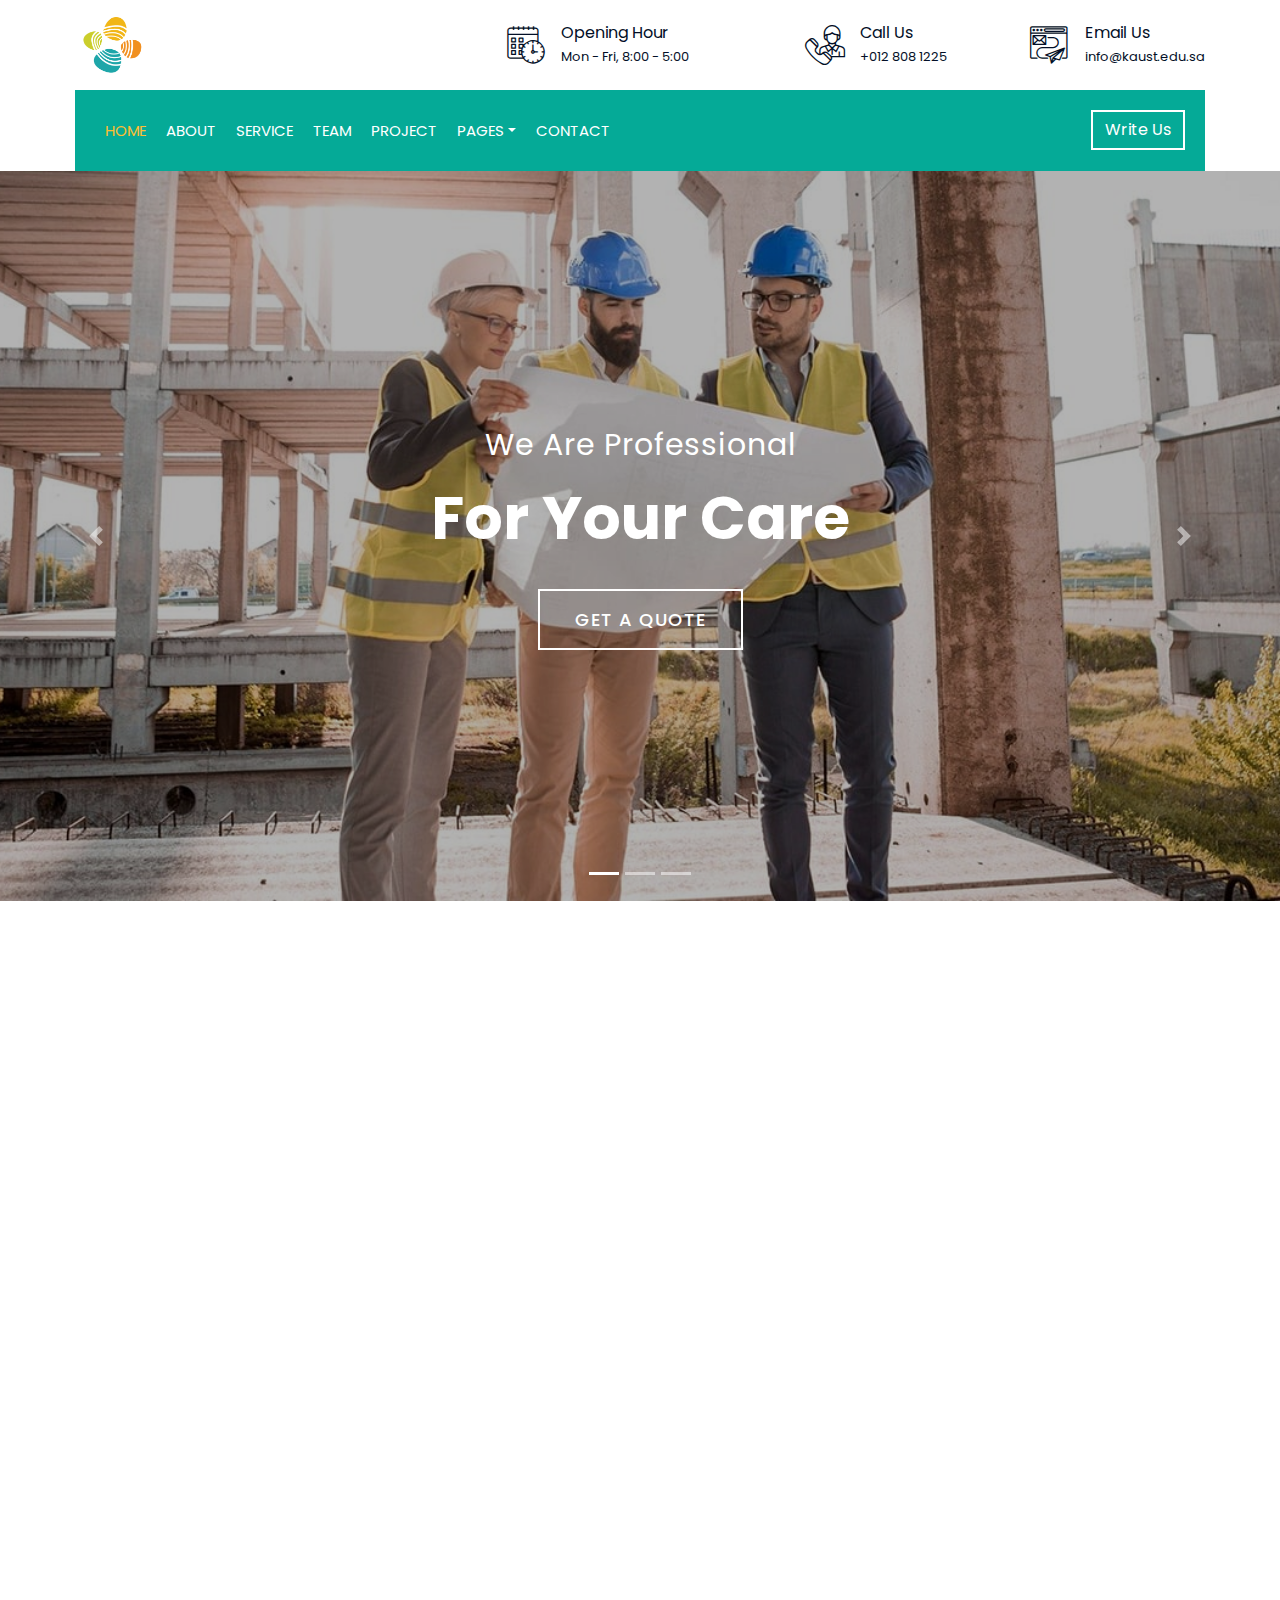
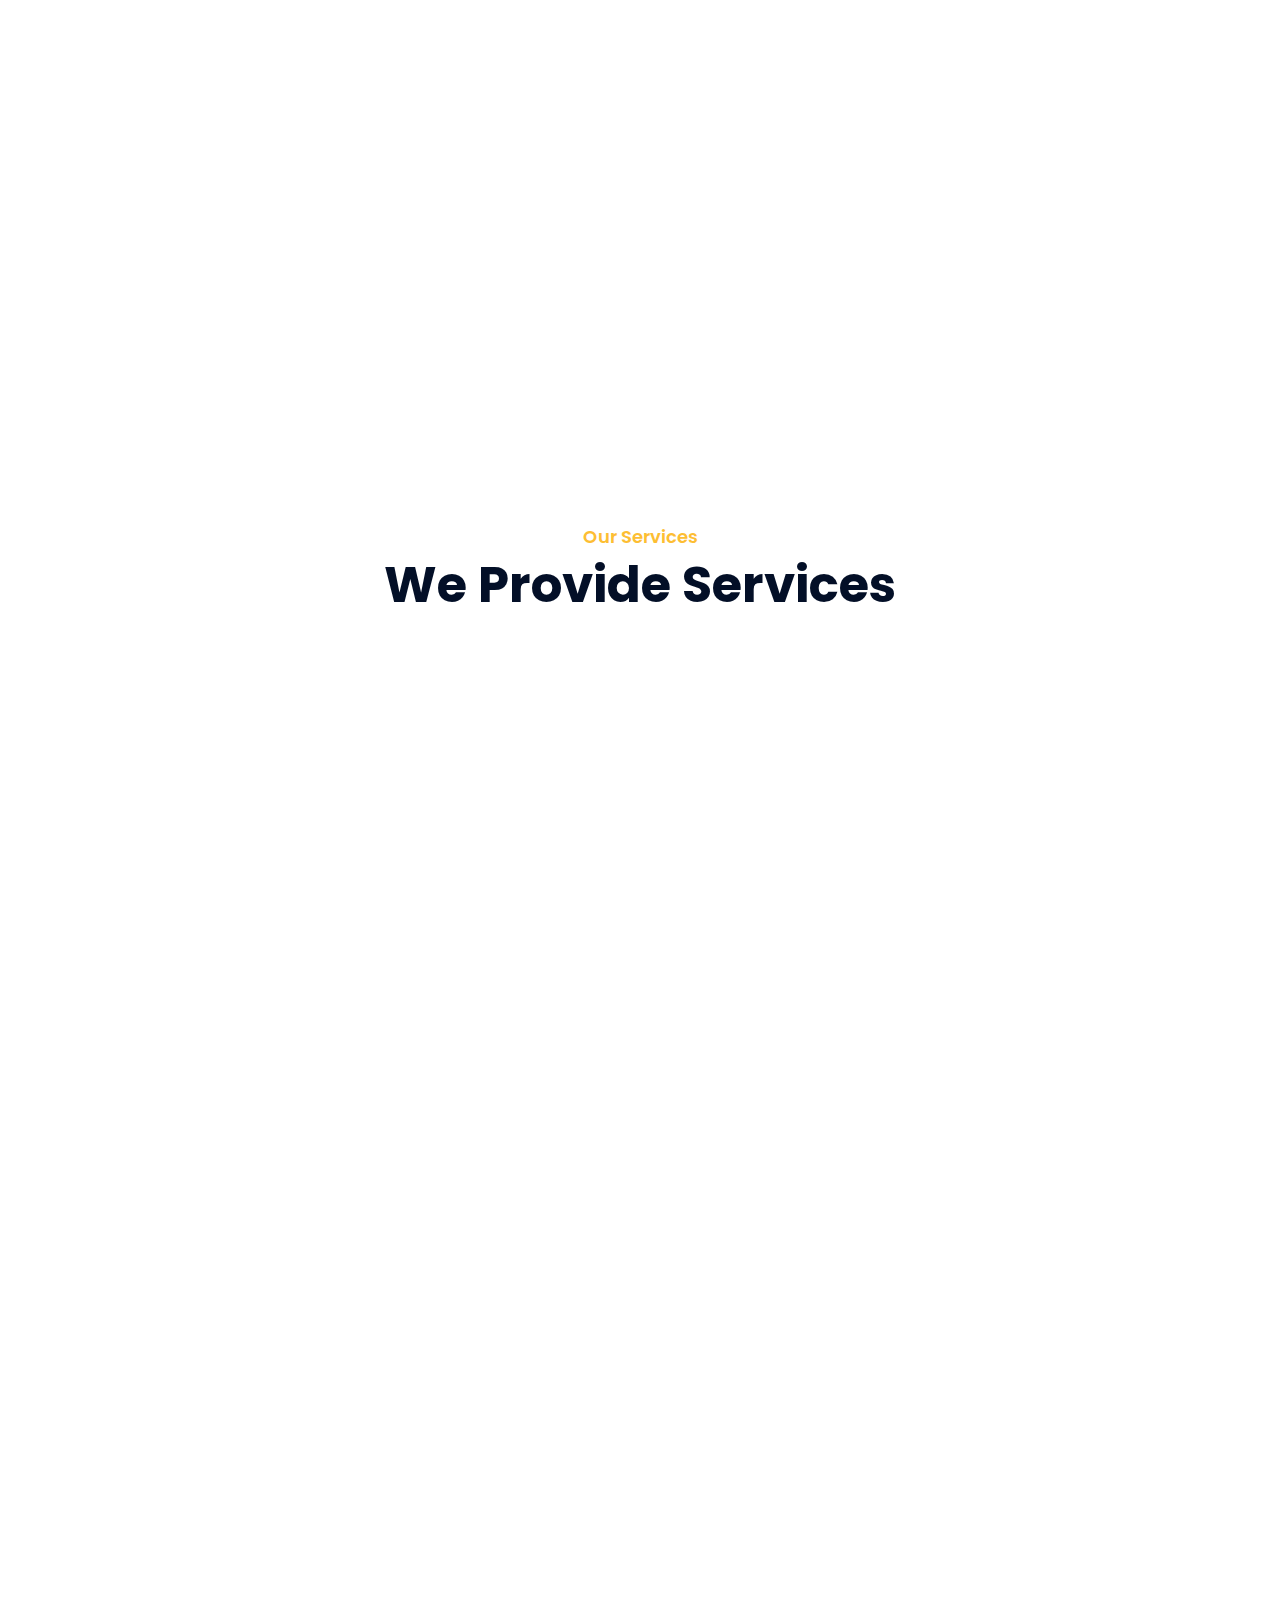
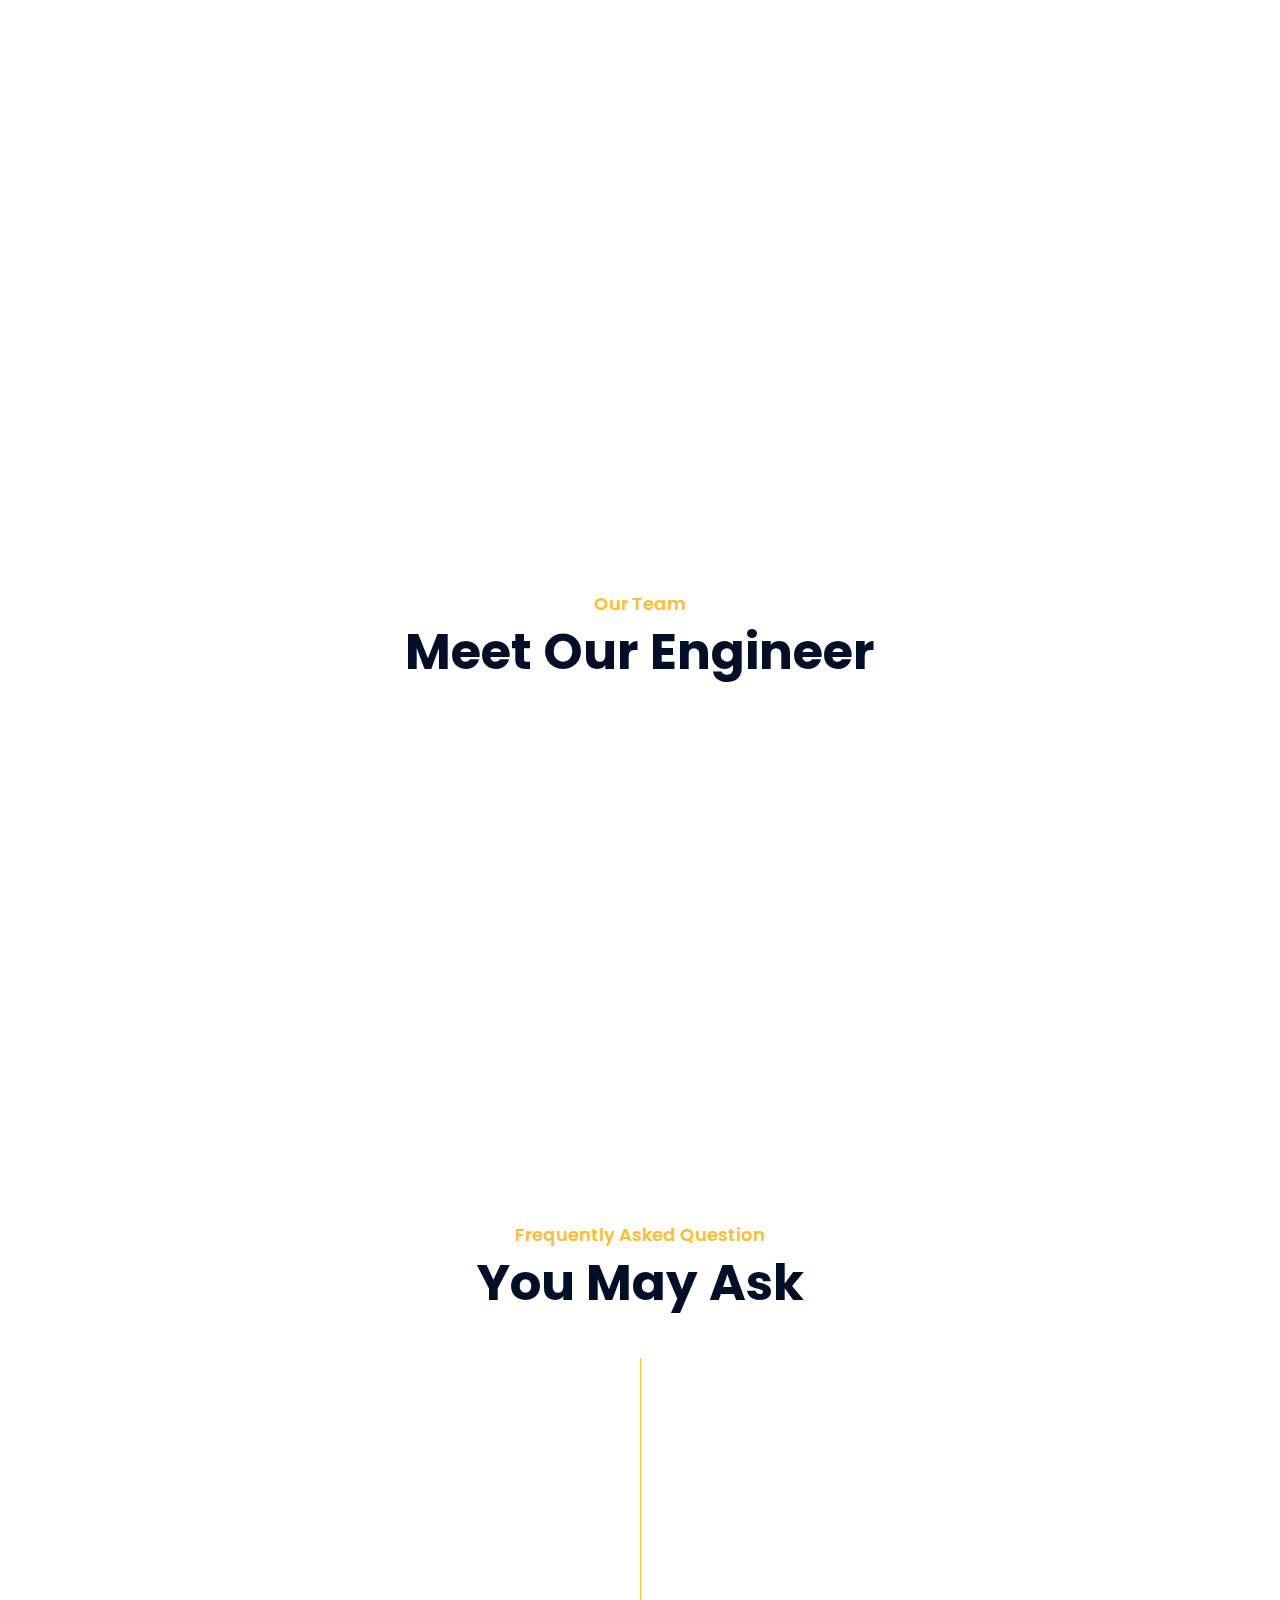
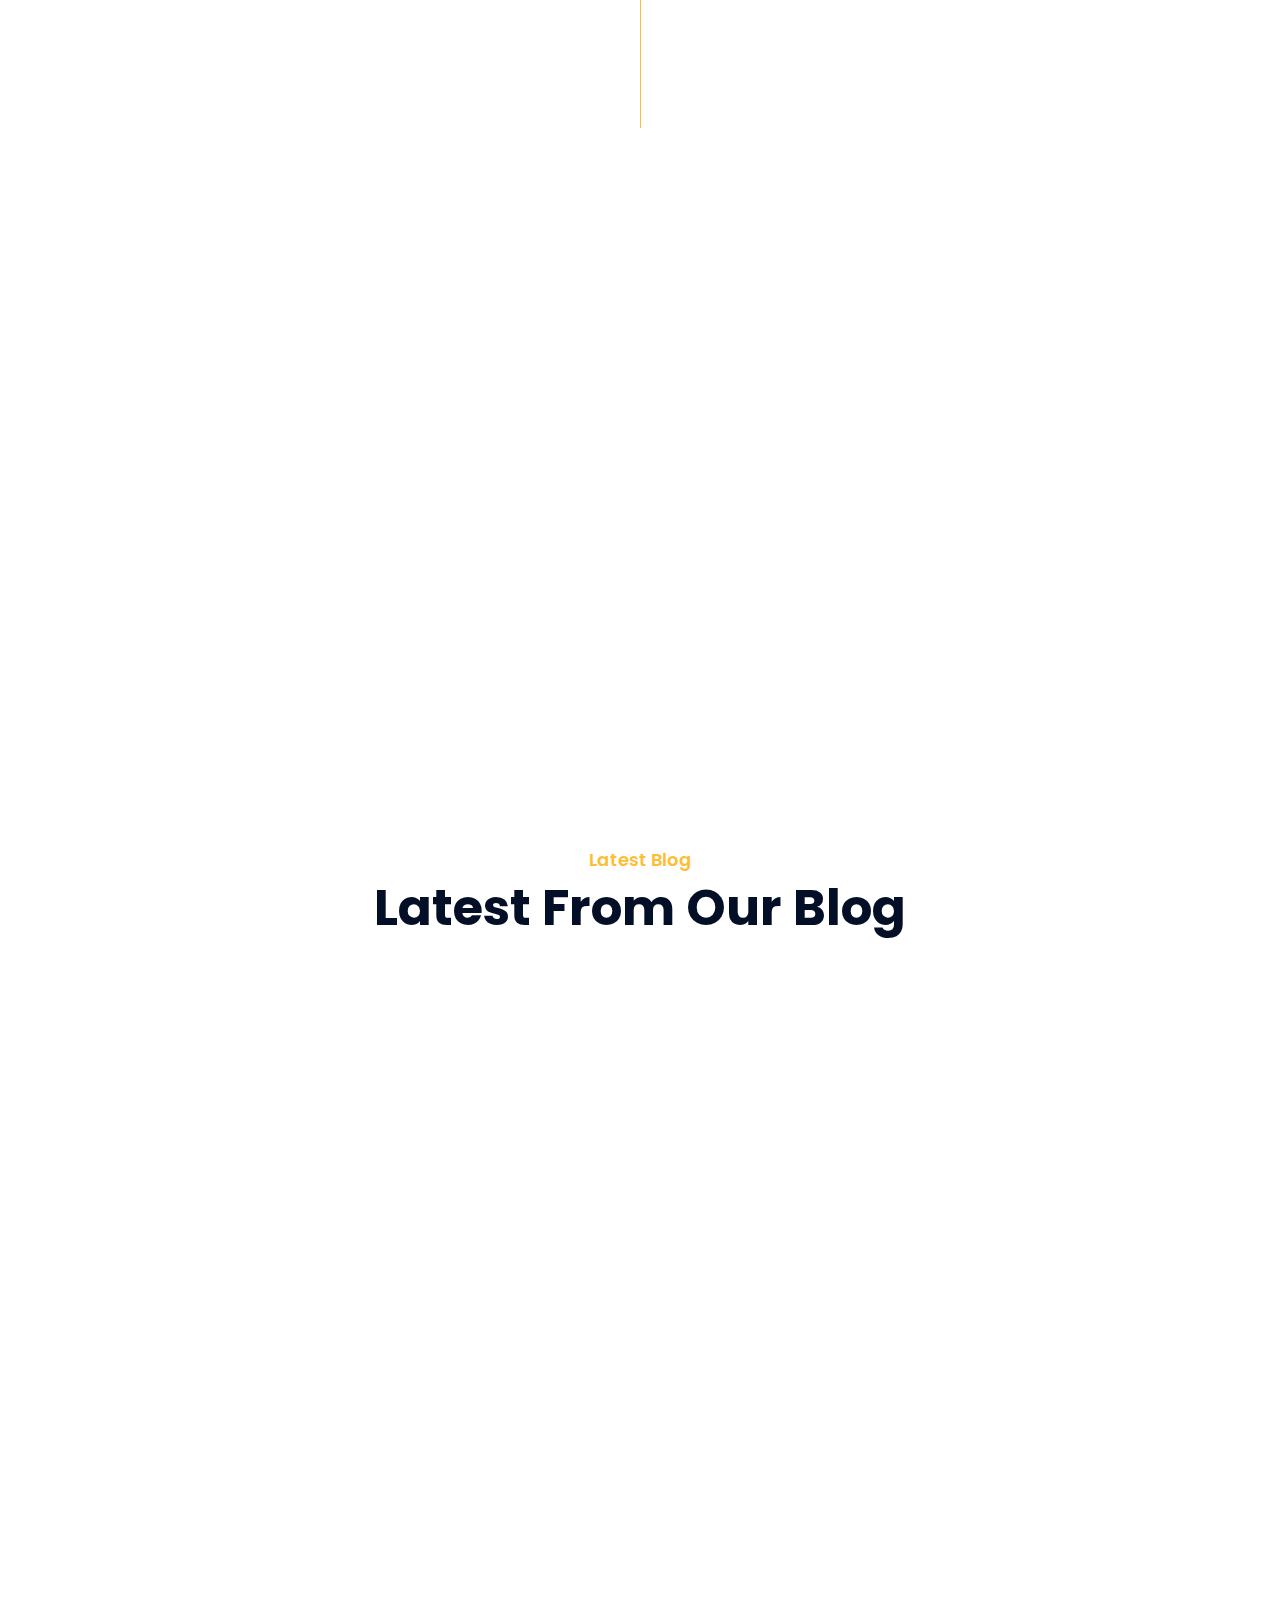
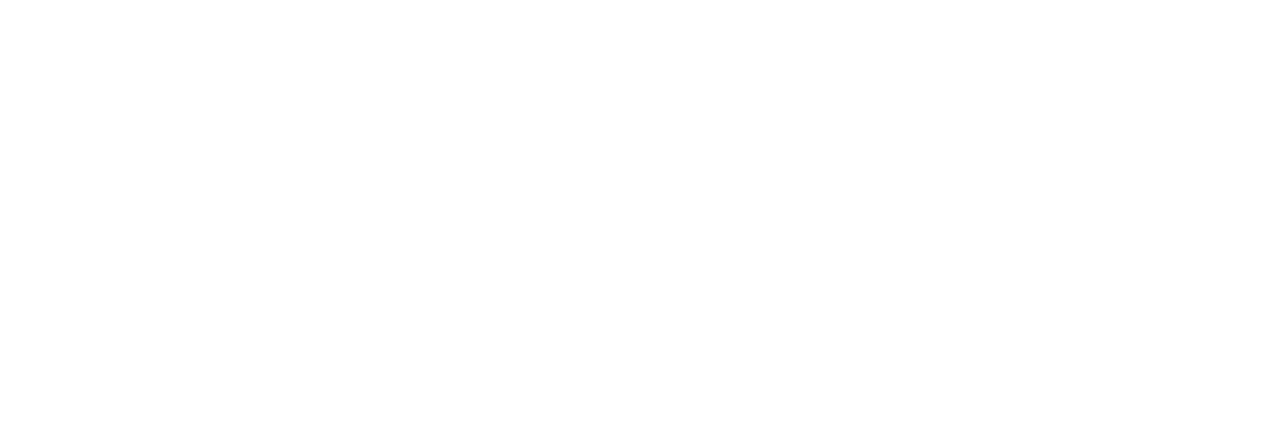
<file: index.html>
<!DOCTYPE html>
<html lang="en">
    <head>
        <meta charset="utf-8">
        <title>Facilities Management</title>
        <meta content="width=device-width, initial-scale=1.0" name="viewport">
        <meta content="Construction Company Website Template" name="keywords">
        <meta content="Construction Company Website Template" name="description">

        <!-- Favicon -->
        <link href="img/favicon.ico" rel="icon">

        <!-- Google Font -->
        <link href="https://fonts.googleapis.com/css2?family=Poppins:wght@100;200;300;400;500;600;700;800;900&display=swap" rel="stylesheet">

        <!-- CSS Libraries -->
        <link href="https://stackpath.bootstrapcdn.com/bootstrap/4.4.1/css/bootstrap.min.css" rel="stylesheet">
        <link href="https://cdnjs.cloudflare.com/ajax/libs/font-awesome/5.10.0/css/all.min.css" rel="stylesheet">
        <link href="lib/flaticon/font/flaticon.css" rel="stylesheet"> 
        <link href="lib/animate/animate.min.css" rel="stylesheet">
        <link href="lib/owlcarousel/assets/owl.carousel.min.css" rel="stylesheet">
        <link href="lib/lightbox/css/lightbox.min.css" rel="stylesheet">
        <link href="lib/slick/slick.css" rel="stylesheet">
        <link href="lib/slick/slick-theme.css" rel="stylesheet">

        <!-- Template Stylesheet -->
        <link href="css/style.css" rel="stylesheet">
    </head>

    <body>
        <div class="wrapper">
            <!-- Top Bar Start -->
            <div class="top-bar">
                <div class="container-fluid">
                    <div class="row align-items-center">
                        <div class="col-lg-4 col-md-12">
                            <div class="logo">
                                <a href="index.html">
                                    <!--<h3>Facilities Management</h3>-->
                                    <img src="img/Kaust Logo.png" alt="Logo">
                                </a>
                            </div>
                        </div>
                        <div class="col-lg-8 col-md-7 d-none d-lg-block">
                            <div class="row">
                                <div class="col-4">
                                    <div class="top-bar-item">
                                        <div class="top-bar-icon">
                                            <i class="flaticon-calendar"></i>
                                        </div>
                                        <div class="top-bar-text">
                                            <h3>Opening Hour</h3>
                                            <p>Mon - Fri, 8:00 - 5:00</p>
                                        </div>
                                    </div>
                                </div>
                                <div class="col-4">
                                    <div class="top-bar-item">
                                        <div class="top-bar-icon">
                                            <i class="flaticon-call"></i>
                                        </div>
                                        <div class="top-bar-text">
                                            <h3>Call Us</h3>
                                            <p>+012 808 1225</p>
                                        </div>
                                    </div>
                                </div>
                                <div class="col-4">
                                    <div class="top-bar-item">
                                        <div class="top-bar-icon">
                                            <i class="flaticon-send-mail"></i>
                                        </div>
                                        <div class="top-bar-text">
                                            <h3>Email Us</h3>
                                            <p>info@kaust.edu.sa</p>
                                        </div>
                                    </div>
                                </div>
                            </div>
                        </div>
                    </div>
                </div>
            </div>
            <!-- Top Bar End -->

            <!-- Nav Bar Start -->
            <div class="nav-bar">
                <div class="container-fluid">
                    <nav class="navbar navbar-expand-lg bg-dark navbar-dark">
                        <a href="#" class="navbar-brand">MENU</a>
                        <button type="button" class="navbar-toggler" data-toggle="collapse" data-target="#navbarCollapse">
                            <span class="navbar-toggler-icon"></span>
                        </button>

                        <div class="collapse navbar-collapse justify-content-between" id="navbarCollapse">
                            <div class="navbar-nav mr-auto">
                                <a href="index.html" class="nav-item nav-link active">Home</a>
                                <a href="about.html" class="nav-item nav-link">About</a>
                                <a href="service.html" class="nav-item nav-link">Service</a>
                                <a href="team.html" class="nav-item nav-link">Team</a>
                                <a href="portfolio.html" class="nav-item nav-link">Project</a>
                                <div class="nav-item dropdown">
                                    <a href="#" class="nav-link dropdown-toggle" data-toggle="dropdown">Pages</a>
                                    <div class="dropdown-menu">
                                        <a href="blog.html" class="dropdown-item">Blog Page</a>
                                        <a href="single.html" class="dropdown-item">Single Page</a>
                                    </div>
                                </div>
                                <a href="contact.html" class="nav-item nav-link">Contact</a>
                            </div>
                            <div class="ml-auto">
                                <a class="btn" href="#">Write Us</a>
                            </div>
                        </div>
                    </nav>
                </div>
            </div>
            <!-- Nav Bar End -->


            <!-- Carousel Start -->
            <div id="carousel" class="carousel slide" data-ride="carousel">
                <ol class="carousel-indicators">
                    <li data-target="#carousel" data-slide-to="0" class="active"></li>
                    <li data-target="#carousel" data-slide-to="1"></li>
                    <li data-target="#carousel" data-slide-to="2"></li>
                </ol>
                <div class="carousel-inner">
                    <div class="carousel-item active">
                        <img src="img/carousel-1.jpg" alt="Carousel Image">
                        <div class="carousel-caption">
                            <p class="animated fadeInRight">We Are Professional</p>
                            <h1 class="animated fadeInLeft">For Your Care</h1>
                            <a class="btn animated fadeInUp" href="https://htmlcodex.com/construction-company-website-template">Get A Quote</a>
                        </div>
                    </div>

                    <div class="carousel-item">
                        <img src="img/carousel-2.jpg" alt="Carousel Image">
                        <div class="carousel-caption">
                            <p class="animated fadeInRight">Professional</p>
                            <h1 class="animated fadeInLeft">We Build Your Home</h1>
                            <a class="btn animated fadeInUp" href="https://htmlcodex.com/construction-company-website-template">Get A Quote</a>
                        </div>
                    </div>

                    <div class="carousel-item">
                        <img src="img/carousel-3.jpg" alt="Carousel Image">
                        <div class="carousel-caption">
                            <p class="animated fadeInRight">We Are Trusted</p>
                            <h1 class="animated fadeInLeft">For Your Home</h1>
                            <a class="btn animated fadeInUp" href="https://htmlcodex.com/construction-company-website-template">Get A Quote</a>
                        </div>
                    </div>
                </div>

                <a class="carousel-control-prev" href="#carousel" role="button" data-slide="prev">
                    <span class="carousel-control-prev-icon" aria-hidden="true"></span>
                    <span class="sr-only">Previous</span>
                </a>
                <a class="carousel-control-next" href="#carousel" role="button" data-slide="next">
                    <span class="carousel-control-next-icon" aria-hidden="true"></span>
                    <span class="sr-only">Next</span>
                </a>
            </div>
            <!-- Carousel End -->


            <!-- Feature Start-->
            <div class="feature wow fadeInUp" data-wow-delay="0.1s">
                <div class="container-fluid">
                    <div class="row align-items-center">
                        <div class="col-lg-4 col-md-12">
                            <div class="feature-item">
                                <div class="feature-icon">
                                    <i class="flaticon-worker"></i>
                                </div>
                                <div class="feature-text">
                                    <h3>Expert Worker</h3>
                                    <p>Lorem ipsum dolor sit amet elit. Phasus nec pretim ornare velit non</p>
                                </div>
                            </div>
                        </div>
                        <div class="col-lg-4 col-md-12">
                            <div class="feature-item">
                                <div class="feature-icon">
                                    <i class="flaticon-building"></i>
                                </div>
                                <div class="feature-text">
                                    <h3>Quality Work</h3>
                                    <p>Lorem ipsum dolor sit amet elit. Phasus nec pretim ornare velit non</p>
                                </div>
                            </div>
                        </div>
                        <div class="col-lg-4 col-md-12">
                            <div class="feature-item">
                                <div class="feature-icon">
                                    <i class="flaticon-call"></i>
                                </div>
                                <div class="feature-text">
                                    <h3>24/7 Support</h3>
                                    <p>Lorem ipsum dolor sit amet elit. Phasus nec pretim ornare velit non</p>
                                </div>
                            </div>
                        </div>
                    </div>
                </div>
            </div>
            <!-- Feature End-->


            <!-- About Start -->
            <div class="about wow fadeInUp" data-wow-delay="0.1s">
                <div class="container">
                    <div class="row align-items-center">
                        <div class="col-lg-5 col-md-6">
                            <div class="about-img">
                                <img src="img/about.jpg" alt="Image">
                            </div>
                        </div>
                        <div class="col-lg-7 col-md-6">
                            <div class="section-header text-left">
                                <p>Welcome to Facilities</p>
                                <h2>25 Years Experience</h2>
                            </div>
                            <div class="about-text">
                                <p>
                                    Lorem ipsum dolor sit amet, consectetur adipiscing elit. Phasellus nec pretium mi. Curabitur facilisis ornare velit non vulputate. Aliquam metus tortor, auctor id gravida condimentum, viverra quis sem.
                                </p>
                                <p>
                                    Lorem ipsum dolor sit amet, consectetur adipiscing elit. Phasellus nec pretium mi. Curabitur facilisis ornare velit non vulputate. Aliquam metus tortor, auctor id gravida condimentum, viverra quis sem. Curabitur non nisl nec nisi scelerisque maximus. Aenean consectetur convallis porttitor. Aliquam interdum at lacus non blandit.
                                </p>
                                <a class="btn" href="">Learn More</a>
                            </div>
                        </div>
                    </div>
                </div>
            </div>
            <!-- About End -->


            <!-- Fact Start -->
            <div class="fact">
                <div class="container-fluid">
                    <div class="row counters">
                        <div class="col-md-6 fact-left wow slideInLeft">
                            <div class="row">
                                <div class="col-6">
                                    <div class="fact-icon">
                                        <i class="flaticon-worker"></i>
                                    </div>
                                    <div class="fact-text">
                                        <h2 data-toggle="counter-up">109</h2>
                                        <p>Expert Workers</p>
                                    </div>
                                </div>
                                <div class="col-6">
                                    <div class="fact-icon">
                                        <i class="flaticon-building"></i>
                                    </div>
                                    <div class="fact-text">
                                        <h2 data-toggle="counter-up">485</h2>
                                        <p>Happy Clients</p>
                                    </div>
                                </div>
                            </div>
                        </div>
                        <div class="col-md-6 fact-right wow slideInRight">
                            <div class="row">
                                <div class="col-6">
                                    <div class="fact-icon">
                                        <i class="flaticon-address"></i>
                                    </div>
                                    <div class="fact-text">
                                        <h2 data-toggle="counter-up">789</h2>
                                        <p>Completed Projects</p>
                                    </div>
                                </div>
                                <div class="col-6">
                                    <div class="fact-icon">
                                        <i class="flaticon-crane"></i>
                                    </div>
                                    <div class="fact-text">
                                        <h2 data-toggle="counter-up">890</h2>
                                        <p>Running Projects</p>
                                    </div>
                                </div>
                            </div>
                        </div>
                    </div>
                </div>
            </div>
            <!-- Fact End -->


            <!-- Service Start -->
            <div class="service">
                <div class="container">
                    <div class="section-header text-center">
                        <p>Our Services</p>
                        <h2>We Provide Services</h2>
                    </div>
                    <div class="row">
                        <div class="col-lg-4 col-md-6 wow fadeInUp" data-wow-delay="0.1s">
                            <div class="service-item">
                                <div class="service-img">
                                    <img src="img/service-1.jpg" alt="Image">
                                    <div class="service-overlay">
                                        <p>
                                            Lorem ipsum dolor sit amet, consectetur adipiscing elit. Phasellus nec pretium mi. Curabitur facilisis ornare velit non vulputate. Aliquam metus tortor, auctor id gravida condimentum, viverra quis sem.
                                        </p>
                                    </div>
                                </div>
                                <div class="service-text">
                                    <h3> Facilities Management</h3>
                                    <a class="btn" href="img/service-1.jpg" data-lightbox="service">+</a>
                                </div>
                            </div>
                        </div>
                        <div class="col-lg-4 col-md-6 wow fadeInUp" data-wow-delay="0.2s">
                            <div class="service-item">
                                <div class="service-img">
                                    <img src="img/service-2.jpg" alt="Image">
                                    <div class="service-overlay">
                                        <p>
                                            Lorem ipsum dolor sit amet, consectetur adipiscing elit. Phasellus nec pretium mi. Curabitur facilisis ornare velit non vulputate. Aliquam metus tortor, auctor id gravida condimentum, viverra quis sem.
                                        </p>
                                    </div>
                                </div>
                                <div class="service-text">
                                    <h3>House Renovation</h3>
                                    <a class="btn" href="img/service-2.jpg" data-lightbox="service">+</a>
                                </div>
                            </div>
                        </div>
                        <div class="col-lg-4 col-md-6 wow fadeInUp" data-wow-delay="0.3s">
                            <div class="service-item">
                                <div class="service-img">
                                    <img src="img/service-3.jpg" alt="Image">
                                    <div class="service-overlay">
                                        <p>
                                            Lorem ipsum dolor sit amet, consectetur adipiscing elit. Phasellus nec pretium mi. Curabitur facilisis ornare velit non vulputate. Aliquam metus tortor, auctor id gravida condimentum, viverra quis sem.
                                        </p>
                                    </div>
                                </div>
                                <div class="service-text">
                                    <h3>Architecture Design</h3>
                                    <a class="btn" href="img/service-3.jpg" data-lightbox="service">+</a>
                                </div>
                            </div>
                        </div>
                        <div class="col-lg-4 col-md-6 wow fadeInUp" data-wow-delay="0.4s">
                            <div class="service-item">
                                <div class="service-img">
                                    <img src="img/service-4.jpg" alt="Image">
                                    <div class="service-overlay">
                                        <p>
                                            Lorem ipsum dolor sit amet, consectetur adipiscing elit. Phasellus nec pretium mi. Curabitur facilisis ornare velit non vulputate. Aliquam metus tortor, auctor id gravida condimentum, viverra quis sem.
                                        </p>
                                    </div>
                                </div>
                                <div class="service-text">
                                    <h3>Interior Design</h3>
                                    <a class="btn" href="img/service-4.jpg" data-lightbox="service">+</a>
                                </div>
                            </div>
                        </div>
                        <div class="col-lg-4 col-md-6 wow fadeInUp" data-wow-delay="0.5s">
                            <div class="service-item">
                                <div class="service-img">
                                    <img src="img/service-5.jpg" alt="Image">
                                    <div class="service-overlay">
                                        <p>
                                            Lorem ipsum dolor sit amet, consectetur adipiscing elit. Phasellus nec pretium mi. Curabitur facilisis ornare velit non vulputate. Aliquam metus tortor, auctor id gravida condimentum, viverra quis sem.
                                        </p>
                                    </div>
                                </div>
                                <div class="service-text">
                                    <h3>Fixing & Support</h3>
                                    <a class="btn" href="img/service-5.jpg" data-lightbox="service">+</a>
                                </div>
                            </div>
                        </div>
                        <div class="col-lg-4 col-md-6 wow fadeInUp" data-wow-delay="0.6s">
                            <div class="service-item">
                                <div class="service-img">
                                    <img src="img/service-6.jpg" alt="Image">
                                    <div class="service-overlay">
                                        <p>
                                            Lorem ipsum dolor sit amet, consectetur adipiscing elit. Phasellus nec pretium mi. Curabitur facilisis ornare velit non vulputate. Aliquam metus tortor, auctor id gravida condimentum, viverra quis sem.
                                        </p>
                                    </div>
                                </div>
                                <div class="service-text">
                                    <h3>Painting</h3>
                                    <a class="btn" href="img/service-6.jpg" data-lightbox="service">+</a>
                                </div>
                            </div>
                        </div>
                    </div>
                </div>
            </div>
            <!-- Service End -->


            <!-- Video Start -->
            <div class="video wow fadeIn" data-wow-delay="0.1s">
                <div class="container">
                    <button type="button" class="btn-play" data-toggle="modal" data-src="https://www.youtube.com/embed/DWRcNpR6Kdc" data-target="#videoModal">
                        <span></span>
                    </button>
                </div>
            </div>
            
            <div class="modal fade" id="videoModal" tabindex="-1" role="dialog" aria-labelledby="exampleModalLabel" aria-hidden="true">
                <div class="modal-dialog" role="document">
                    <div class="modal-content">
                        <div class="modal-body">
                            <button type="button" class="close" data-dismiss="modal" aria-label="Close">
                                <span aria-hidden="true">&times;</span>
                            </button>        
                            <!-- 16:9 aspect ratio -->
                            <div class="embed-responsive embed-responsive-16by9">
                                <iframe class="embed-responsive-item" src="" id="video"  allowscriptaccess="always" allow="autoplay"></iframe>
                            </div>
                        </div>
                    </div>
                </div>
            </div>
            <!-- Video End -->


            <!-- Team Start -->
            <div class="team">
                <div class="container">
                    <div class="section-header text-center">
                        <p>Our Team</p>
                        <h2>Meet Our Engineer</h2>
                    </div>
                    <div class="row">
                        <div class="col-lg-3 col-md-6 wow fadeInUp" data-wow-delay="0.1s">
                            <div class="team-item">
                                <div class="team-img">
                                    <img src="img/team-1.jpg" alt="Team Image">
                                </div>
                                <div class="team-text">
                                    <h2>Adam Phillips</h2>
                                    <p>CEO & Founder</p>
                                </div>
                                <div class="team-social">
                                    <a class="social-tw" href=""><i class="fab fa-twitter"></i></a>
                                    <a class="social-fb" href=""><i class="fab fa-facebook-f"></i></a>
                                    <a class="social-li" href=""><i class="fab fa-linkedin-in"></i></a>
                                    <a class="social-in" href=""><i class="fab fa-instagram"></i></a>
                                </div>
                            </div>
                        </div>
                        <div class="col-lg-3 col-md-6 wow fadeInUp" data-wow-delay="0.2s">
                            <div class="team-item">
                                <div class="team-img">
                                    <img src="img/team-2.jpg" alt="Team Image">
                                </div>
                                <div class="team-text">
                                    <h2>Dylan Adams</h2>
                                    <p>Civil Engineer</p>
                                </div>
                                <div class="team-social">
                                    <a class="social-tw" href=""><i class="fab fa-twitter"></i></a>
                                    <a class="social-fb" href=""><i class="fab fa-facebook-f"></i></a>
                                    <a class="social-li" href=""><i class="fab fa-linkedin-in"></i></a>
                                    <a class="social-in" href=""><i class="fab fa-instagram"></i></a>
                                </div>
                            </div>
                        </div>
                        <div class="col-lg-3 col-md-6 wow fadeInUp" data-wow-delay="0.3s">
                            <div class="team-item">
                                <div class="team-img">
                                    <img src="img/team-3.jpg" alt="Team Image">
                                </div>
                                <div class="team-text">
                                    <h2>Jhon Doe</h2>
                                    <p>Interior Designer</p>
                                </div>
                                <div class="team-social">
                                    <a class="social-tw" href=""><i class="fab fa-twitter"></i></a>
                                    <a class="social-fb" href=""><i class="fab fa-facebook-f"></i></a>
                                    <a class="social-li" href=""><i class="fab fa-linkedin-in"></i></a>
                                    <a class="social-in" href=""><i class="fab fa-instagram"></i></a>
                                </div>
                            </div>
                        </div>
                        <div class="col-lg-3 col-md-6 wow fadeInUp" data-wow-delay="0.4s">
                            <div class="team-item">
                                <div class="team-img">
                                    <img src="img/team-4.jpg" alt="Team Image">
                                </div>
                                <div class="team-text">
                                    <h2>Josh Dunn</h2>
                                    <p>Painter</p>
                                </div>
                                <div class="team-social">
                                    <a class="social-tw" href=""><i class="fab fa-twitter"></i></a>
                                    <a class="social-fb" href=""><i class="fab fa-facebook-f"></i></a>
                                    <a class="social-li" href=""><i class="fab fa-linkedin-in"></i></a>
                                    <a class="social-in" href=""><i class="fab fa-instagram"></i></a>
                                </div>
                            </div>
                        </div>
                    </div>
                </div>
            </div>
            <!-- Team End -->
            

            <!-- FAQs Start -->
            <div class="faqs">
                <div class="container">
                    <div class="section-header text-center">
                        <p>Frequently Asked Question</p>
                        <h2>You May Ask</h2>
                    </div>
                    <div class="row">
                        <div class="col-md-6">
                            <div id="accordion-1">
                                <div class="card wow fadeInLeft" data-wow-delay="0.1s">
                                    <div class="card-header">
                                        <a class="card-link collapsed" data-toggle="collapse" href="#collapseOne">
                                            Lorem ipsum dolor sit amet?
                                        </a>
                                    </div>
                                    <div id="collapseOne" class="collapse" data-parent="#accordion-1">
                                        <div class="card-body">
                                            Lorem ipsum dolor sit amet, consectetur adipiscing elit. Phasellus nec pretium mi. Curabitur facilisis ornare velit non.
                                        </div>
                                    </div>
                                </div>
                                <div class="card wow fadeInLeft" data-wow-delay="0.2s">
                                    <div class="card-header">
                                        <a class="card-link collapsed" data-toggle="collapse" href="#collapseTwo">
                                            Lorem ipsum dolor sit amet?
                                        </a>
                                    </div>
                                    <div id="collapseTwo" class="collapse" data-parent="#accordion-1">
                                        <div class="card-body">
                                            Lorem ipsum dolor sit amet, consectetur adipiscing elit. Phasellus nec pretium mi. Curabitur facilisis ornare velit non.
                                        </div>
                                    </div>
                                </div>
                                <div class="card wow fadeInLeft" data-wow-delay="0.3s">
                                    <div class="card-header">
                                        <a class="card-link collapsed" data-toggle="collapse" href="#collapseThree">
                                            Lorem ipsum dolor sit amet?
                                        </a>
                                    </div>
                                    <div id="collapseThree" class="collapse" data-parent="#accordion-1">
                                        <div class="card-body">
                                            Lorem ipsum dolor sit amet, consectetur adipiscing elit. Phasellus nec pretium mi. Curabitur facilisis ornare velit non.
                                        </div>
                                    </div>
                                </div>
                                <div class="card wow fadeInLeft" data-wow-delay="0.4s">
                                    <div class="card-header">
                                        <a class="card-link collapsed" data-toggle="collapse" href="#collapseFour">
                                            Lorem ipsum dolor sit amet?
                                        </a>
                                    </div>
                                    <div id="collapseFour" class="collapse" data-parent="#accordion-1">
                                        <div class="card-body">
                                            Lorem ipsum dolor sit amet, consectetur adipiscing elit. Phasellus nec pretium mi. Curabitur facilisis ornare velit non.
                                        </div>
                                    </div>
                                </div>
                                <div class="card wow fadeInLeft" data-wow-delay="0.5s">
                                    <div class="card-header">
                                        <a class="card-link collapsed" data-toggle="collapse" href="#collapseFive">
                                            Lorem ipsum dolor sit amet?
                                        </a>
                                    </div>
                                    <div id="collapseFive" class="collapse" data-parent="#accordion-1">
                                        <div class="card-body">
                                            Lorem ipsum dolor sit amet, consectetur adipiscing elit. Phasellus nec pretium mi. Curabitur facilisis ornare velit non.
                                        </div>
                                    </div>
                                </div>
                            </div>
                        </div>
                        <div class="col-md-6">
                            <div id="accordion-2">
                                <div class="card wow fadeInRight" data-wow-delay="0.1s">
                                    <div class="card-header">
                                        <a class="card-link collapsed" data-toggle="collapse" href="#collapseSix">
                                            Lorem ipsum dolor sit amet?
                                        </a>
                                    </div>
                                    <div id="collapseSix" class="collapse" data-parent="#accordion-2">
                                        <div class="card-body">
                                            Lorem ipsum dolor sit amet, consectetur adipiscing elit. Phasellus nec pretium mi. Curabitur facilisis ornare velit non.
                                        </div>
                                    </div>
                                </div>
                                <div class="card wow fadeInRight" data-wow-delay="0.2s">
                                    <div class="card-header">
                                        <a class="card-link collapsed" data-toggle="collapse" href="#collapseSeven">
                                            Lorem ipsum dolor sit amet?
                                        </a>
                                    </div>
                                    <div id="collapseSeven" class="collapse" data-parent="#accordion-2">
                                        <div class="card-body">
                                            Lorem ipsum dolor sit amet, consectetur adipiscing elit. Phasellus nec pretium mi. Curabitur facilisis ornare velit non.
                                        </div>
                                    </div>
                                </div>
                                <div class="card wow fadeInRight" data-wow-delay="0.3s">
                                    <div class="card-header">
                                        <a class="card-link collapsed" data-toggle="collapse" href="#collapseEight">
                                            Lorem ipsum dolor sit amet?
                                        </a>
                                    </div>
                                    <div id="collapseEight" class="collapse" data-parent="#accordion-2">
                                        <div class="card-body">
                                            Lorem ipsum dolor sit amet, consectetur adipiscing elit. Phasellus nec pretium mi. Curabitur facilisis ornare velit non.
                                        </div>
                                    </div>
                                </div>
                                <div class="card wow fadeInRight" data-wow-delay="0.4s">
                                    <div class="card-header">
                                        <a class="card-link collapsed" data-toggle="collapse" href="#collapseNine">
                                            Lorem ipsum dolor sit amet?
                                        </a>
                                    </div>
                                    <div id="collapseNine" class="collapse" data-parent="#accordion-2">
                                        <div class="card-body">
                                            Lorem ipsum dolor sit amet, consectetur adipiscing elit. Phasellus nec pretium mi. Curabitur facilisis ornare velit non.
                                        </div>
                                    </div>
                                </div>
                                <div class="card wow fadeInRight" data-wow-delay="0.5s">
                                    <div class="card-header">
                                        <a class="card-link collapsed" data-toggle="collapse" href="#collapseTen">
                                            Lorem ipsum dolor sit amet?
                                        </a>
                                    </div>
                                    <div id="collapseTen" class="collapse" data-parent="#accordion-2">
                                        <div class="card-body">
                                            Lorem ipsum dolor sit amet, consectetur adipiscing elit. Phasellus nec pretium mi. Curabitur facilisis ornare velit non.
                                        </div>
                                    </div>
                                </div>
                            </div>
                        </div>
                    </div>
                </div>
            </div>
            <!-- FAQs End -->


            <!-- Testimonial Start -->
            <div class="testimonial wow fadeIn" data-wow-delay="0.1s">
                <div class="container">
                    <div class="row">
                        <div class="col-12">
                            <div class="testimonial-slider-nav">
                                <div class="slider-nav"><img src="img/testimonial-1.jpg" alt="Testimonial"></div>
                                <div class="slider-nav"><img src="img/testimonial-2.jpg" alt="Testimonial"></div>
                                <div class="slider-nav"><img src="img/testimonial-3.jpg" alt="Testimonial"></div>
                                <div class="slider-nav"><img src="img/testimonial-4.jpg" alt="Testimonial"></div>
                                <div class="slider-nav"><img src="img/testimonial-1.jpg" alt="Testimonial"></div>
                                <div class="slider-nav"><img src="img/testimonial-2.jpg" alt="Testimonial"></div>
                                <div class="slider-nav"><img src="img/testimonial-3.jpg" alt="Testimonial"></div>
                                <div class="slider-nav"><img src="img/testimonial-4.jpg" alt="Testimonial"></div>
                            </div>
                        </div>
                    </div>
                    <div class="row">
                        <div class="col-12">
                            <div class="testimonial-slider">
                                <div class="slider-item">
                                    <h3>Customer Name</h3>
                                    <h4>profession</h4>
                                    <p>Lorem ipsum dolor sit amet, consectetur adipiscing elit. Phasellus nec pretium mi. Curabitur facilisis ornare velit non vulputate. Aliquam metus tortor, auctor id gravida condimentum, viverra quis sem. Curabitur non nisl nec nisi scelerisque maximus.</p>
                                </div>
                                <div class="slider-item">
                                    <h3>Customer Name</h3>
                                    <h4>profession</h4>
                                    <p>Lorem ipsum dolor sit amet, consectetur adipiscing elit. Phasellus nec pretium mi. Curabitur facilisis ornare velit non vulputate. Aliquam metus tortor, auctor id gravida condimentum, viverra quis sem. Curabitur non nisl nec nisi scelerisque maximus.</p>
                                </div>
                                <div class="slider-item">
                                    <h3>Customer Name</h3>
                                    <h4>profession</h4>
                                    <p>Lorem ipsum dolor sit amet, consectetur adipiscing elit. Phasellus nec pretium mi. Curabitur facilisis ornare velit non vulputate. Aliquam metus tortor, auctor id gravida condimentum, viverra quis sem. Curabitur non nisl nec nisi scelerisque maximus.</p>
                                </div>
                                <div class="slider-item">
                                    <h3>Customer Name</h3>
                                    <h4>profession</h4>
                                    <p>Lorem ipsum dolor sit amet, consectetur adipiscing elit. Phasellus nec pretium mi. Curabitur facilisis ornare velit non vulputate. Aliquam metus tortor, auctor id gravida condimentum, viverra quis sem. Curabitur non nisl nec nisi scelerisque maximus.</p>
                                </div>
                                <div class="slider-item">
                                    <h3>Customer Name</h3>
                                    <h4>profession</h4>
                                    <p>Lorem ipsum dolor sit amet, consectetur adipiscing elit. Phasellus nec pretium mi. Curabitur facilisis ornare velit non vulputate. Aliquam metus tortor, auctor id gravida condimentum, viverra quis sem. Curabitur non nisl nec nisi scelerisque maximus.</p>
                                </div>
                                <div class="slider-item">
                                    <h3>Customer Name</h3>
                                    <h4>profession</h4>
                                    <p>Lorem ipsum dolor sit amet, consectetur adipiscing elit. Phasellus nec pretium mi. Curabitur facilisis ornare velit non vulputate. Aliquam metus tortor, auctor id gravida condimentum, viverra quis sem. Curabitur non nisl nec nisi scelerisque maximus.</p>
                                </div>
                                <div class="slider-item">
                                    <h3>Customer Name</h3>
                                    <h4>profession</h4>
                                    <p>Lorem ipsum dolor sit amet, consectetur adipiscing elit. Phasellus nec pretium mi. Curabitur facilisis ornare velit non vulputate. Aliquam metus tortor, auctor id gravida condimentum, viverra quis sem. Curabitur non nisl nec nisi scelerisque maximus.</p>
                                </div>
                                <div class="slider-item">
                                    <h3>Customer Name</h3>
                                    <h4>profession</h4>
                                    <p>Lorem ipsum dolor sit amet, consectetur adipiscing elit. Phasellus nec pretium mi. Curabitur facilisis ornare velit non vulputate. Aliquam metus tortor, auctor id gravida condimentum, viverra quis sem. Curabitur non nisl nec nisi scelerisque maximus.</p>
                                </div>
                            </div>
                        </div>
                    </div>
                </div>
            </div>
            <!-- Testimonial End -->


            <!-- Blog Start -->
            <div class="blog">
                <div class="container">
                    <div class="section-header text-center">
                        <p>Latest Blog</p>
                        <h2>Latest From Our Blog</h2>
                    </div>
                    <div class="row">
                        <div class="col-lg-4 col-md-6 wow fadeInUp" data-wow-delay="0.2s">
                            <div class="blog-item">
                                <div class="blog-img">
                                    <img src="img/blog-1.jpg" alt="Image">
                                </div>
                                <div class="blog-title">
                                    <h3>Lorem ipsum dolor sit</h3>
                                    <a class="btn" href="">+</a>
                                </div>
                                <div class="blog-meta">
                                    <p>By<a href="">Admin</a></p>
                                    <p>In<a href="">Construction</a></p>
                                </div>
                                <div class="blog-text">
                                    <p>
                                        Lorem ipsum dolor sit amet elit. Phasellus nec pretium mi. Curabitur facilisis ornare velit non vulputate. Aliquam metus tortor
                                    </p>
                                </div>
                            </div>
                        </div>
                        <div class="col-lg-4 col-md-6 wow fadeInUp">
                            <div class="blog-item">
                                <div class="blog-img">
                                    <img src="img/blog-2.jpg" alt="Image">
                                </div>
                                <div class="blog-title">
                                    <h3>Lorem ipsum dolor sit</h3>
                                    <a class="btn" href="">+</a>
                                </div>
                                <div class="blog-meta">
                                    <p>By<a href="">Admin</a></p>
                                    <p>In<a href="">Construction</a></p>
                                </div>
                                <div class="blog-text">
                                    <p>
                                        Lorem ipsum dolor sit amet elit. Phasellus nec pretium mi. Curabitur facilisis ornare velit non vulputate. Aliquam metus tortor
                                    </p>
                                </div>
                            </div>
                        </div>
                        <div class="col-lg-4 col-md-6 wow fadeInUp" data-wow-delay="0.2s">
                            <div class="blog-item">
                                <div class="blog-img">
                                    <img src="img/blog-3.jpg" alt="Image">
                                </div>
                                <div class="blog-title">
                                    <h3>Lorem ipsum dolor sit</h3>
                                    <a class="btn" href="">+</a>
                                </div>
                                <div class="blog-meta">
                                    <p>By<a href="">Admin</a></p>
                                    <p>In<a href="">Construction</a></p>
                                </div>
                                <div class="blog-text">
                                    <p>
                                        Lorem ipsum dolor sit amet elit. Phasellus nec pretium mi. Curabitur facilisis ornare velit non vulputate. Aliquam metus tortor
                                    </p>
                                </div>
                            </div>
                        </div>
                    </div>
                </div>
            </div>
            <!-- Blog End -->


            <!-- Footer Start -->
            <div class="footer wow fadeIn" data-wow-delay="0.3s">
                <div class="container">
                    <div class="row">
                        <div class="col-md-6 col-lg-3">
                            <div class="footer-contact">
                                <h2>Office Contact</h2>
                                <p><i class="fa fa-map-marker-alt"></i>123 Street, New York, USA</p>
                                <p><i class="fa fa-phone-alt"></i>+012 345 67890</p>
                                <p><i class="fa fa-envelope"></i>info@example.com</p>
                                <div class="footer-social">
                                    <a href=""><i class="fab fa-twitter"></i></a>
                                    <a href=""><i class="fab fa-facebook-f"></i></a>
                                    <a href=""><i class="fab fa-youtube"></i></a>
                                    <a href=""><i class="fab fa-instagram"></i></a>
                                    <a href=""><i class="fab fa-linkedin-in"></i></a>
                                </div>
                            </div>
                        </div>
                        <div class="col-md-6 col-lg-3">
                            <div class="footer-link">
                                <h2>Services Areas</h2>
                                <a href="">Building Construction</a>
                                <a href="">House Renovation</a>
                                <a href="">Architecture Design</a>
                                <a href="">Interior Design</a>
                                <a href="">Painting</a>
                            </div>
                        </div>
                        <div class="col-md-6 col-lg-3">
                            <div class="footer-link">
                                <h2>Useful Pages</h2>
                                <a href="">About Us</a>
                                <a href="">Contact Us</a>
                                <a href="">Our Team</a>
                                <a href="">Projects</a>
                                <a href="">Testimonial</a>
                            </div>
                        </div>
                        <div class="col-md-6 col-lg-3">
                            <div class="newsletter">
                                <h2>Newsletter</h2>
                                <p>
                                    Lorem ipsum dolor sit amet elit. Phasellus nec pretium mi. Curabitur facilisis ornare velit non vulpu
                                </p>
                                <div class="form">
                                    <input class="form-control" placeholder="Email here">
                                    <button class="btn">Submit</button>
                                </div>
                            </div>
                        </div>
                    </div>
                </div>
                <div class="container footer-menu">
                    <div class="f-menu">
                        <a href="">Terms of use</a>
                        <a href="">Privacy policy</a>
                        <a href="">Cookies</a>
                        <a href="">Help</a>
                        <a href="">FQAs</a>
                    </div>
                </div>
                <div class="container copyright">
                    <div class="row">
                        <div class="col-md-6">
                            <p>&copy; <a href="#">Facilities Management</a>, All Right Reserved.</p>
                        </div>
                        <div class="col-md-6">
                            <p>Designed By <a href="https://htmlcodex.com">HTML Codex</a></p>
                        </div>
                    </div>
                </div>
            </div>
            <!-- Footer End -->

            <a href="#" class="back-to-top"><i class="fa fa-chevron-up"></i></a>
        </div>

        <!-- JavaScript Libraries -->
        <script src="https://code.jquery.com/jquery-3.4.1.min.js"></script>
        <script src="https://stackpath.bootstrapcdn.com/bootstrap/4.4.1/js/bootstrap.bundle.min.js"></script>
        <script src="lib/easing/easing.min.js"></script>
        <script src="lib/wow/wow.min.js"></script>
        <script src="lib/owlcarousel/owl.carousel.min.js"></script>
        <script src="lib/isotope/isotope.pkgd.min.js"></script>
        <script src="lib/lightbox/js/lightbox.min.js"></script>
        <script src="lib/waypoints/waypoints.min.js"></script>
        <script src="lib/counterup/counterup.min.js"></script>
        <script src="lib/slick/slick.min.js"></script>

        <!-- Template Javascript -->
        <script src="js/main.js"></script>
    </body>
</html>
</file>
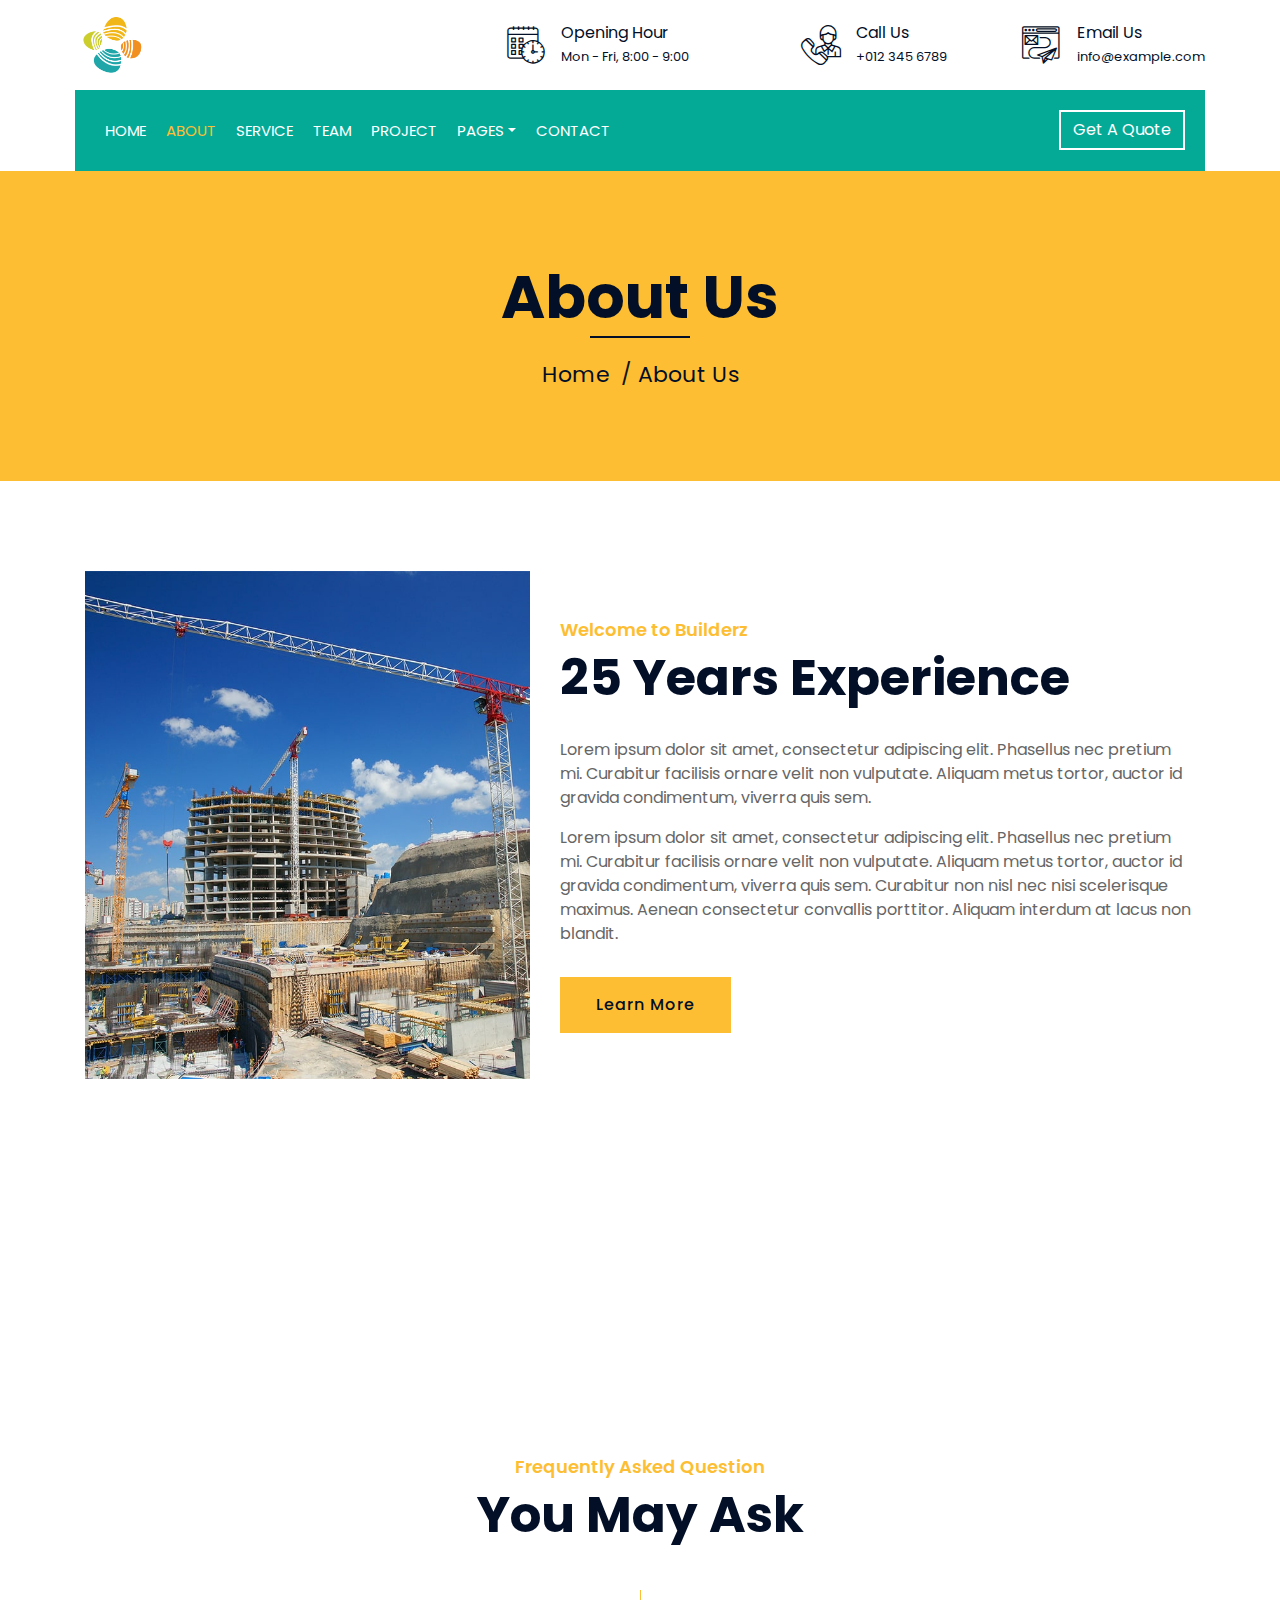
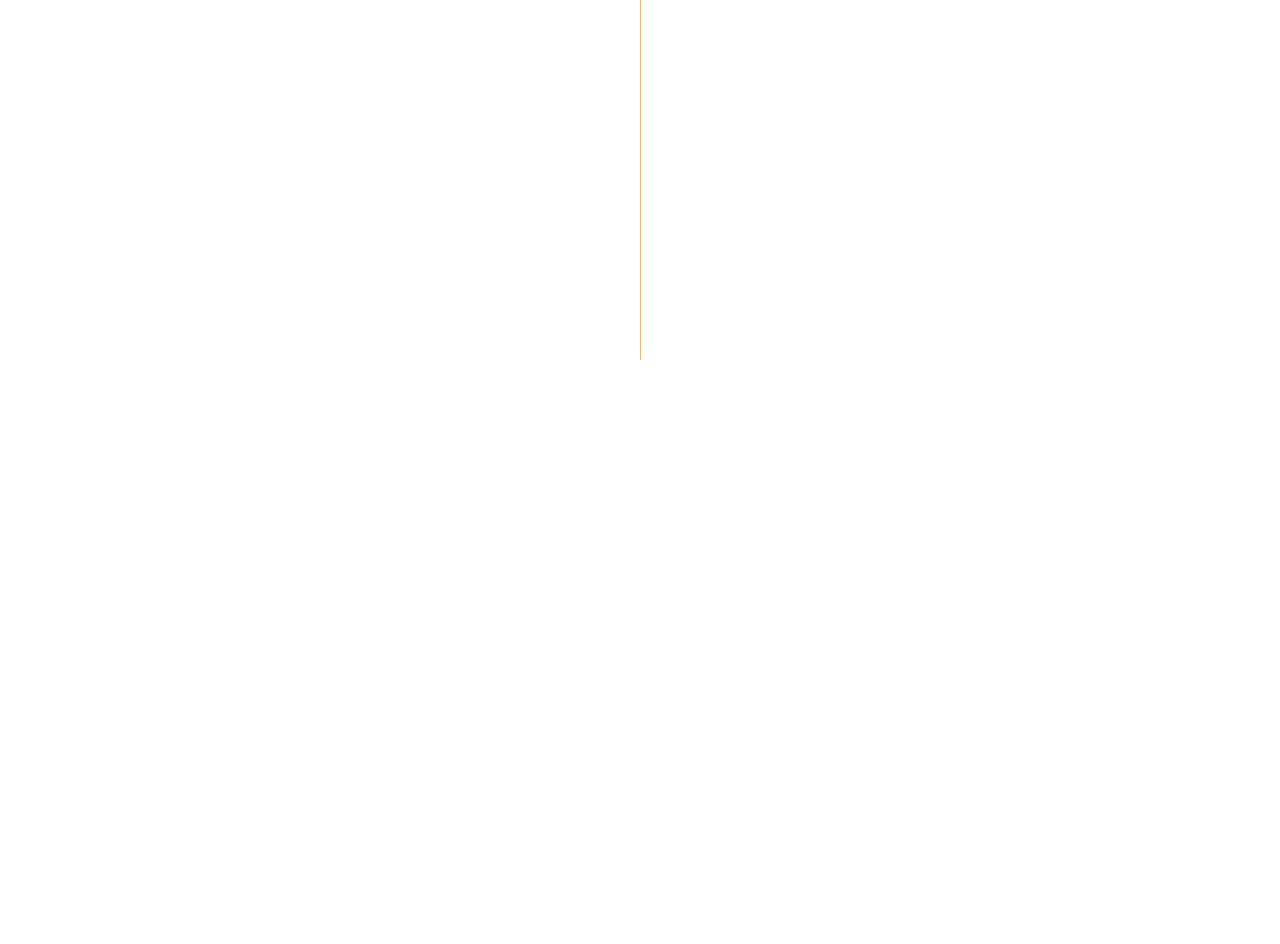
<file: about.html>
<!DOCTYPE html>
<html lang="en">
    <head>
        <meta charset="utf-8">
        <title>Today 31-09-2022 Change by ALi-KAUST</title>
        <title>Facilities Management System by Sajid Ali-31-09-2022</title>
        <meta content="width=device-width, initial-scale=1.0" name="viewport">
        <meta content="Construction Company Website Template" name="keywords">
        <meta content="Construction Company Website Template" name="description">

        <!-- Favicon -->
        <link href="img/favicon.ico" rel="icon">

        <!-- Google Font -->
        <link href="https://fonts.googleapis.com/css2?family=Poppins:wght@100;200;300;400;500;600;700;800;900&display=swap" rel="stylesheet">

        <!-- CSS Libraries -->
        <link href="https://stackpath.bootstrapcdn.com/bootstrap/4.4.1/css/bootstrap.min.css" rel="stylesheet">
        <link href="https://cdnjs.cloudflare.com/ajax/libs/font-awesome/5.10.0/css/all.min.css" rel="stylesheet">
        <link href="lib/flaticon/font/flaticon.css" rel="stylesheet"> 
        <link href="lib/animate/animate.min.css" rel="stylesheet">
        <link href="lib/owlcarousel/assets/owl.carousel.min.css" rel="stylesheet">
        <link href="lib/lightbox/css/lightbox.min.css" rel="stylesheet">
        <link href="lib/slick/slick.css" rel="stylesheet">
        <link href="lib/slick/slick-theme.css" rel="stylesheet">

        <!-- Template Stylesheet -->
        <link href="css/style.css" rel="stylesheet">
    </head>

    <body>
        <div class="wrapper">
            <!-- Top Bar Start -->
            <div class="top-bar">
                <div class="container-fluid">
                    <div class="row align-items-center">
                        <div class="col-lg-4 col-md-12">
                            <div class="logo">
                                <a href="index.html">
                                    <!--<h1>Facilities Management</h1> -->
                                    <img src="img/Kaust Logo.png" alt="Logo">
                                </a>
                            </div>
                        </div>
                        <div class="col-lg-8 col-md-7 d-none d-lg-block">
                            <div class="row">
                                <div class="col-4">
                                    <div class="top-bar-item">
                                        <div class="top-bar-icon">
                                            <i class="flaticon-calendar"></i>
                                        </div>
                                        <div class="top-bar-text">
                                            <h3>Opening Hour</h3>
                                            <p>Mon - Fri, 8:00 - 9:00</p>
                                        </div>
                                    </div>
                                </div>
                                <div class="col-4">
                                    <div class="top-bar-item">
                                        <div class="top-bar-icon">
                                            <i class="flaticon-call"></i>
                                        </div>
                                        <div class="top-bar-text">
                                            <h3>Call Us</h3>
                                            <p>+012 345 6789</p>
                                        </div>
                                    </div>
                                </div>
                                <div class="col-4">
                                    <div class="top-bar-item">
                                        <div class="top-bar-icon">
                                            <i class="flaticon-send-mail"></i>
                                        </div>
                                        <div class="top-bar-text">
                                            <h3>Email Us</h3>
                                            <p>info@example.com</p>
                                        </div>
                                    </div>
                                </div>
                            </div>
                        </div>
                    </div>
                </div>
            </div>
            <!-- Top Bar End -->

            <!-- Nav Bar Start -->
            <div class="nav-bar">
                <div class="container-fluid">
                    <nav class="navbar navbar-expand-lg bg-dark navbar-dark">
                        <a href="#" class="navbar-brand">MENU</a>
                        <button type="button" class="navbar-toggler" data-toggle="collapse" data-target="#navbarCollapse">
                            <span class="navbar-toggler-icon"></span>
                        </button>

                        <div class="collapse navbar-collapse justify-content-between" id="navbarCollapse">
                            <div class="navbar-nav mr-auto">
                                <a href="index.html" class="nav-item nav-link">Home</a>
                                <a href="about.html" class="nav-item nav-link active">About</a>
                                <a href="service.html" class="nav-item nav-link">Service</a>
                                <a href="team.html" class="nav-item nav-link">Team</a>
                                <a href="portfolio.html" class="nav-item nav-link">Project</a>
                                <div class="nav-item dropdown">
                                    <a href="#" class="nav-link dropdown-toggle" data-toggle="dropdown">Pages</a>
                                    <div class="dropdown-menu">
                                        <a href="blog.html" class="dropdown-item">Blog Page</a>
                                        <a href="single.html" class="dropdown-item">Single Page</a>
                                    </div>
                                </div>
                                <a href="contact.html" class="nav-item nav-link">Contact</a>
                            </div>
                            <div class="ml-auto">
                                <a class="btn" href="#">Get A Quote</a>
                            </div>
                        </div>
                    </nav>
                </div>
            </div>
            <!-- Nav Bar End -->
            
            
            <!-- Page Header Start -->
            <div class="page-header">
                <div class="container">
                    <div class="row">
                        <div class="col-12">
                            <h2>About Us</h2>
                        </div>
                        <div class="col-12">
                            <a href="">Home</a>
                            <a href="">About Us</a>
                        </div>
                    </div>
                </div>
            </div>
            <!-- Page Header End -->


            <!-- About Start -->
            <div class="about wow fadeInUp" data-wow-delay="0.1s">
                <div class="container">
                    <div class="row align-items-center">
                        <div class="col-lg-5 col-md-6">
                            <div class="about-img">
                                <img src="img/about.jpg" alt="Image">
                            </div>
                        </div>
                        <div class="col-lg-7 col-md-6">
                            <div class="section-header text-left">
                                <p>Welcome to Builderz</p>
                                <h2>25 Years Experience</h2>
                            </div>
                            <div class="about-text">
                                <p>
                                    Lorem ipsum dolor sit amet, consectetur adipiscing elit. Phasellus nec pretium mi. Curabitur facilisis ornare velit non vulputate. Aliquam metus tortor, auctor id gravida condimentum, viverra quis sem.
                                </p>
                                <p>
                                    Lorem ipsum dolor sit amet, consectetur adipiscing elit. Phasellus nec pretium mi. Curabitur facilisis ornare velit non vulputate. Aliquam metus tortor, auctor id gravida condimentum, viverra quis sem. Curabitur non nisl nec nisi scelerisque maximus. Aenean consectetur convallis porttitor. Aliquam interdum at lacus non blandit.
                                </p>
                                <a class="btn" href="">Learn More</a>
                            </div>
                        </div>
                    </div>
                </div>
            </div>
            <!-- About End -->
            
            
            <!-- Fact Start -->
            <div class="fact">
                <div class="container-fluid">
                    <div class="row counters">
                        <div class="col-md-6 fact-left wow slideInLeft">
                            <div class="row">
                                <div class="col-6">
                                    <div class="fact-icon">
                                        <i class="flaticon-worker"></i>
                                    </div>
                                    <div class="fact-text">
                                        <h2 data-toggle="counter-up">109</h2>
                                        <p>Expert Workers</p>
                                    </div>
                                </div>
                                <div class="col-6">
                                    <div class="fact-icon">
                                        <i class="flaticon-building"></i>
                                    </div>
                                    <div class="fact-text">
                                        <h2 data-toggle="counter-up">485</h2>
                                        <p>Happy Clients</p>
                                    </div>
                                </div>
                            </div>
                        </div>
                        <div class="col-md-6 fact-right wow slideInRight">
                            <div class="row">
                                <div class="col-6">
                                    <div class="fact-icon">
                                        <i class="flaticon-address"></i>
                                    </div>
                                    <div class="fact-text">
                                        <h2 data-toggle="counter-up">789</h2>
                                        <p>Completed Projects</p>
                                    </div>
                                </div>
                                <div class="col-6">
                                    <div class="fact-icon">
                                        <i class="flaticon-crane"></i>
                                    </div>
                                    <div class="fact-text">
                                        <h2 data-toggle="counter-up">890</h2>
                                        <p>Running Projects</p>
                                    </div>
                                </div>
                            </div>
                        </div>
                    </div>
                </div>
            </div>
            <!-- Fact End -->
            
            
            <!-- FAQs Start -->
            <div class="faqs">
                <div class="container">
                    <div class="section-header text-center">
                        <p>Frequently Asked Question</p>
                        <h2>You May Ask</h2>
                    </div>
                    <div class="row">
                        <div class="col-md-6">
                            <div id="accordion-1">
                                <div class="card wow fadeInLeft" data-wow-delay="0.1s">
                                    <div class="card-header">
                                        <a class="card-link collapsed" data-toggle="collapse" href="#collapseOne">
                                            Lorem ipsum dolor sit amet?
                                        </a>
                                    </div>
                                    <div id="collapseOne" class="collapse" data-parent="#accordion-1">
                                        <div class="card-body">
                                            Lorem ipsum dolor sit amet, consectetur adipiscing elit. Phasellus nec pretium mi. Curabitur facilisis ornare velit non.
                                        </div>
                                    </div>
                                </div>
                                <div class="card wow fadeInLeft" data-wow-delay="0.2s">
                                    <div class="card-header">
                                        <a class="card-link collapsed" data-toggle="collapse" href="#collapseTwo">
                                            Lorem ipsum dolor sit amet?
                                        </a>
                                    </div>
                                    <div id="collapseTwo" class="collapse" data-parent="#accordion-1">
                                        <div class="card-body">
                                            Lorem ipsum dolor sit amet, consectetur adipiscing elit. Phasellus nec pretium mi. Curabitur facilisis ornare velit non.
                                        </div>
                                    </div>
                                </div>
                                <div class="card wow fadeInLeft" data-wow-delay="0.3s">
                                    <div class="card-header">
                                        <a class="card-link collapsed" data-toggle="collapse" href="#collapseThree">
                                            Lorem ipsum dolor sit amet?
                                        </a>
                                    </div>
                                    <div id="collapseThree" class="collapse" data-parent="#accordion-1">
                                        <div class="card-body">
                                            Lorem ipsum dolor sit amet, consectetur adipiscing elit. Phasellus nec pretium mi. Curabitur facilisis ornare velit non.
                                        </div>
                                    </div>
                                </div>
                                <div class="card wow fadeInLeft" data-wow-delay="0.4s">
                                    <div class="card-header">
                                        <a class="card-link collapsed" data-toggle="collapse" href="#collapseFour">
                                            Lorem ipsum dolor sit amet?
                                        </a>
                                    </div>
                                    <div id="collapseFour" class="collapse" data-parent="#accordion-1">
                                        <div class="card-body">
                                            Lorem ipsum dolor sit amet, consectetur adipiscing elit. Phasellus nec pretium mi. Curabitur facilisis ornare velit non.
                                        </div>
                                    </div>
                                </div>
                                <div class="card wow fadeInLeft" data-wow-delay="0.5s">
                                    <div class="card-header">
                                        <a class="card-link collapsed" data-toggle="collapse" href="#collapseFive">
                                            Lorem ipsum dolor sit amet?
                                        </a>
                                    </div>
                                    <div id="collapseFive" class="collapse" data-parent="#accordion-1">
                                        <div class="card-body">
                                            Lorem ipsum dolor sit amet, consectetur adipiscing elit. Phasellus nec pretium mi. Curabitur facilisis ornare velit non.
                                        </div>
                                    </div>
                                </div>
                            </div>
                        </div>
                        <div class="col-md-6">
                            <div id="accordion-2">
                                <div class="card wow fadeInRight" data-wow-delay="0.1s">
                                    <div class="card-header">
                                        <a class="card-link collapsed" data-toggle="collapse" href="#collapseSix">
                                            Lorem ipsum dolor sit amet?
                                        </a>
                                    </div>
                                    <div id="collapseSix" class="collapse" data-parent="#accordion-2">
                                        <div class="card-body">
                                            Lorem ipsum dolor sit amet, consectetur adipiscing elit. Phasellus nec pretium mi. Curabitur facilisis ornare velit non.
                                        </div>
                                    </div>
                                </div>
                                <div class="card wow fadeInRight" data-wow-delay="0.2s">
                                    <div class="card-header">
                                        <a class="card-link collapsed" data-toggle="collapse" href="#collapseSeven">
                                            Lorem ipsum dolor sit amet?
                                        </a>
                                    </div>
                                    <div id="collapseSeven" class="collapse" data-parent="#accordion-2">
                                        <div class="card-body">
                                            Lorem ipsum dolor sit amet, consectetur adipiscing elit. Phasellus nec pretium mi. Curabitur facilisis ornare velit non.
                                        </div>
                                    </div>
                                </div>
                                <div class="card wow fadeInRight" data-wow-delay="0.3s">
                                    <div class="card-header">
                                        <a class="card-link collapsed" data-toggle="collapse" href="#collapseEight">
                                            Lorem ipsum dolor sit amet?
                                        </a>
                                    </div>
                                    <div id="collapseEight" class="collapse" data-parent="#accordion-2">
                                        <div class="card-body">
                                            Lorem ipsum dolor sit amet, consectetur adipiscing elit. Phasellus nec pretium mi. Curabitur facilisis ornare velit non.
                                        </div>
                                    </div>
                                </div>
                                <div class="card wow fadeInRight" data-wow-delay="0.4s">
                                    <div class="card-header">
                                        <a class="card-link collapsed" data-toggle="collapse" href="#collapseNine">
                                            Facilities Management, Lorem ipsum dolor sit amet?
                                        </a>
                                    </div>
                                    <div id="collapseNine" class="collapse" data-parent="#accordion-2">
                                        <div class="card-body">
                                            Lorem ipsum dolor sit amet, consectetur adipiscing elit. Phasellus nec pretium mi. Curabitur facilisis ornare velit non.
                                        </div>
                                    </div>
                                </div>
                                <div class="card wow fadeInRight" data-wow-delay="0.5s">
                                    <div class="card-header">
                                        <a class="card-link collapsed" data-toggle="collapse" href="#collapseTen">
                                            Lorem ipsum dolor sit amet?
                                        </a>
                                    </div>
                                    <div id="collapseTen" class="collapse" data-parent="#accordion-2">
                                        <div class="card-body">
                                            Lorem ipsum dolor sit amet, consectetur adipiscing elit. Phasellus nec pretium mi. Curabitur facilisis ornare velit non.
                                        </div>
                                    </div>
                                </div>
                            </div>
                        </div>
                    </div>
                </div>
            </div>
            <!-- FAQs End -->


            <!-- Footer Start -->
            <div class="footer wow fadeIn" data-wow-delay="0.3s">
                <div class="container">
                    <div class="row">
                        <div class="col-md-6 col-lg-3">
                            <div class="footer-contact">
                                <h2>Office Contact</h2>
                                <p><i class="fa fa-map-marker-alt"></i>123 Street, New York, USA</p>
                                <p><i class="fa fa-phone-alt"></i>+012 345 67890</p>
                                <p><i class="fa fa-envelope"></i>info@example.com</p>
                                <div class="footer-social">
                                    <a href=""><i class="fab fa-twitter"></i></a>
                                    <a href=""><i class="fab fa-facebook-f"></i></a>
                                    <a href=""><i class="fab fa-youtube"></i></a>
                                    <a href=""><i class="fab fa-instagram"></i></a>
                                    <a href=""><i class="fab fa-linkedin-in"></i></a>
                                </div>
                            </div>
                        </div>
                        <div class="col-md-6 col-lg-3">
                            <div class="footer-link">
                                <h2>Services Areas</h2>
                                <a href="">Building Construction</a>
                                <a href="">House Renovation</a>
                                <a href="">Architecture Design</a>
                                <a href="">Interior Design</a>
                                <a href="">Painting</a>
                            </div>
                        </div>
                        <div class="col-md-6 col-lg-3">
                            <div class="footer-link">
                                <h2>Useful Pages</h2>
                                <a href="">About Us</a>
                                <a href="">Contact Us</a>
                                <a href="">Our Team</a>
                                <a href="">Projects</a>
                                <a href="">Testimonial</a>
                            </div>
                        </div>
                        <div class="col-md-6 col-lg-3">
                            <div class="newsletter">
                                <h2>Newsletter</h2>
                                <p>
                                    Lorem ipsum dolor sit amet elit. Phasellus nec pretium mi. Curabitur facilisis ornare velit non vulpu
                                </p>
                                <div class="form">
                                    <input class="form-control" placeholder="Email here">
                                    <button class="btn">Submit</button>
                                </div>
                            </div>
                        </div>
                    </div>
                </div>
                <div class="container footer-menu">
                    <div class="f-menu">
                        <a href="">Terms of use</a>
                        <a href="">Privacy policy</a>
                        <a href="">Cookies</a>
                        <a href="">Help</a>
                        <a href="">FQAs</a>
                    </div>
                </div>
                <div class="container copyright">
                    <div class="row">
                        <div class="col-md-6">
                            <p>&copy; <a href="#">Your Site Name</a>, All Right Reserved.</p>
                        </div>
                        <div class="col-md-6">
                            <p>Designed By <a href="https://htmlcodex.com">HTML Codex</a></p>
                        </div>
                    </div>
                </div>
            </div>
            <!-- Footer End -->

            <a href="#" class="back-to-top"><i class="fa fa-chevron-up"></i></a>
        </div>

        <!-- JavaScript Libraries -->
        <script src="https://code.jquery.com/jquery-3.4.1.min.js"></script>
        <script src="https://stackpath.bootstrapcdn.com/bootstrap/4.4.1/js/bootstrap.bundle.min.js"></script>
        <script src="lib/easing/easing.min.js"></script>
        <script src="lib/wow/wow.min.js"></script>
        <script src="lib/owlcarousel/owl.carousel.min.js"></script>
        <script src="lib/isotope/isotope.pkgd.min.js"></script>
        <script src="lib/lightbox/js/lightbox.min.js"></script>
        <script src="lib/waypoints/waypoints.min.js"></script>
        <script src="lib/counterup/counterup.min.js"></script>
        <script src="lib/slick/slick.min.js"></script>

        <!-- Template Javascript -->
        <script src="js/main.js"></script>
    </body>
</html>
</file>
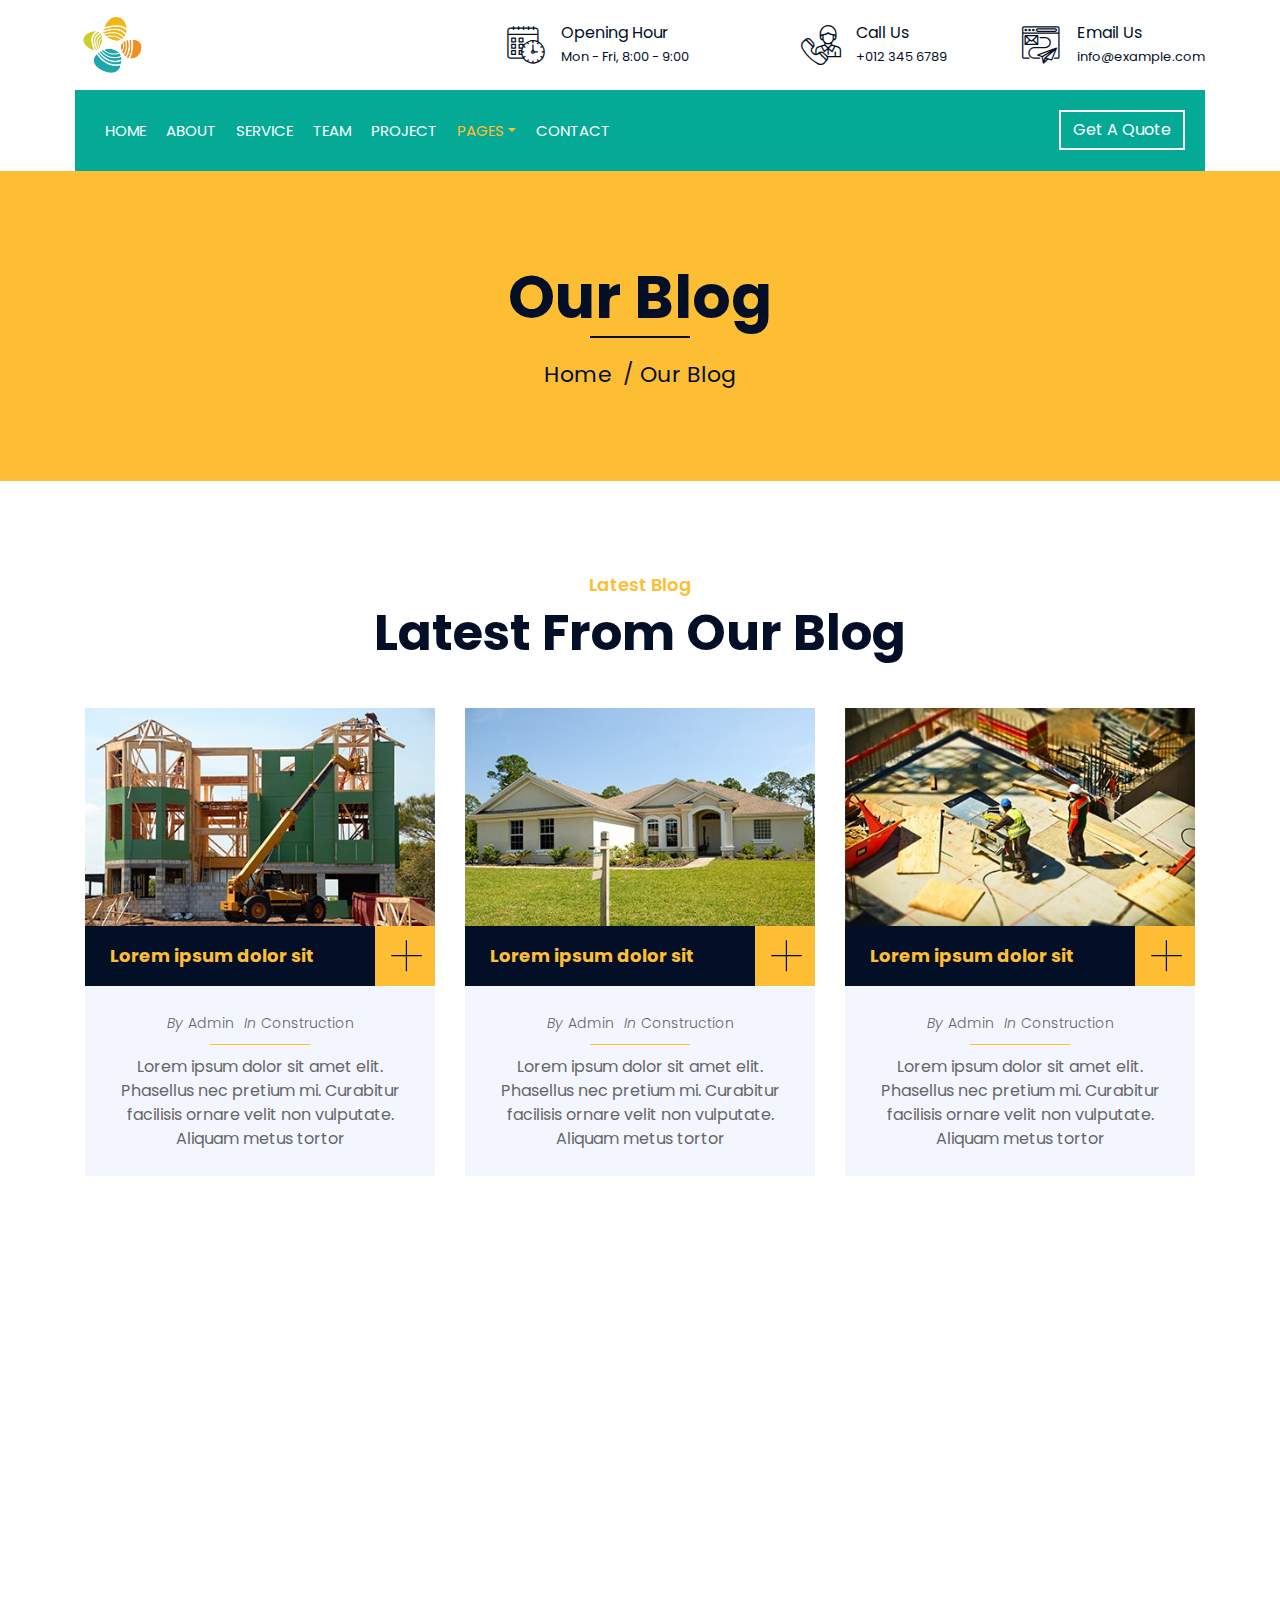
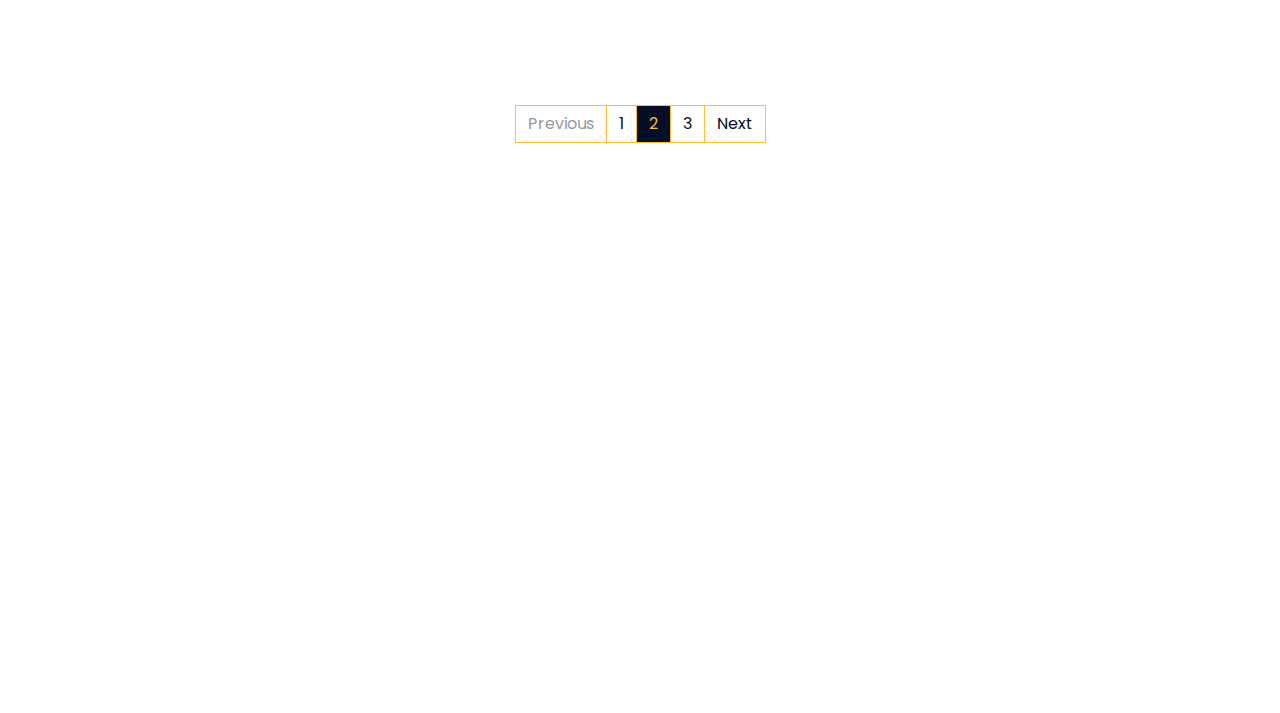
<file: blog.html>
<!DOCTYPE html>
<html lang="en">
    <head>
        <meta charset="utf-8">
        <title>Builderz - Construction Company Website Template</title>
        <meta content="width=device-width, initial-scale=1.0" name="viewport">
        <meta content="Construction Company Website Template" name="keywords">
        <meta content="Construction Company Website Template" name="description">

        <!-- Favicon -->
        <link href="img/favicon.ico" rel="icon">

        <!-- Google Font -->
        <link href="https://fonts.googleapis.com/css2?family=Poppins:wght@100;200;300;400;500;600;700;800;900&display=swap" rel="stylesheet">

        <!-- CSS Libraries -->
        <link href="https://stackpath.bootstrapcdn.com/bootstrap/4.4.1/css/bootstrap.min.css" rel="stylesheet">
        <link href="https://cdnjs.cloudflare.com/ajax/libs/font-awesome/5.10.0/css/all.min.css" rel="stylesheet">
        <link href="lib/flaticon/font/flaticon.css" rel="stylesheet"> 
        <link href="lib/animate/animate.min.css" rel="stylesheet">
        <link href="lib/owlcarousel/assets/owl.carousel.min.css" rel="stylesheet">
        <link href="lib/lightbox/css/lightbox.min.css" rel="stylesheet">
        <link href="lib/slick/slick.css" rel="stylesheet">
        <link href="lib/slick/slick-theme.css" rel="stylesheet">

        <!-- Template Stylesheet -->
        <link href="css/style.css" rel="stylesheet">
    </head>

    <body>
        <div class="wrapper">
            <!-- Top Bar Start -->
            <div class="top-bar">
                <div class="container-fluid">
                    <div class="row align-items-center">
                        <div class="col-lg-4 col-md-12">
                            <div class="logo">
                                <a href="index.html">
                                    <!--<h1>Builderz</h1>-->
                                    <img src="img/Kaust Logo.png" alt="Logo">
                                </a>
                            </div>
                        </div>
                        <div class="col-lg-8 col-md-7 d-none d-lg-block">
                            <div class="row">
                                <div class="col-4">
                                    <div class="top-bar-item">
                                        <div class="top-bar-icon">
                                            <i class="flaticon-calendar"></i>
                                        </div>
                                        <div class="top-bar-text">
                                            <h3>Opening Hour</h3>
                                            <p>Mon - Fri, 8:00 - 9:00</p>
                                        </div>
                                    </div>
                                </div>
                                <div class="col-4">
                                    <div class="top-bar-item">
                                        <div class="top-bar-icon">
                                            <i class="flaticon-call"></i>
                                        </div>
                                        <div class="top-bar-text">
                                            <h3>Call Us</h3>
                                            <p>+012 345 6789</p>
                                        </div>
                                    </div>
                                </div>
                                <div class="col-4">
                                    <div class="top-bar-item">
                                        <div class="top-bar-icon">
                                            <i class="flaticon-send-mail"></i>
                                        </div>
                                        <div class="top-bar-text">
                                            <h3>Email Us</h3>
                                            <p>info@example.com</p>
                                        </div>
                                    </div>
                                </div>
                            </div>
                        </div>
                    </div>
                </div>
            </div>
            <!-- Top Bar End -->

            <!-- Nav Bar Start -->
            <div class="nav-bar">
                <div class="container-fluid">
                    <nav class="navbar navbar-expand-lg bg-dark navbar-dark">
                        <a href="#" class="navbar-brand">MENU</a>
                        <button type="button" class="navbar-toggler" data-toggle="collapse" data-target="#navbarCollapse">
                            <span class="navbar-toggler-icon"></span>
                        </button>

                        <div class="collapse navbar-collapse justify-content-between" id="navbarCollapse">
                            <div class="navbar-nav mr-auto">
                                <a href="index.html" class="nav-item nav-link">Home</a>
                                <a href="about.html" class="nav-item nav-link">About</a>
                                <a href="service.html" class="nav-item nav-link">Service</a>
                                <a href="team.html" class="nav-item nav-link">Team</a>
                                <a href="portfolio.html" class="nav-item nav-link">Project</a>
                                <div class="nav-item dropdown">
                                    <a href="#" class="nav-link dropdown-toggle active" data-toggle="dropdown">Pages</a>
                                    <div class="dropdown-menu">
                                        <a href="blog.html" class="dropdown-item">Blog Page</a>
                                        <a href="single.html" class="dropdown-item">Single Page</a>
                                    </div>
                                </div>
                                <a href="contact.html" class="nav-item nav-link">Contact</a>
                            </div>
                            <div class="ml-auto">
                                <a class="btn" href="#">Get A Quote</a>
                            </div>
                        </div>
                    </nav>
                </div>
            </div>
            <!-- Nav Bar End -->
            
            
            <!-- Page Header Start -->
            <div class="page-header">
                <div class="container">
                    <div class="row">
                        <div class="col-12">
                            <h2>Our Blog</h2>
                        </div>
                        <div class="col-12">
                            <a href="">Home</a>
                            <a href="">Our Blog</a>
                        </div>
                    </div>
                </div>
            </div>
            <!-- Page Header End -->


            <!-- Blog Start -->
            <div class="blog">
                <div class="container">
                    <div class="section-header text-center">
                        <p>Latest Blog</p>
                        <h2>Latest From Our Blog</h2>
                    </div>
                    <div class="row blog-page">
                        <div class="col-lg-4 col-md-6 wow fadeInUp" data-wow-delay="0.2s">
                            <div class="blog-item">
                                <div class="blog-img">
                                    <img src="img/blog-1.jpg" alt="Image">
                                </div>
                                <div class="blog-title">
                                    <h3>Lorem ipsum dolor sit</h3>
                                    <a class="btn" href="">+</a>
                                </div>
                                <div class="blog-meta">
                                    <p>By<a href="">Admin</a></p>
                                    <p>In<a href="">Construction</a></p>
                                </div>
                                <div class="blog-text">
                                    <p>
                                        Lorem ipsum dolor sit amet elit. Phasellus nec pretium mi. Curabitur facilisis ornare velit non vulputate. Aliquam metus tortor
                                    </p>
                                </div>
                            </div>
                        </div>
                        <div class="col-lg-4 col-md-6 wow fadeInUp">
                            <div class="blog-item">
                                <div class="blog-img">
                                    <img src="img/blog-2.jpg" alt="Image">
                                </div>
                                <div class="blog-title">
                                    <h3>Lorem ipsum dolor sit</h3>
                                    <a class="btn" href="">+</a>
                                </div>
                                <div class="blog-meta">
                                    <p>By<a href="">Admin</a></p>
                                    <p>In<a href="">Construction</a></p>
                                </div>
                                <div class="blog-text">
                                    <p>
                                        Lorem ipsum dolor sit amet elit. Phasellus nec pretium mi. Curabitur facilisis ornare velit non vulputate. Aliquam metus tortor
                                    </p>
                                </div>
                            </div>
                        </div>
                        <div class="col-lg-4 col-md-6 wow fadeInUp" data-wow-delay="0.2s">
                            <div class="blog-item">
                                <div class="blog-img">
                                    <img src="img/blog-3.jpg" alt="Image">
                                </div>
                                <div class="blog-title">
                                    <h3>Lorem ipsum dolor sit</h3>
                                    <a class="btn" href="">+</a>
                                </div>
                                <div class="blog-meta">
                                    <p>By<a href="">Admin</a></p>
                                    <p>In<a href="">Construction</a></p>
                                </div>
                                <div class="blog-text">
                                    <p>
                                        Lorem ipsum dolor sit amet elit. Phasellus nec pretium mi. Curabitur facilisis ornare velit non vulputate. Aliquam metus tortor
                                    </p>
                                </div>
                            </div>
                        </div>
                        <div class="col-lg-4 col-md-6 wow fadeInUp" data-wow-delay="0.2s">
                            <div class="blog-item">
                                <div class="blog-img">
                                    <img src="img/blog-1.jpg" alt="Image">
                                </div>
                                <div class="blog-title">
                                    <h3>Lorem ipsum dolor sit</h3>
                                    <a class="btn" href="">+</a>
                                </div>
                                <div class="blog-meta">
                                    <p>By<a href="">Admin</a></p>
                                    <p>In<a href="">Construction</a></p>
                                </div>
                                <div class="blog-text">
                                    <p>
                                        Lorem ipsum dolor sit amet elit. Phasellus nec pretium mi. Curabitur facilisis ornare velit non vulputate. Aliquam metus tortor
                                    </p>
                                </div>
                            </div>
                        </div>
                        <div class="col-lg-4 col-md-6 wow fadeInUp">
                            <div class="blog-item">
                                <div class="blog-img">
                                    <img src="img/blog-2.jpg" alt="Image">
                                </div>
                                <div class="blog-title">
                                    <h3>Lorem ipsum dolor sit</h3>
                                    <a class="btn" href="">+</a>
                                </div>
                                <div class="blog-meta">
                                    <p>By<a href="">Admin</a></p>
                                    <p>In<a href="">Construction</a></p>
                                </div>
                                <div class="blog-text">
                                    <p>
                                        Lorem ipsum dolor sit amet elit. Phasellus nec pretium mi. Curabitur facilisis ornare velit non vulputate. Aliquam metus tortor
                                    </p>
                                </div>
                            </div>
                        </div>
                        <div class="col-lg-4 col-md-6 wow fadeInUp" data-wow-delay="0.2s">
                            <div class="blog-item">
                                <div class="blog-img">
                                    <img src="img/blog-3.jpg" alt="Image">
                                </div>
                                <div class="blog-title">
                                    <h3>Lorem ipsum dolor sit</h3>
                                    <a class="btn" href="">+</a>
                                </div>
                                <div class="blog-meta">
                                    <p>By<a href="">Admin</a></p>
                                    <p>In<a href="">Construction</a></p>
                                </div>
                                <div class="blog-text">
                                    <p>
                                        Lorem ipsum dolor sit amet elit. Phasellus nec pretium mi. Curabitur facilisis ornare velit non vulputate. Aliquam metus tortor
                                    </p>
                                </div>
                            </div>
                        </div>
                    </div>
                    <div class="row">
                        <div class="col-12">
                            <ul class="pagination justify-content-center">
                                <li class="page-item disabled"><a class="page-link" href="#">Previous</a></li>
                                <li class="page-item"><a class="page-link" href="#">1</a></li>
                                <li class="page-item active"><a class="page-link" href="#">2</a></li>
                                <li class="page-item"><a class="page-link" href="#">3</a></li>
                                <li class="page-item"><a class="page-link" href="#">Next</a></li>
                            </ul> 
                        </div>
                    </div>
                </div>
            </div>
            <!-- Blog End -->


            <!-- Footer Start -->
            <div class="footer wow fadeIn" data-wow-delay="0.3s">
                <div class="container">
                    <div class="row">
                        <div class="col-md-6 col-lg-3">
                            <div class="footer-contact">
                                <h2>Office Contact</h2>
                                <p><i class="fa fa-map-marker-alt"></i>123 Street, New York, USA</p>
                                <p><i class="fa fa-phone-alt"></i>+012 345 67890</p>
                                <p><i class="fa fa-envelope"></i>info@example.com</p>
                                <div class="footer-social">
                                    <a href=""><i class="fab fa-twitter"></i></a>
                                    <a href=""><i class="fab fa-facebook-f"></i></a>
                                    <a href=""><i class="fab fa-youtube"></i></a>
                                    <a href=""><i class="fab fa-instagram"></i></a>
                                    <a href=""><i class="fab fa-linkedin-in"></i></a>
                                </div>
                            </div>
                        </div>
                        <div class="col-md-6 col-lg-3">
                            <div class="footer-link">
                                <h2>Services Areas</h2>
                                <a href="">Building Construction</a>
                                <a href="">House Renovation</a>
                                <a href="">Architecture Design</a>
                                <a href="">Interior Design</a>
                                <a href="">Painting</a>
                            </div>
                        </div>
                        <div class="col-md-6 col-lg-3">
                            <div class="footer-link">
                                <h2>Useful Pages</h2>
                                <a href="">About Us</a>
                                <a href="">Contact Us</a>
                                <a href="">Our Team</a>
                                <a href="">Projects</a>
                                <a href="">Testimonial</a>
                            </div>
                        </div>
                        <div class="col-md-6 col-lg-3">
                            <div class="newsletter">
                                <h2>Newsletter</h2>
                                <p>
                                    Lorem ipsum dolor sit amet elit. Phasellus nec pretium mi. Curabitur facilisis ornare velit non vulpu
                                </p>
                                <div class="form">
                                    <input class="form-control" placeholder="Email here">
                                    <button class="btn">Submit</button>
                                </div>
                            </div>
                        </div>
                    </div>
                </div>
                <div class="container footer-menu">
                    <div class="f-menu">
                        <a href="">Terms of use</a>
                        <a href="">Privacy policy</a>
                        <a href="">Cookies</a>
                        <a href="">Help</a>
                        <a href="">FQAs</a>
                    </div>
                </div>
                <div class="container copyright">
                    <div class="row">
                        <div class="col-md-6">
                            <p>&copy; <a href="#">Your Site Name</a>, All Right Reserved.</p>
                        </div>
                        <div class="col-md-6">
                            <p>Designed By <a href="https://htmlcodex.com">HTML Codex</a></p>
                        </div>
                    </div>
                </div>
            </div>
            <!-- Footer End -->

            <a href="#" class="back-to-top"><i class="fa fa-chevron-up"></i></a>
        </div>

        <!-- JavaScript Libraries -->
        <script src="https://code.jquery.com/jquery-3.4.1.min.js"></script>
        <script src="https://stackpath.bootstrapcdn.com/bootstrap/4.4.1/js/bootstrap.bundle.min.js"></script>
        <script src="lib/easing/easing.min.js"></script>
        <script src="lib/wow/wow.min.js"></script>
        <script src="lib/owlcarousel/owl.carousel.min.js"></script>
        <script src="lib/isotope/isotope.pkgd.min.js"></script>
        <script src="lib/lightbox/js/lightbox.min.js"></script>
        <script src="lib/waypoints/waypoints.min.js"></script>
        <script src="lib/counterup/counterup.min.js"></script>
        <script src="lib/slick/slick.min.js"></script>

        <!-- Template Javascript -->
        <script src="js/main.js"></script>
    </body>
</html>
</file>
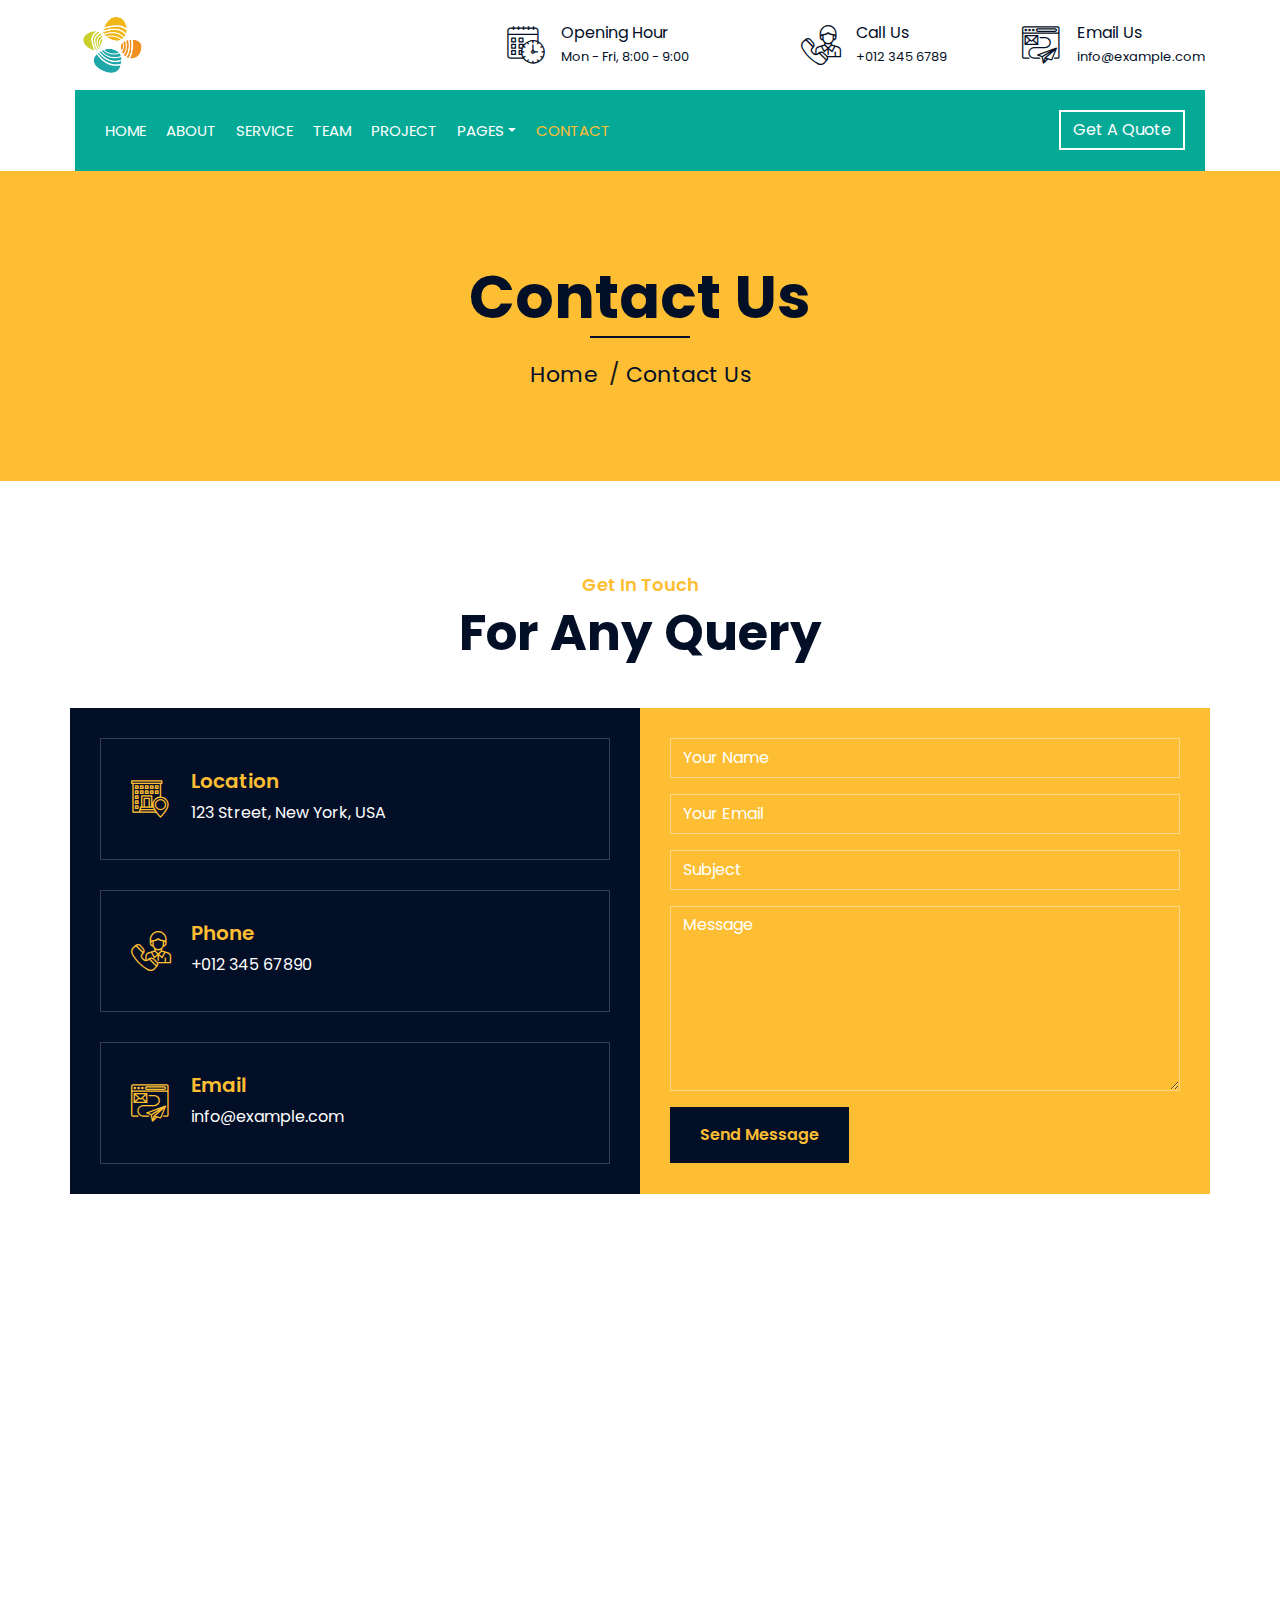
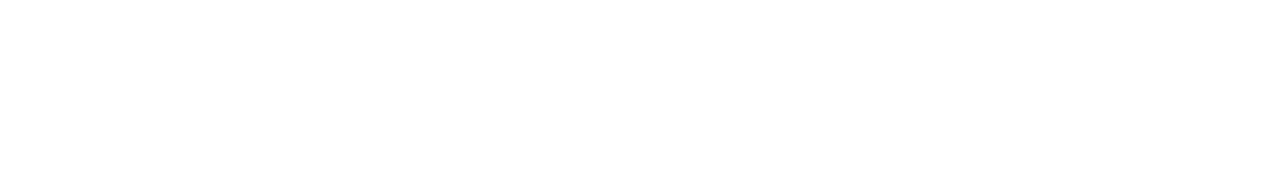
<file: contact.html>
<!DOCTYPE html>
<html lang="en">
    <head>
        <meta charset="utf-8">
        <title>Builderz - Construction Company Website Template</title>
        <meta content="width=device-width, initial-scale=1.0" name="viewport">
        <meta content="Construction Company Website Template" name="keywords">
        <meta content="Construction Company Website Template" name="description">

        <!-- Favicon -->
        <link href="img/favicon.ico" rel="icon">

        <!-- Google Font -->
        <link href="https://fonts.googleapis.com/css2?family=Poppins:wght@100;200;300;400;500;600;700;800;900&display=swap" rel="stylesheet">

        <!-- CSS Libraries -->
        <link href="https://stackpath.bootstrapcdn.com/bootstrap/4.4.1/css/bootstrap.min.css" rel="stylesheet">
        <link href="https://cdnjs.cloudflare.com/ajax/libs/font-awesome/5.10.0/css/all.min.css" rel="stylesheet">
        <link href="lib/flaticon/font/flaticon.css" rel="stylesheet"> 
        <link href="lib/animate/animate.min.css" rel="stylesheet">
        <link href="lib/owlcarousel/assets/owl.carousel.min.css" rel="stylesheet">
        <link href="lib/lightbox/css/lightbox.min.css" rel="stylesheet">
        <link href="lib/slick/slick.css" rel="stylesheet">
        <link href="lib/slick/slick-theme.css" rel="stylesheet">

        <!-- Template Stylesheet -->
        <link href="css/style.css" rel="stylesheet">
    </head>

    <body>
        <div class="wrapper">
            <!-- Top Bar Start -->
            <div class="top-bar">
                <div class="container-fluid">
                    <div class="row align-items-center">
                        <div class="col-lg-4 col-md-12">
                            <div class="logo">
                                <a href="index.html">
                                    <!--<h1>Builderz</h1>-->
                                    <img src="img/Kaust Logo.png" alt="Logo">
                                </a>
                            </div>
                        </div>
                        <div class="col-lg-8 col-md-7 d-none d-lg-block">
                            <div class="row">
                                <div class="col-4">
                                    <div class="top-bar-item">
                                        <div class="top-bar-icon">
                                            <i class="flaticon-calendar"></i>
                                        </div>
                                        <div class="top-bar-text">
                                            <h3>Opening Hour</h3>
                                            <p>Mon - Fri, 8:00 - 9:00</p>
                                        </div>
                                    </div>
                                </div>
                                <div class="col-4">
                                    <div class="top-bar-item">
                                        <div class="top-bar-icon">
                                            <i class="flaticon-call"></i>
                                        </div>
                                        <div class="top-bar-text">
                                            <h3>Call Us</h3>
                                            <p>+012 345 6789</p>
                                        </div>
                                    </div>
                                </div>
                                <div class="col-4">
                                    <div class="top-bar-item">
                                        <div class="top-bar-icon">
                                            <i class="flaticon-send-mail"></i>
                                        </div>
                                        <div class="top-bar-text">
                                            <h3>Email Us</h3>
                                            <p>info@example.com</p>
                                        </div>
                                    </div>
                                </div>
                            </div>
                        </div>
                    </div>
                </div>
            </div>
            <!-- Top Bar End -->

            <!-- Nav Bar Start -->
            <div class="nav-bar">
                <div class="container-fluid">
                    <nav class="navbar navbar-expand-lg bg-dark navbar-dark">
                        <a href="#" class="navbar-brand">MENU</a>
                        <button type="button" class="navbar-toggler" data-toggle="collapse" data-target="#navbarCollapse">
                            <span class="navbar-toggler-icon"></span>
                        </button>

                        <div class="collapse navbar-collapse justify-content-between" id="navbarCollapse">
                            <div class="navbar-nav mr-auto">
                                <a href="index.html" class="nav-item nav-link">Home</a>
                                <a href="about.html" class="nav-item nav-link">About</a>
                                <a href="service.html" class="nav-item nav-link">Service</a>
                                <a href="team.html" class="nav-item nav-link">Team</a>
                                <a href="portfolio.html" class="nav-item nav-link">Project</a>
                                <div class="nav-item dropdown">
                                    <a href="#" class="nav-link dropdown-toggle" data-toggle="dropdown">Pages</a>
                                    <div class="dropdown-menu">
                                        <a href="blog.html" class="dropdown-item">Blog Page</a>
                                        <a href="single.html" class="dropdown-item">Single Page</a>
                                    </div>
                                </div>
                                <a href="contact.html" class="nav-item nav-link active">Contact</a>
                            </div>
                            <div class="ml-auto">
                                <a class="btn" href="#">Get A Quote</a>
                            </div>
                        </div>
                    </nav>
                </div>
            </div>
            <!-- Nav Bar End -->
            
            
            <!-- Page Header Start -->
            <div class="page-header">
                <div class="container">
                    <div class="row">
                        <div class="col-12">
                            <h2>Contact Us</h2>
                        </div>
                        <div class="col-12">
                            <a href="">Home</a>
                            <a href="">Contact Us</a>
                        </div>
                    </div>
                </div>
            </div>
            <!-- Page Header End -->


            <!-- Contact Start -->
            <div class="contact wow fadeInUp">
                <div class="container">
                    <div class="section-header text-center">
                        <p>Get In Touch</p>
                        <h2>For Any Query</h2>
                    </div>
                    <div class="row">
                        <div class="col-md-6">
                            <div class="contact-info">
                                <div class="contact-item">
                                    <i class="flaticon-address"></i>
                                    <div class="contact-text">
                                        <h2>Location</h2>
                                        <p>123 Street, New York, USA</p>
                                    </div>
                                </div>
                                <div class="contact-item">
                                    <i class="flaticon-call"></i>
                                    <div class="contact-text">
                                        <h2>Phone</h2>
                                        <p>+012 345 67890</p>
                                    </div>
                                </div>
                                <div class="contact-item">
                                    <i class="flaticon-send-mail"></i>
                                    <div class="contact-text">
                                        <h2>Email</h2>
                                        <p>info@example.com</p>
                                    </div>
                                </div>
                            </div>
                        </div>
                        <div class="col-md-6">
                            <div class="contact-form">
                                <div id="success"></div>
                                <form name="sentMessage" id="contactForm" novalidate="novalidate">
                                    <div class="control-group">
                                        <input type="text" class="form-control" id="name" placeholder="Your Name" required="required" data-validation-required-message="Please enter your name" />
                                        <p class="help-block text-danger"></p>
                                    </div>
                                    <div class="control-group">
                                        <input type="email" class="form-control" id="email" placeholder="Your Email" required="required" data-validation-required-message="Please enter your email" />
                                        <p class="help-block text-danger"></p>
                                    </div>
                                    <div class="control-group">
                                        <input type="text" class="form-control" id="subject" placeholder="Subject" required="required" data-validation-required-message="Please enter a subject" />
                                        <p class="help-block text-danger"></p>
                                    </div>
                                    <div class="control-group">
                                        <textarea class="form-control" id="message" placeholder="Message" required="required" data-validation-required-message="Please enter your message"></textarea>
                                        <p class="help-block text-danger"></p>
                                    </div>
                                    <div>
                                        <button class="btn" type="submit" id="sendMessageButton">Send Message</button>
                                    </div>
                                </form>
                            </div>
                        </div>
                    </div>
                </div>
            </div>
            <!-- Contact End -->


            <!-- Footer Start -->
            <div class="footer wow fadeIn" data-wow-delay="0.3s">
                <div class="container">
                    <div class="row">
                        <div class="col-md-6 col-lg-3">
                            <div class="footer-contact">
                                <h2>Office Contact</h2>
                                <p><i class="fa fa-map-marker-alt"></i>123 Street, New York, USA</p>
                                <p><i class="fa fa-phone-alt"></i>+012 345 67890</p>
                                <p><i class="fa fa-envelope"></i>info@example.com</p>
                                <div class="footer-social">
                                    <a href=""><i class="fab fa-twitter"></i></a>
                                    <a href=""><i class="fab fa-facebook-f"></i></a>
                                    <a href=""><i class="fab fa-youtube"></i></a>
                                    <a href=""><i class="fab fa-instagram"></i></a>
                                    <a href=""><i class="fab fa-linkedin-in"></i></a>
                                </div>
                            </div>
                        </div>
                        <div class="col-md-6 col-lg-3">
                            <div class="footer-link">
                                <h2>Services Areas</h2>
                                <a href="">Building Construction</a>
                                <a href="">House Renovation</a>
                                <a href="">Architecture Design</a>
                                <a href="">Interior Design</a>
                                <a href="">Painting</a>
                            </div>
                        </div>
                        <div class="col-md-6 col-lg-3">
                            <div class="footer-link">
                                <h2>Useful Pages</h2>
                                <a href="">About Us</a>
                                <a href="">Contact Us</a>
                                <a href="">Our Team</a>
                                <a href="">Projects</a>
                                <a href="">Testimonial</a>
                            </div>
                        </div>
                        <div class="col-md-6 col-lg-3">
                            <div class="newsletter">
                                <h2>Newsletter</h2>
                                <p>
                                    Lorem ipsum dolor sit amet elit. Phasellus nec pretium mi. Curabitur facilisis ornare velit non vulpu
                                </p>
                                <div class="form">
                                    <input class="form-control" placeholder="Email here">
                                    <button class="btn">Submit</button>
                                </div>
                            </div>
                        </div>
                    </div>
                </div>
                <div class="container footer-menu">
                    <div class="f-menu">
                        <a href="">Terms of use</a>
                        <a href="">Privacy policy</a>
                        <a href="">Cookies</a>
                        <a href="">Help</a>
                        <a href="">FQAs</a>
                    </div>
                </div>
                <div class="container copyright">
                    <div class="row">
                        <div class="col-md-6">
                            <p>&copy; <a href="#">Your Site Name</a>, All Right Reserved.</p>
                        </div>
                        <div class="col-md-6">
                            <p>Designed By <a href="https://htmlcodex.com">HTML Codex</a></p>
                        </div>
                    </div>
                </div>
            </div>
            <!-- Footer End -->

            <a href="#" class="back-to-top"><i class="fa fa-chevron-up"></i></a>
        </div>

        <!-- JavaScript Libraries -->
        <script src="https://code.jquery.com/jquery-3.4.1.min.js"></script>
        <script src="https://stackpath.bootstrapcdn.com/bootstrap/4.4.1/js/bootstrap.bundle.min.js"></script>
        <script src="lib/easing/easing.min.js"></script>
        <script src="lib/wow/wow.min.js"></script>
        <script src="lib/owlcarousel/owl.carousel.min.js"></script>
        <script src="lib/isotope/isotope.pkgd.min.js"></script>
        <script src="lib/lightbox/js/lightbox.min.js"></script>
        <script src="lib/waypoints/waypoints.min.js"></script>
        <script src="lib/counterup/counterup.min.js"></script>
        <script src="lib/slick/slick.min.js"></script>
        
        <!-- Contact Javascript File -->
        <script src="mail/jqBootstrapValidation.min.js"></script>
        <script src="mail/contact.js"></script>

        <!-- Template Javascript -->
        <script src="js/main.js"></script>
    </body>
</html>
</file>
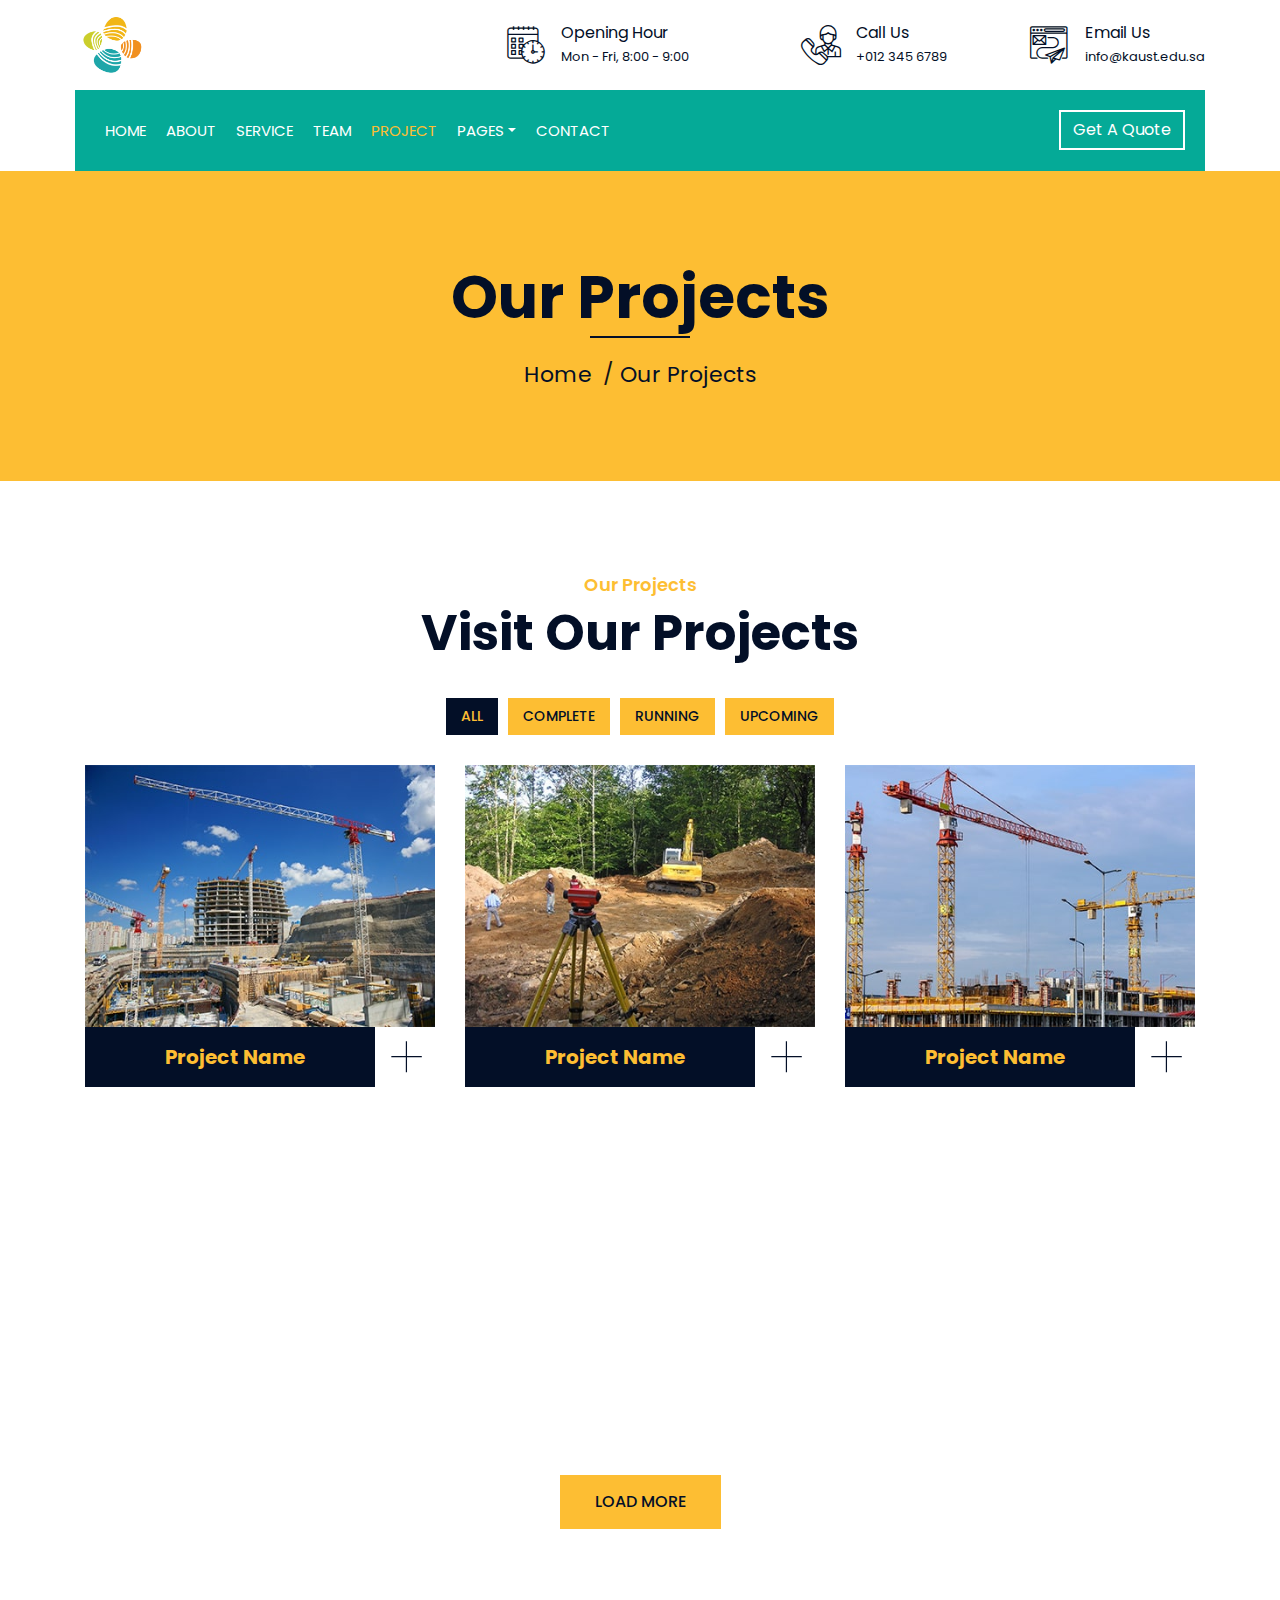
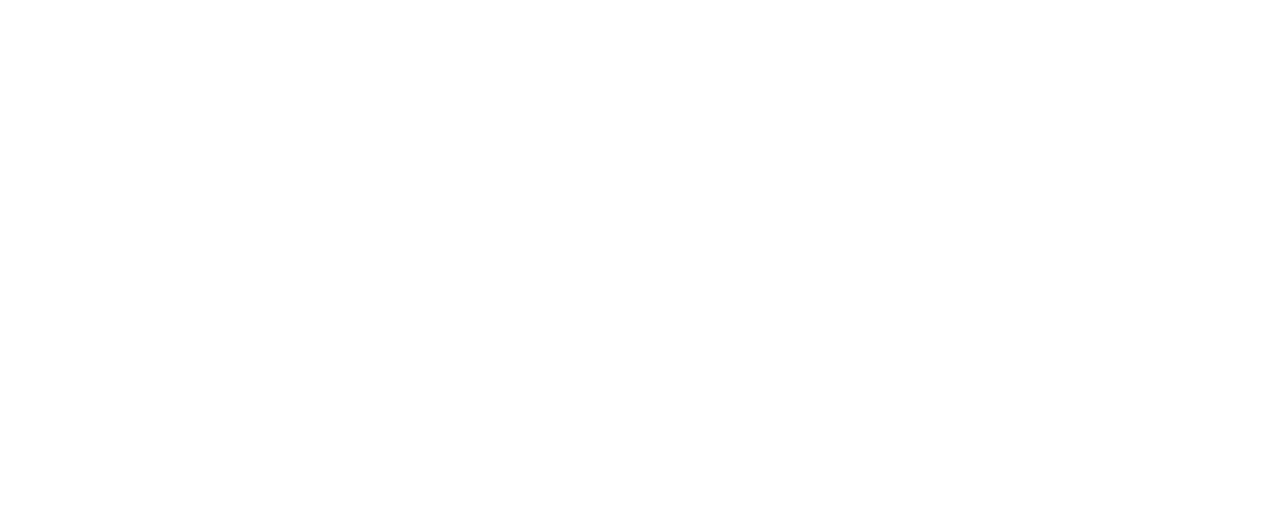
<file: portfolio.html>
<!DOCTYPE html>
<html lang="en">
    <head>
        <meta charset="utf-8">
        <title>Builderz - Construction Company Website Template</title>
        <meta content="width=device-width, initial-scale=1.0" name="viewport">
        <meta content="Construction Company Website Template" name="keywords">
        <meta content="Construction Company Website Template" name="description">

        <!-- Favicon -->
        <link href="img/favicon.ico" rel="icon">

        <!-- Google Font -->
        <link href="https://fonts.googleapis.com/css2?family=Poppins:wght@100;200;300;400;500;600;700;800;900&display=swap" rel="stylesheet">

        <!-- CSS Libraries -->
        <link href="https://stackpath.bootstrapcdn.com/bootstrap/4.4.1/css/bootstrap.min.css" rel="stylesheet">
        <link href="https://cdnjs.cloudflare.com/ajax/libs/font-awesome/5.10.0/css/all.min.css" rel="stylesheet">
        <link href="lib/flaticon/font/flaticon.css" rel="stylesheet"> 
        <link href="lib/animate/animate.min.css" rel="stylesheet">
        <link href="lib/owlcarousel/assets/owl.carousel.min.css" rel="stylesheet">
        <link href="lib/lightbox/css/lightbox.min.css" rel="stylesheet">
        <link href="lib/slick/slick.css" rel="stylesheet">
        <link href="lib/slick/slick-theme.css" rel="stylesheet">

        <!-- Template Stylesheet -->
        <link href="css/style.css" rel="stylesheet">
    </head>

    <body>
        <div class="wrapper">
            <!-- Top Bar Start -->
            <div class="top-bar">
                <div class="container-fluid">
                    <div class="row align-items-center">
                        <div class="col-lg-4 col-md-12">
                            <div class="logo">
                                <a href="index.html">
                                    <!--<h1>Builderz</h1>-->
                                    <img src="img/Kaust Logo.png" alt="Logo">
                                </a>
                            </div>
                        </div>
                        <div class="col-lg-8 col-md-7 d-none d-lg-block">
                            <div class="row">
                                <div class="col-4">
                                    <div class="top-bar-item">
                                        <div class="top-bar-icon">
                                            <i class="flaticon-calendar"></i>
                                        </div>
                                        <div class="top-bar-text">
                                            <h3>Opening Hour</h3>
                                            <p>Mon - Fri, 8:00 - 9:00</p>
                                        </div>
                                    </div>
                                </div>
                                <div class="col-4">
                                    <div class="top-bar-item">
                                        <div class="top-bar-icon">
                                            <i class="flaticon-call"></i>
                                        </div>
                                        <div class="top-bar-text">
                                            <h3>Call Us</h3>
                                            <p>+012 345 6789</p>
                                        </div>
                                    </div>
                                </div>
                                <div class="col-4">
                                    <div class="top-bar-item">
                                        <div class="top-bar-icon">
                                            <i class="flaticon-send-mail"></i>
                                        </div>
                                        <div class="top-bar-text">
                                            <h3>Email Us</h3>
                                            <p>info@kaust.edu.sa</p>
                                        </div>
                                    </div>
                                </div>
                            </div>
                        </div>
                    </div>
                </div>
            </div>
            <!-- Top Bar End -->

            <!-- Nav Bar Start -->
            <div class="nav-bar">
                <div class="container-fluid">
                    <nav class="navbar navbar-expand-lg bg-dark navbar-dark">
                        <a href="#" class="navbar-brand">MENU</a>
                        <button type="button" class="navbar-toggler" data-toggle="collapse" data-target="#navbarCollapse">
                            <span class="navbar-toggler-icon"></span>
                        </button>

                        <div class="collapse navbar-collapse justify-content-between" id="navbarCollapse">
                            <div class="navbar-nav mr-auto">
                                <a href="index.html" class="nav-item nav-link">Home</a>
                                <a href="about.html" class="nav-item nav-link">About</a>
                                <a href="service.html" class="nav-item nav-link">Service</a>
                                <a href="team.html" class="nav-item nav-link">Team</a>
                                <a href="portfolio.html" class="nav-item nav-link active">Project</a>
                                <div class="nav-item dropdown">
                                    <a href="#" class="nav-link dropdown-toggle" data-toggle="dropdown">Pages</a>
                                    <div class="dropdown-menu">
                                        <a href="blog.html" class="dropdown-item">Blog Page</a>
                                        <a href="single.html" class="dropdown-item">Single Page</a>
                                    </div>
                                </div>
                                <a href="contact.html" class="nav-item nav-link">Contact</a>
                            </div>
                            <div class="ml-auto">
                                <a class="btn" href="#">Get A Quote</a>
                            </div>
                        </div>
                    </nav>
                </div>
            </div>
            <!-- Nav Bar End -->
            
            
            <!-- Page Header Start -->
            <div class="page-header">
                <div class="container">
                    <div class="row">
                        <div class="col-12">
                            <h2>Our Projects</h2>
                        </div>
                        <div class="col-12">
                            <a href="">Home</a>
                            <a href="">Our Projects</a>
                        </div>
                    </div>
                </div>
            </div>
            <!-- Page Header End -->


            <!-- Portfolio Start -->
            <div class="portfolio">
                <div class="container">
                    <div class="section-header text-center">
                        <p>Our Projects</p>
                        <h2>Visit Our Projects</h2>
                    </div>
                    <div class="row">
                        <div class="col-12">
                            <ul id="portfolio-flters">
                                <li data-filter="*" class="filter-active">All</li>
                                <li data-filter=".first">Complete</li>
                                <li data-filter=".second">Running</li>
                                <li data-filter=".third">Upcoming</li>
                            </ul>
                        </div>
                    </div>
                    <div class="row portfolio-container">
                        <div class="col-lg-4 col-md-6 col-sm-12 portfolio-item first wow fadeInUp" data-wow-delay="0.1s">
                            <div class="portfolio-warp">
                                <div class="portfolio-img">
                                    <img src="img/portfolio-1.jpg" alt="Image">
                                    <div class="portfolio-overlay">
                                        <p>
                                            Lorem ipsum dolor sit amet elit. Phasel nec pretium mi. Curabit facilis ornare velit non. Aliqu metus tortor, auctor id gravi condime, viverra quis sem.
                                        </p>
                                    </div>
                                </div>
                                <div class="portfolio-text">
                                    <h3>Project Name</h3>
                                    <a class="btn" href="img/portfolio-1.jpg" data-lightbox="portfolio">+</a>
                                </div>
                            </div>
                        </div>
                        <div class="col-lg-4 col-md-6 col-sm-12 portfolio-item second wow fadeInUp" data-wow-delay="0.2s">
                            <div class="portfolio-warp">
                                <div class="portfolio-img">
                                    <img src="img/portfolio-2.jpg" alt="Image">
                                    <div class="portfolio-overlay">
                                        <p>
                                            Lorem ipsum dolor sit amet elit. Phasel nec pretium mi. Curabit facilis ornare velit non. Aliqu metus tortor, auctor id gravi condime, viverra quis sem.
                                        </p>
                                    </div>
                                </div>
                                <div class="portfolio-text">
                                    <h3>Project Name</h3>
                                    <a class="btn" href="img/portfolio-2.jpg" data-lightbox="portfolio">+</a>
                                </div>
                            </div>
                        </div>
                        <div class="col-lg-4 col-md-6 col-sm-12 portfolio-item third wow fadeInUp" data-wow-delay="0.3s">
                            <div class="portfolio-warp">
                                <div class="portfolio-img">
                                    <img src="img/portfolio-3.jpg" alt="Image">
                                    <div class="portfolio-overlay">
                                        <p>
                                            Lorem ipsum dolor sit amet elit. Phasel nec pretium mi. Curabit facilis ornare velit non. Aliqu metus tortor, auctor id gravi condime, viverra quis sem.
                                        </p>
                                    </div>
                                </div>
                                <div class="portfolio-text">
                                    <h3>Project Name</h3>
                                    <a class="btn" href="img/portfolio-3.jpg" data-lightbox="portfolio">+</a>
                                </div>
                            </div>
                        </div>
                        <div class="col-lg-4 col-md-6 col-sm-12 portfolio-item first wow fadeInUp" data-wow-delay="0.4s">
                            <div class="portfolio-warp">
                                <div class="portfolio-img">
                                    <img src="img/portfolio-4.jpg" alt="Image">
                                    <div class="portfolio-overlay">
                                        <p>
                                            Lorem ipsum dolor sit amet elit. Phasel nec pretium mi. Curabit facilis ornare velit non. Aliqu metus tortor, auctor id gravi condime, viverra quis sem.
                                        </p>
                                    </div>
                                </div>
                                <div class="portfolio-text">
                                    <h3>Project Name</h3>
                                    <a class="btn" href="img/portfolio-4.jpg" data-lightbox="portfolio">+</a>
                                </div>
                            </div>
                        </div>
                        <div class="col-lg-4 col-md-6 col-sm-12 portfolio-item second wow fadeInUp" data-wow-delay="0.5s">
                            <div class="portfolio-warp">
                                <div class="portfolio-img">
                                    <img src="img/portfolio-5.jpg" alt="Image">
                                    <div class="portfolio-overlay">
                                        <p>
                                            Lorem ipsum dolor sit amet elit. Phasel nec pretium mi. Curabit facilis ornare velit non. Aliqu metus tortor, auctor id gravi condime, viverra quis sem.
                                        </p>
                                    </div>
                                </div>
                                <div class="portfolio-text">
                                    <h3>Project Name</h3>
                                    <a class="btn" href="img/portfolio-5.jpg" data-lightbox="portfolio">+</a>
                                </div>
                            </div>
                        </div>
                        <div class="col-lg-4 col-md-6 col-sm-12 portfolio-item third wow fadeInUp" data-wow-delay="0.6s">
                            <div class="portfolio-warp">
                                <div class="portfolio-img">
                                    <img src="img/portfolio-6.jpg" alt="Image">
                                    <div class="portfolio-overlay">
                                        <p>
                                            Lorem ipsum dolor sit amet elit. Phasel nec pretium mi. Curabit facilis ornare velit non. Aliqu metus tortor, auctor id gravi condime, viverra quis sem.
                                        </p>
                                    </div>
                                </div>
                                <div class="portfolio-text">
                                    <h3>Project Name</h3>
                                    <a class="btn" href="img/portfolio-6.jpg" data-lightbox="portfolio">+</a>
                                </div>
                            </div>
                        </div>
                    </div>
                    <div class="row">
                        <div class="col-12 load-more">
                            <a class="btn" href="#">Load More</a>
                        </div>
                    </div>
                </div>
            </div>
            <!-- Portfolio End -->


            <!-- Footer Start -->
            <div class="footer wow fadeIn" data-wow-delay="0.3s">
                <div class="container">
                    <div class="row">
                        <div class="col-md-6 col-lg-3">
                            <div class="footer-contact">
                                <h2>Office Contact</h2>
                                <p><i class="fa fa-map-marker-alt"></i>123 Street, New York, USA</p>
                                <p><i class="fa fa-phone-alt"></i>+012 345 67890</p>
                                <p><i class="fa fa-envelope"></i>info@example.com</p>
                                <div class="footer-social">
                                    <a href=""><i class="fab fa-twitter"></i></a>
                                    <a href=""><i class="fab fa-facebook-f"></i></a>
                                    <a href=""><i class="fab fa-youtube"></i></a>
                                    <a href=""><i class="fab fa-instagram"></i></a>
                                    <a href=""><i class="fab fa-linkedin-in"></i></a>
                                </div>
                            </div>
                        </div>
                        <div class="col-md-6 col-lg-3">
                            <div class="footer-link">
                                <h2>Services Areas</h2>
                                <a href="">Building Construction</a>
                                <a href="">House Renovation</a>
                                <a href="">Architecture Design</a>
                                <a href="">Interior Design</a>
                                <a href="">Painting</a>
                            </div>
                        </div>
                        <div class="col-md-6 col-lg-3">
                            <div class="footer-link">
                                <h2>Useful Pages</h2>
                                <a href="">About Us</a>
                                <a href="">Contact Us</a>
                                <a href="">Our Team</a>
                                <a href="">Projects</a>
                                <a href="">Testimonial</a>
                            </div>
                        </div>
                        <div class="col-md-6 col-lg-3">
                            <div class="newsletter">
                                <h2>Newsletter</h2>
                                <p>
                                    Lorem ipsum dolor sit amet elit. Phasellus nec pretium mi. Curabitur facilisis ornare velit non vulpu
                                </p>
                                <div class="form">
                                    <input class="form-control" placeholder="Email here">
                                    <button class="btn">Submit</button>
                                </div>
                            </div>
                        </div>
                    </div>
                </div>
                <div class="container footer-menu">
                    <div class="f-menu">
                        <a href="">Terms of use</a>
                        <a href="">Privacy policy</a>
                        <a href="">Cookies</a>
                        <a href="">Help</a>
                        <a href="">FQAs</a>
                    </div>
                </div>
                <div class="container copyright">
                    <div class="row">
                        <div class="col-md-6">
                            <p>&copy; <a href="#">Your Site Name</a>, All Right Reserved.</p>
                        </div>
                        <div class="col-md-6">
                            <p>Designed By <a href="https://htmlcodex.com">HTML Codex</a></p>
                        </div>
                    </div>
                </div>
            </div>
            <!-- Footer End -->

            <a href="#" class="back-to-top"><i class="fa fa-chevron-up"></i></a>
        </div>

        <!-- JavaScript Libraries -->
        <script src="https://code.jquery.com/jquery-3.4.1.min.js"></script>
        <script src="https://stackpath.bootstrapcdn.com/bootstrap/4.4.1/js/bootstrap.bundle.min.js"></script>
        <script src="lib/easing/easing.min.js"></script>
        <script src="lib/wow/wow.min.js"></script>
        <script src="lib/owlcarousel/owl.carousel.min.js"></script>
        <script src="lib/isotope/isotope.pkgd.min.js"></script>
        <script src="lib/lightbox/js/lightbox.min.js"></script>
        <script src="lib/waypoints/waypoints.min.js"></script>
        <script src="lib/counterup/counterup.min.js"></script>
        <script src="lib/slick/slick.min.js"></script>

        <!-- Template Javascript -->
        <script src="js/main.js"></script>
    </body>
</html>
</file>
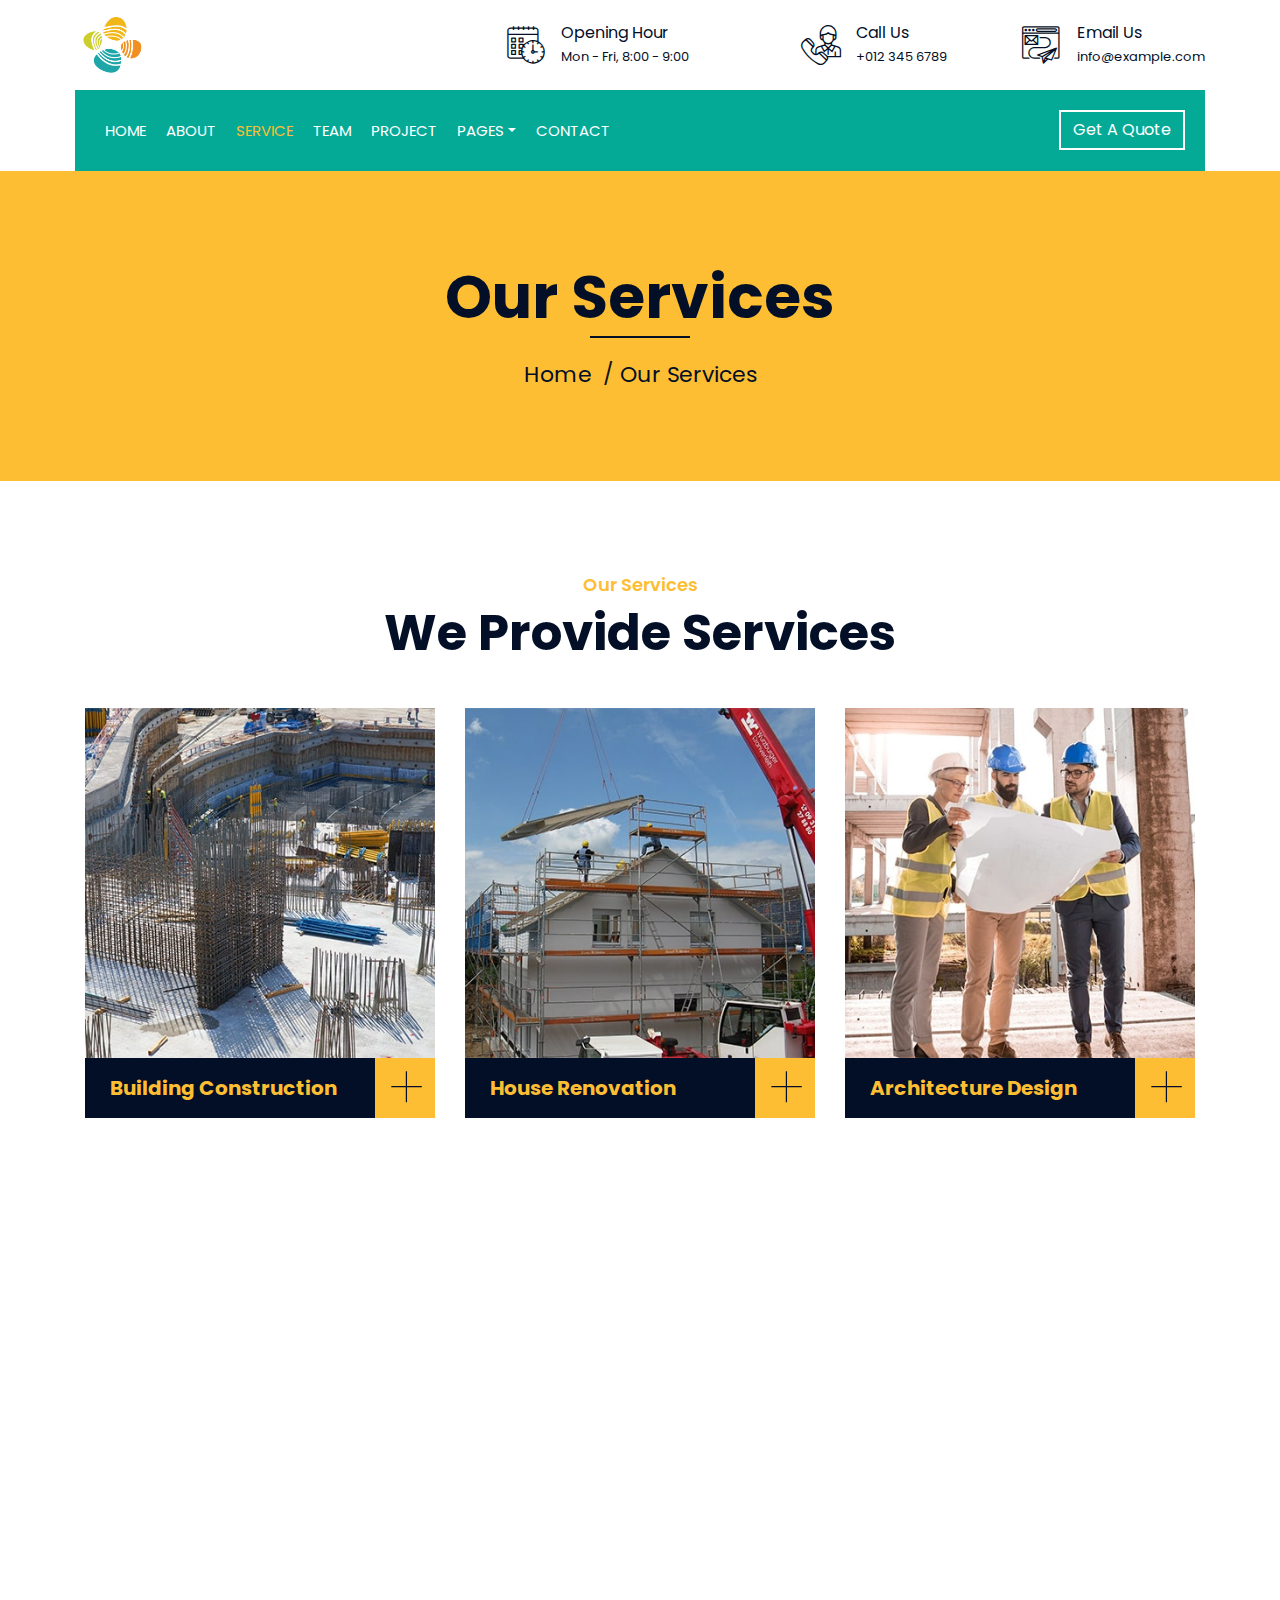
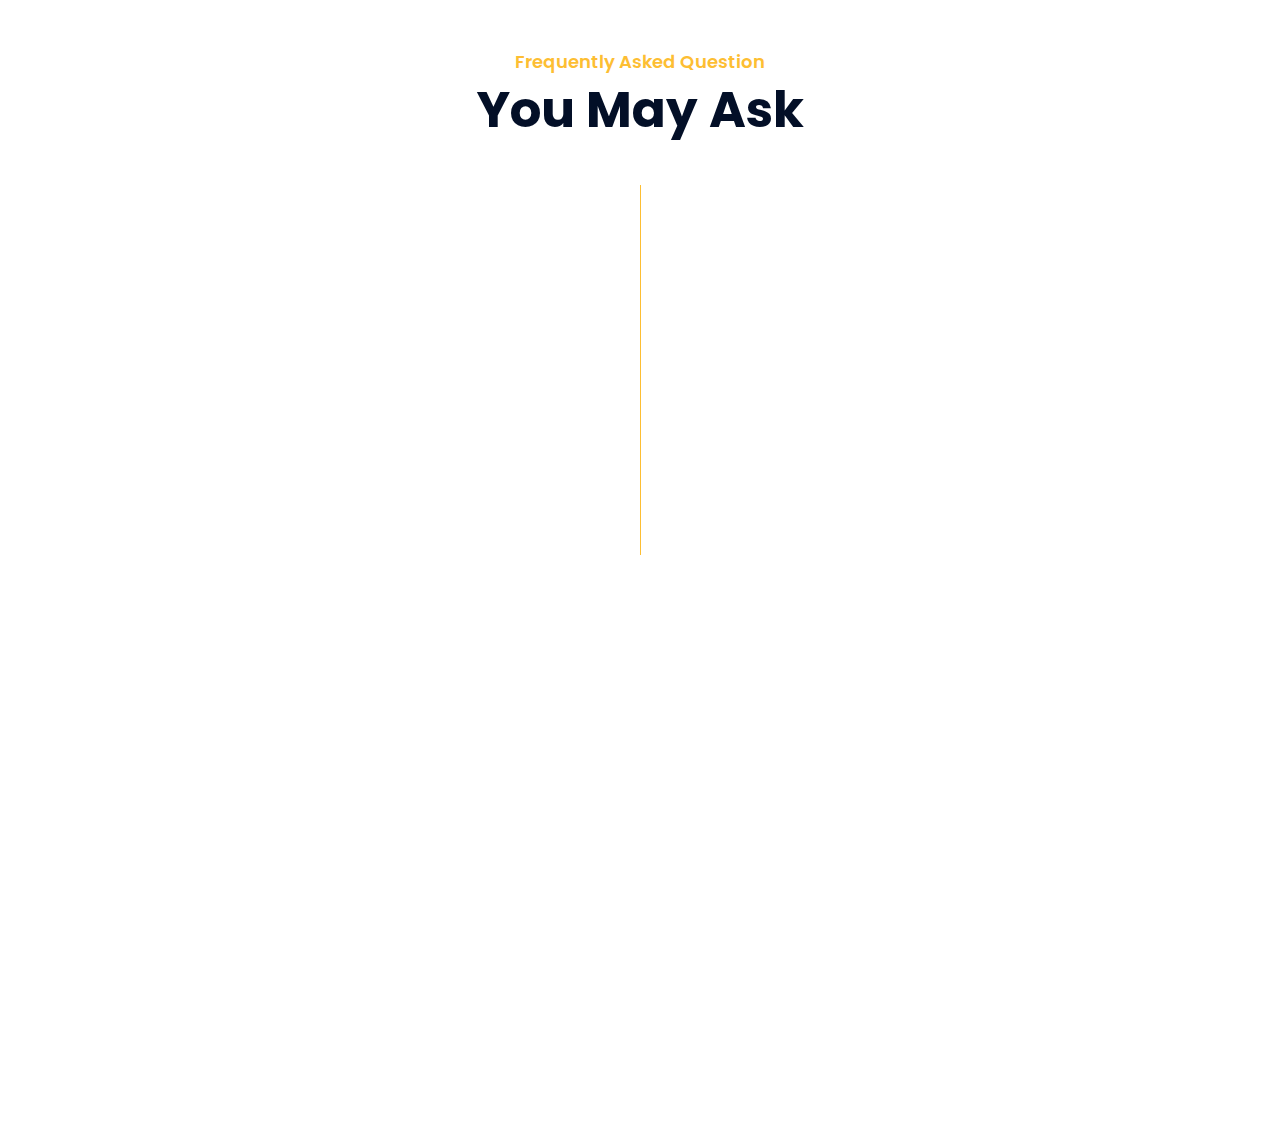
<file: service.html>
<!DOCTYPE html>
<html lang="en">
    <head>
        <meta charset="utf-8">
        <title>Builderz - Construction Company Website Template</title>
        <meta content="width=device-width, initial-scale=1.0" name="viewport">
        <meta content="Construction Company Website Template" name="keywords">
        <meta content="Construction Company Website Template" name="description">

        <!-- Favicon -->
        <link href="img/favicon.ico" rel="icon">

        <!-- Google Font -->
        <link href="https://fonts.googleapis.com/css2?family=Poppins:wght@100;200;300;400;500;600;700;800;900&display=swap" rel="stylesheet">

        <!-- CSS Libraries -->
        <link href="https://stackpath.bootstrapcdn.com/bootstrap/4.4.1/css/bootstrap.min.css" rel="stylesheet">
        <link href="https://cdnjs.cloudflare.com/ajax/libs/font-awesome/5.10.0/css/all.min.css" rel="stylesheet">
        <link href="lib/flaticon/font/flaticon.css" rel="stylesheet"> 
        <link href="lib/animate/animate.min.css" rel="stylesheet">
        <link href="lib/owlcarousel/assets/owl.carousel.min.css" rel="stylesheet">
        <link href="lib/lightbox/css/lightbox.min.css" rel="stylesheet">
        <link href="lib/slick/slick.css" rel="stylesheet">
        <link href="lib/slick/slick-theme.css" rel="stylesheet">

        <!-- Template Stylesheet -->
        <link href="css/style.css" rel="stylesheet">
    </head>

    <body>
        <div class="wrapper">
            <!-- Top Bar Start -->
            <div class="top-bar">
                <div class="container-fluid">
                    <div class="row align-items-center">
                        <div class="col-lg-4 col-md-12">
                            <div class="logo">
                                <a href="index.html">
                                    <!--<h1>Builderz</h1>-->
                                    <img src="img/Kaust Logo.png" alt="Logo">
                                </a>
                            </div>
                        </div>
                        <div class="col-lg-8 col-md-7 d-none d-lg-block">
                            <div class="row">
                                <div class="col-4">
                                    <div class="top-bar-item">
                                        <div class="top-bar-icon">
                                            <i class="flaticon-calendar"></i>
                                        </div>
                                        <div class="top-bar-text">
                                            <h3>Opening Hour</h3>
                                            <p>Mon - Fri, 8:00 - 9:00</p>
                                        </div>
                                    </div>
                                </div>
                                <div class="col-4">
                                    <div class="top-bar-item">
                                        <div class="top-bar-icon">
                                            <i class="flaticon-call"></i>
                                        </div>
                                        <div class="top-bar-text">
                                            <h3>Call Us</h3>
                                            <p>+012 345 6789</p>
                                        </div>
                                    </div>
                                </div>
                                <div class="col-4">
                                    <div class="top-bar-item">
                                        <div class="top-bar-icon">
                                            <i class="flaticon-send-mail"></i>
                                        </div>
                                        <div class="top-bar-text">
                                            <h3>Email Us</h3>
                                            <p>info@example.com</p>
                                        </div>
                                    </div>
                                </div>
                            </div>
                        </div>
                    </div>
                </div>
            </div>
            <!-- Top Bar End -->

            <!-- Nav Bar Start -->
            <div class="nav-bar">
                <div class="container-fluid">
                    <nav class="navbar navbar-expand-lg bg-dark navbar-dark">
                        <a href="#" class="navbar-brand">MENU</a>
                        <button type="button" class="navbar-toggler" data-toggle="collapse" data-target="#navbarCollapse">
                            <span class="navbar-toggler-icon"></span>
                        </button>

                        <div class="collapse navbar-collapse justify-content-between" id="navbarCollapse">
                            <div class="navbar-nav mr-auto">
                                <a href="index.html" class="nav-item nav-link">Home</a>
                                <a href="about.html" class="nav-item nav-link">About</a>
                                <a href="service.html" class="nav-item nav-link active">Service</a>
                                <a href="team.html" class="nav-item nav-link">Team</a>
                                <a href="portfolio.html" class="nav-item nav-link">Project</a>
                                <div class="nav-item dropdown">
                                    <a href="#" class="nav-link dropdown-toggle" data-toggle="dropdown">Pages</a>
                                    <div class="dropdown-menu">
                                        <a href="blog.html" class="dropdown-item">Blog Page</a>
                                        <a href="single.html" class="dropdown-item">Single Page</a>
                                    </div>
                                </div>
                                <a href="contact.html" class="nav-item nav-link">Contact</a>
                            </div>
                            <div class="ml-auto">
                                <a class="btn" href="#">Get A Quote</a>
                            </div>
                        </div>
                    </nav>
                </div>
            </div>
            <!-- Nav Bar End -->
            
            
            <!-- Page Header Start -->
            <div class="page-header">
                <div class="container">
                    <div class="row">
                        <div class="col-12">
                            <h2>Our Services</h2>
                        </div>
                        <div class="col-12">
                            <a href="">Home</a>
                            <a href="">Our Services</a>
                        </div>
                    </div>
                </div>
            </div>
            <!-- Page Header End -->


            <!-- Service Start -->
            <div class="service">
                <div class="container">
                    <div class="section-header text-center">
                        <p>Our Services</p>
                        <h2>We Provide Services</h2>
                    </div>
                    <div class="row">
                        <div class="col-lg-4 col-md-6 wow fadeInUp" data-wow-delay="0.1s">
                            <div class="service-item">
                                <div class="service-img">
                                    <img src="img/service-1.jpg" alt="Image">
                                    <div class="service-overlay">
                                        <p>
                                            Lorem ipsum dolor sit amet, consectetur adipiscing elit. Phasellus nec pretium mi. Curabitur facilisis ornare velit non vulputate. Aliquam metus tortor, auctor id gravida condimentum, viverra quis sem.
                                        </p>
                                    </div>
                                </div>
                                <div class="service-text">
                                    <h3>Building Construction</h3>
                                    <a class="btn" href="img/service-1.jpg" data-lightbox="service">+</a>
                                </div>
                            </div>
                        </div>
                        <div class="col-lg-4 col-md-6 wow fadeInUp" data-wow-delay="0.2s">
                            <div class="service-item">
                                <div class="service-img">
                                    <img src="img/service-2.jpg" alt="Image">
                                    <div class="service-overlay">
                                        <p>
                                            Lorem ipsum dolor sit amet, consectetur adipiscing elit. Phasellus nec pretium mi. Curabitur facilisis ornare velit non vulputate. Aliquam metus tortor, auctor id gravida condimentum, viverra quis sem.
                                        </p>
                                    </div>
                                </div>
                                <div class="service-text">
                                    <h3>House Renovation</h3>
                                    <a class="btn" href="img/service-2.jpg" data-lightbox="service">+</a>
                                </div>
                            </div>
                        </div>
                        <div class="col-lg-4 col-md-6 wow fadeInUp" data-wow-delay="0.3s">
                            <div class="service-item">
                                <div class="service-img">
                                    <img src="img/service-3.jpg" alt="Image">
                                    <div class="service-overlay">
                                        <p>
                                            Lorem ipsum dolor sit amet, consectetur adipiscing elit. Phasellus nec pretium mi. Curabitur facilisis ornare velit non vulputate. Aliquam metus tortor, auctor id gravida condimentum, viverra quis sem.
                                        </p>
                                    </div>
                                </div>
                                <div class="service-text">
                                    <h3>Architecture Design</h3>
                                    <a class="btn" href="img/service-3.jpg" data-lightbox="service">+</a>
                                </div>
                            </div>
                        </div>
                        <div class="col-lg-4 col-md-6 wow fadeInUp" data-wow-delay="0.4s">
                            <div class="service-item">
                                <div class="service-img">
                                    <img src="img/service-4.jpg" alt="Image">
                                    <div class="service-overlay">
                                        <p>
                                            Lorem ipsum dolor sit amet, consectetur adipiscing elit. Phasellus nec pretium mi. Curabitur facilisis ornare velit non vulputate. Aliquam metus tortor, auctor id gravida condimentum, viverra quis sem.
                                        </p>
                                    </div>
                                </div>
                                <div class="service-text">
                                    <h3>Interior Design</h3>
                                    <a class="btn" href="img/service-4.jpg" data-lightbox="service">+</a>
                                </div>
                            </div>
                        </div>
                        <div class="col-lg-4 col-md-6 wow fadeInUp" data-wow-delay="0.5s">
                            <div class="service-item">
                                <div class="service-img">
                                    <img src="img/service-5.jpg" alt="Image">
                                    <div class="service-overlay">
                                        <p>
                                            Lorem ipsum dolor sit amet, consectetur adipiscing elit. Phasellus nec pretium mi. Curabitur facilisis ornare velit non vulputate. Aliquam metus tortor, auctor id gravida condimentum, viverra quis sem.
                                        </p>
                                    </div>
                                </div>
                                <div class="service-text">
                                    <h3>Fixing & Support</h3>
                                    <a class="btn" href="img/service-5.jpg" data-lightbox="service">+</a>
                                </div>
                            </div>
                        </div>
                        <div class="col-lg-4 col-md-6 wow fadeInUp" data-wow-delay="0.6s">
                            <div class="service-item">
                                <div class="service-img">
                                    <img src="img/service-6.jpg" alt="Image">
                                    <div class="service-overlay">
                                        <p>
                                            Lorem ipsum dolor sit amet, consectetur adipiscing elit. Phasellus nec pretium mi. Curabitur facilisis ornare velit non vulputate. Aliquam metus tortor, auctor id gravida condimentum, viverra quis sem.
                                        </p>
                                    </div>
                                </div>
                                <div class="service-text">
                                    <h3>Painting</h3>
                                    <a class="btn" href="img/service-6.jpg" data-lightbox="service">+</a>
                                </div>
                            </div>
                        </div>
                    </div>
                </div>
            </div>
            <!-- Service End -->
            
            
            <!-- FAQs Start -->
            <div class="faqs">
                <div class="container">
                    <div class="section-header text-center">
                        <p>Frequently Asked Question</p>
                        <h2>You May Ask</h2>
                    </div>
                    <div class="row">
                        <div class="col-md-6">
                            <div id="accordion-1">
                                <div class="card wow fadeInLeft" data-wow-delay="0.1s">
                                    <div class="card-header">
                                        <a class="card-link collapsed" data-toggle="collapse" href="#collapseOne">
                                            Lorem ipsum dolor sit amet?
                                        </a>
                                    </div>
                                    <div id="collapseOne" class="collapse" data-parent="#accordion-1">
                                        <div class="card-body">
                                            Lorem ipsum dolor sit amet, consectetur adipiscing elit. Phasellus nec pretium mi. Curabitur facilisis ornare velit non.
                                        </div>
                                    </div>
                                </div>
                                <div class="card wow fadeInLeft" data-wow-delay="0.2s">
                                    <div class="card-header">
                                        <a class="card-link collapsed" data-toggle="collapse" href="#collapseTwo">
                                            Lorem ipsum dolor sit amet?
                                        </a>
                                    </div>
                                    <div id="collapseTwo" class="collapse" data-parent="#accordion-1">
                                        <div class="card-body">
                                            Lorem ipsum dolor sit amet, consectetur adipiscing elit. Phasellus nec pretium mi. Curabitur facilisis ornare velit non.
                                        </div>
                                    </div>
                                </div>
                                <div class="card wow fadeInLeft" data-wow-delay="0.3s">
                                    <div class="card-header">
                                        <a class="card-link collapsed" data-toggle="collapse" href="#collapseThree">
                                            Lorem ipsum dolor sit amet?
                                        </a>
                                    </div>
                                    <div id="collapseThree" class="collapse" data-parent="#accordion-1">
                                        <div class="card-body">
                                            Lorem ipsum dolor sit amet, consectetur adipiscing elit. Phasellus nec pretium mi. Curabitur facilisis ornare velit non.
                                        </div>
                                    </div>
                                </div>
                                <div class="card wow fadeInLeft" data-wow-delay="0.4s">
                                    <div class="card-header">
                                        <a class="card-link collapsed" data-toggle="collapse" href="#collapseFour">
                                            Lorem ipsum dolor sit amet?
                                        </a>
                                    </div>
                                    <div id="collapseFour" class="collapse" data-parent="#accordion-1">
                                        <div class="card-body">
                                            Lorem ipsum dolor sit amet, consectetur adipiscing elit. Phasellus nec pretium mi. Curabitur facilisis ornare velit non.
                                        </div>
                                    </div>
                                </div>
                                <div class="card wow fadeInLeft" data-wow-delay="0.5s">
                                    <div class="card-header">
                                        <a class="card-link collapsed" data-toggle="collapse" href="#collapseFive">
                                            Lorem ipsum dolor sit amet?
                                        </a>
                                    </div>
                                    <div id="collapseFive" class="collapse" data-parent="#accordion-1">
                                        <div class="card-body">
                                            Lorem ipsum dolor sit amet, consectetur adipiscing elit. Phasellus nec pretium mi. Curabitur facilisis ornare velit non.
                                        </div>
                                    </div>
                                </div>
                            </div>
                        </div>
                        <div class="col-md-6">
                            <div id="accordion-2">
                                <div class="card wow fadeInRight" data-wow-delay="0.1s">
                                    <div class="card-header">
                                        <a class="card-link collapsed" data-toggle="collapse" href="#collapseSix">
                                            Lorem ipsum dolor sit amet?
                                        </a>
                                    </div>
                                    <div id="collapseSix" class="collapse" data-parent="#accordion-2">
                                        <div class="card-body">
                                            Lorem ipsum dolor sit amet, consectetur adipiscing elit. Phasellus nec pretium mi. Curabitur facilisis ornare velit non.
                                        </div>
                                    </div>
                                </div>
                                <div class="card wow fadeInRight" data-wow-delay="0.2s">
                                    <div class="card-header">
                                        <a class="card-link collapsed" data-toggle="collapse" href="#collapseSeven">
                                            Lorem ipsum dolor sit amet?
                                        </a>
                                    </div>
                                    <div id="collapseSeven" class="collapse" data-parent="#accordion-2">
                                        <div class="card-body">
                                            Lorem ipsum dolor sit amet, consectetur adipiscing elit. Phasellus nec pretium mi. Curabitur facilisis ornare velit non.
                                        </div>
                                    </div>
                                </div>
                                <div class="card wow fadeInRight" data-wow-delay="0.3s">
                                    <div class="card-header">
                                        <a class="card-link collapsed" data-toggle="collapse" href="#collapseEight">
                                            Lorem ipsum dolor sit amet?
                                        </a>
                                    </div>
                                    <div id="collapseEight" class="collapse" data-parent="#accordion-2">
                                        <div class="card-body">
                                            Lorem ipsum dolor sit amet, consectetur adipiscing elit. Phasellus nec pretium mi. Curabitur facilisis ornare velit non.
                                        </div>
                                    </div>
                                </div>
                                <div class="card wow fadeInRight" data-wow-delay="0.4s">
                                    <div class="card-header">
                                        <a class="card-link collapsed" data-toggle="collapse" href="#collapseNine">
                                            Lorem ipsum dolor sit amet?
                                        </a>
                                    </div>
                                    <div id="collapseNine" class="collapse" data-parent="#accordion-2">
                                        <div class="card-body">
                                            Lorem ipsum dolor sit amet, consectetur adipiscing elit. Phasellus nec pretium mi. Curabitur facilisis ornare velit non.
                                        </div>
                                    </div>
                                </div>
                                <div class="card wow fadeInRight" data-wow-delay="0.5s">
                                    <div class="card-header">
                                        <a class="card-link collapsed" data-toggle="collapse" href="#collapseTen">
                                            Lorem ipsum dolor sit amet?
                                        </a>
                                    </div>
                                    <div id="collapseTen" class="collapse" data-parent="#accordion-2">
                                        <div class="card-body">
                                            Lorem ipsum dolor sit amet, consectetur adipiscing elit. Phasellus nec pretium mi. Curabitur facilisis ornare velit non.
                                        </div>
                                    </div>
                                </div>
                            </div>
                        </div>
                    </div>
                </div>
            </div>
            <!-- FAQs End -->


            <!-- Footer Start -->
            <div class="footer wow fadeIn" data-wow-delay="0.3s">
                <div class="container">
                    <div class="row">
                        <div class="col-md-6 col-lg-3">
                            <div class="footer-contact">
                                <h2>Office Contact</h2>
                                <p><i class="fa fa-map-marker-alt"></i>123 Street, New York, USA</p>
                                <p><i class="fa fa-phone-alt"></i>+012 345 67890</p>
                                <p><i class="fa fa-envelope"></i>info@example.com</p>
                                <div class="footer-social">
                                    <a href=""><i class="fab fa-twitter"></i></a>
                                    <a href=""><i class="fab fa-facebook-f"></i></a>
                                    <a href=""><i class="fab fa-youtube"></i></a>
                                    <a href=""><i class="fab fa-instagram"></i></a>
                                    <a href=""><i class="fab fa-linkedin-in"></i></a>
                                </div>
                            </div>
                        </div>
                        <div class="col-md-6 col-lg-3">
                            <div class="footer-link">
                                <h2>Services Areas</h2>
                                <a href="">Building Construction</a>
                                <a href="">House Renovation</a>
                                <a href="">Architecture Design</a>
                                <a href="">Interior Design</a>
                                <a href="">Painting</a>
                            </div>
                        </div>
                        <div class="col-md-6 col-lg-3">
                            <div class="footer-link">
                                <h2>Useful Pages</h2>
                                <a href="">About Us</a>
                                <a href="">Contact Us</a>
                                <a href="">Our Team</a>
                                <a href="">Projects</a>
                                <a href="">Testimonial</a>
                            </div>
                        </div>
                        <div class="col-md-6 col-lg-3">
                            <div class="newsletter">
                                <h2>Newsletter</h2>
                                <p>
                                    Lorem ipsum dolor sit amet elit. Phasellus nec pretium mi. Curabitur facilisis ornare velit non vulpu
                                </p>
                                <div class="form">
                                    <input class="form-control" placeholder="Email here">
                                    <button class="btn">Submit</button>
                                </div>
                            </div>
                        </div>
                    </div>
                </div>
                <div class="container footer-menu">
                    <div class="f-menu">
                        <a href="">Terms of use</a>
                        <a href="">Privacy policy</a>
                        <a href="">Cookies</a>
                        <a href="">Help</a>
                        <a href="">FQAs</a>
                    </div>
                </div>
                <div class="container copyright">
                    <div class="row">
                        <div class="col-md-6">
                            <p>&copy; <a href="#">Your Site Name</a>, All Right Reserved.</p>
                        </div>
                        <div class="col-md-6">
                            <p>Designed By <a href="https://htmlcodex.com">HTML Codex</a></p>
                        </div>
                    </div>
                </div>
            </div>
            <!-- Footer End -->

            <a href="#" class="back-to-top"><i class="fa fa-chevron-up"></i></a>
        </div>

        <!-- JavaScript Libraries -->
        <script src="https://code.jquery.com/jquery-3.4.1.min.js"></script>
        <script src="https://stackpath.bootstrapcdn.com/bootstrap/4.4.1/js/bootstrap.bundle.min.js"></script>
        <script src="lib/easing/easing.min.js"></script>
        <script src="lib/wow/wow.min.js"></script>
        <script src="lib/owlcarousel/owl.carousel.min.js"></script>
        <script src="lib/isotope/isotope.pkgd.min.js"></script>
        <script src="lib/lightbox/js/lightbox.min.js"></script>
        <script src="lib/waypoints/waypoints.min.js"></script>
        <script src="lib/counterup/counterup.min.js"></script>
        <script src="lib/slick/slick.min.js"></script>

        <!-- Template Javascript -->
        <script src="js/main.js"></script>
    </body>
</html>
</file>
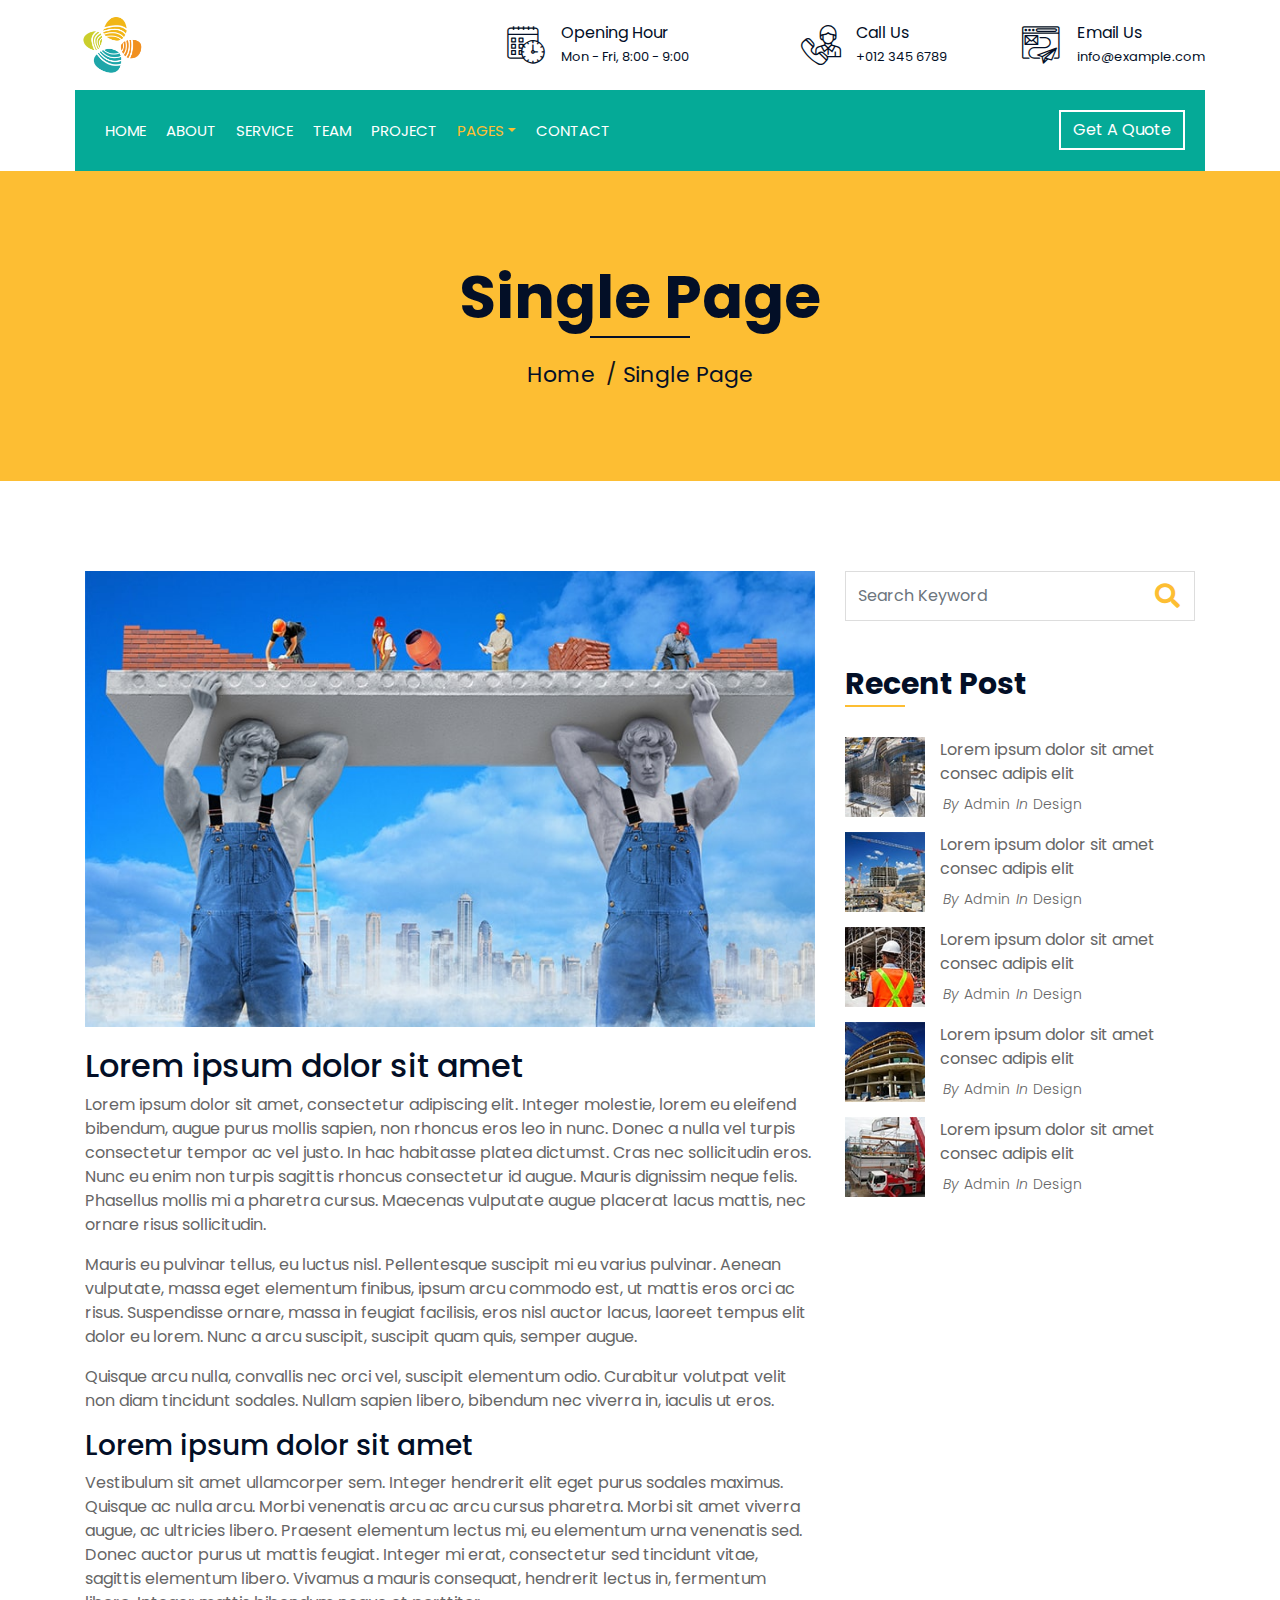
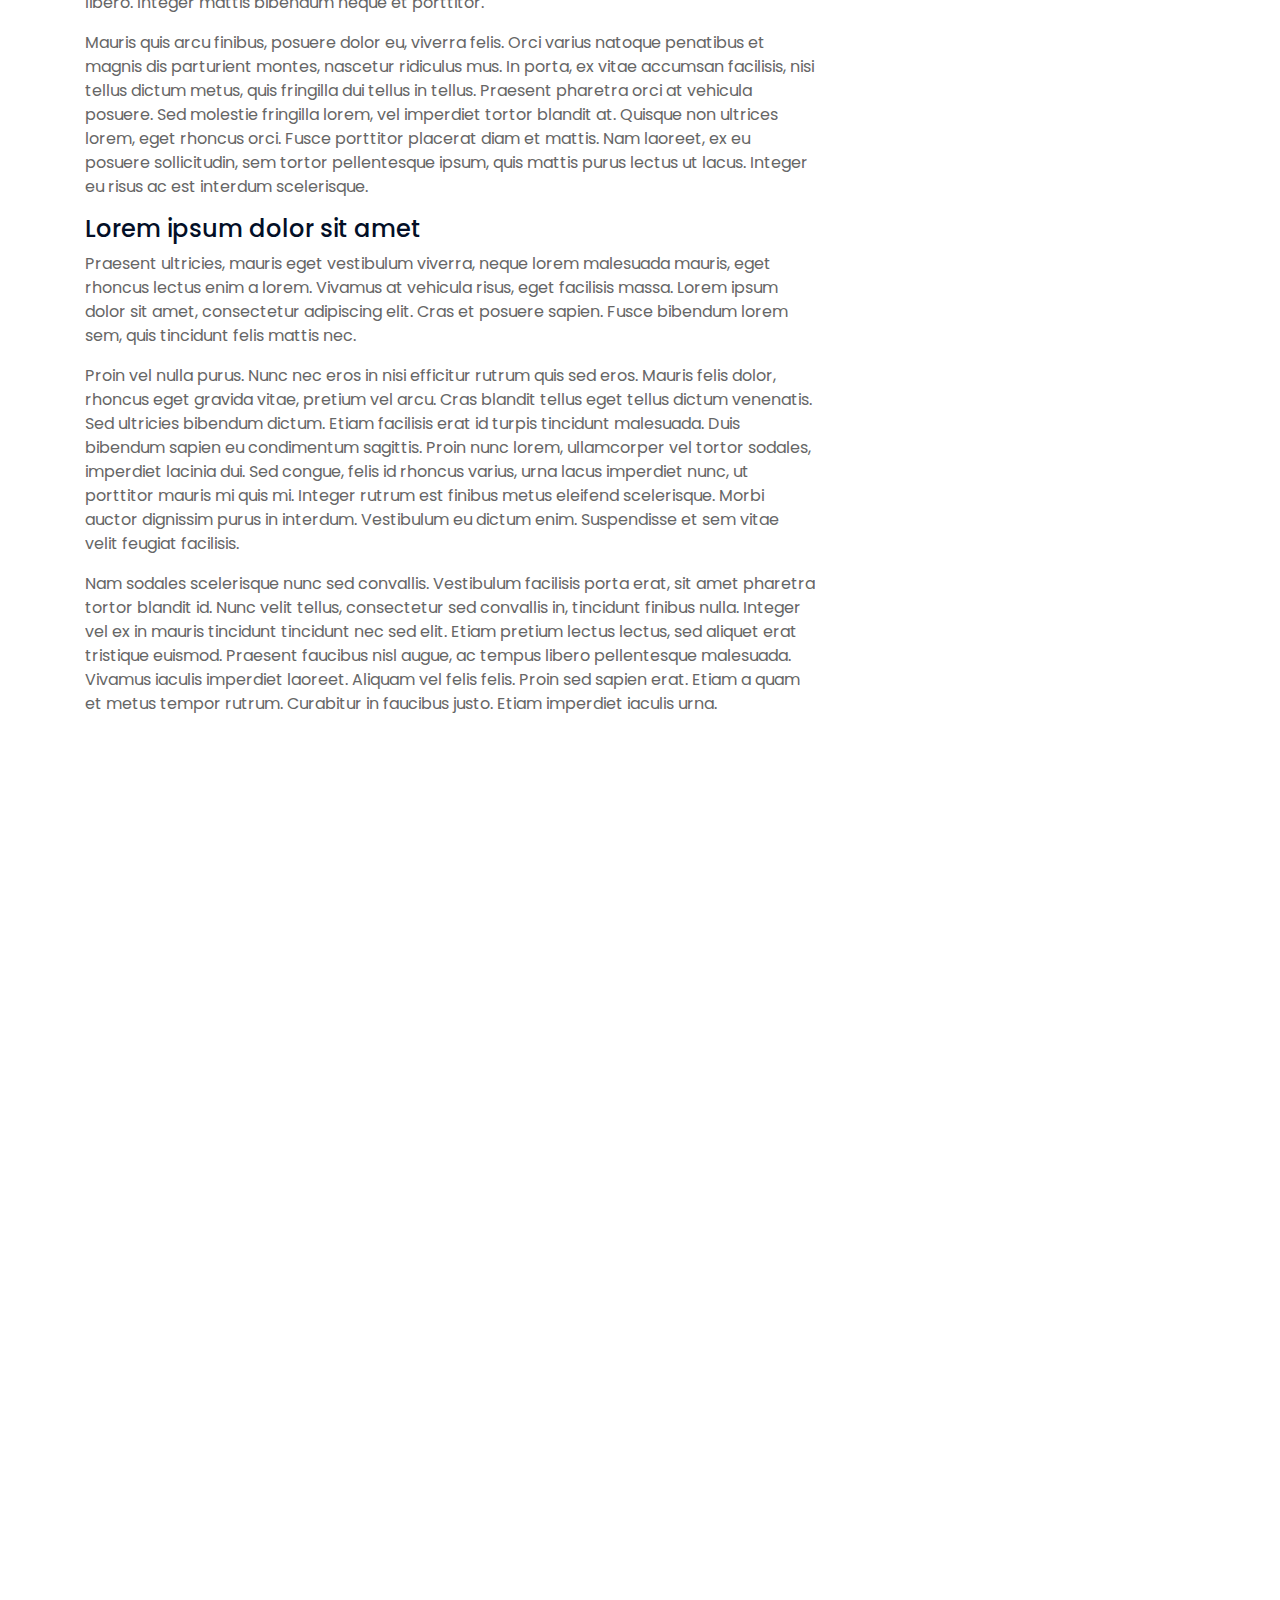
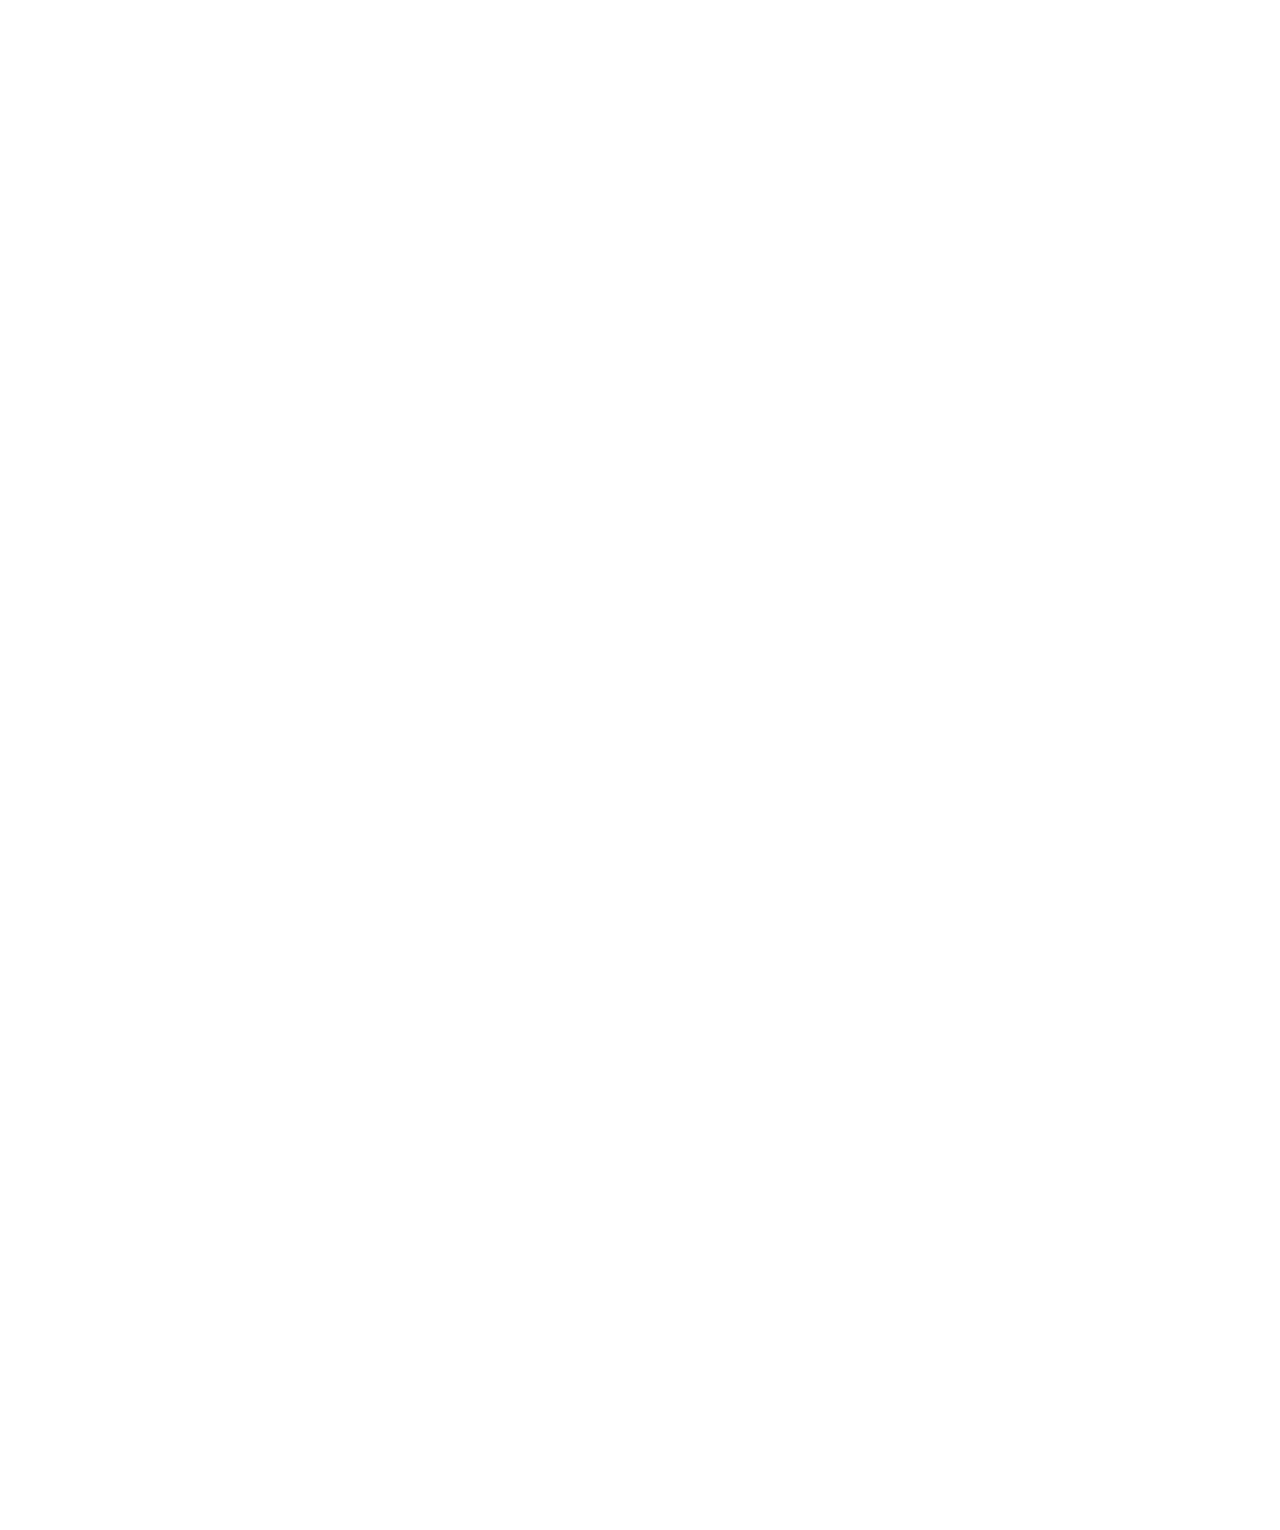
<file: single.html>
<!DOCTYPE html>
<html lang="en">
    <head>
        <meta charset="utf-8">
        <title>Builderz - Construction Company Website Template</title>
        <meta content="width=device-width, initial-scale=1.0" name="viewport">
        <meta content="Construction Company Website Template" name="keywords">
        <meta content="Construction Company Website Template" name="description">

        <!-- Favicon -->
        <link href="img/favicon.ico" rel="icon">

        <!-- Google Font -->
        <link href="https://fonts.googleapis.com/css2?family=Poppins:wght@100;200;300;400;500;600;700;800;900&display=swap" rel="stylesheet">

        <!-- CSS Libraries -->
        <link href="https://stackpath.bootstrapcdn.com/bootstrap/4.4.1/css/bootstrap.min.css" rel="stylesheet">
        <link href="https://cdnjs.cloudflare.com/ajax/libs/font-awesome/5.10.0/css/all.min.css" rel="stylesheet">
        <link href="lib/flaticon/font/flaticon.css" rel="stylesheet"> 
        <link href="lib/animate/animate.min.css" rel="stylesheet">
        <link href="lib/owlcarousel/assets/owl.carousel.min.css" rel="stylesheet">
        <link href="lib/lightbox/css/lightbox.min.css" rel="stylesheet">
        <link href="lib/slick/slick.css" rel="stylesheet">
        <link href="lib/slick/slick-theme.css" rel="stylesheet">

        <!-- Template Stylesheet -->
        <link href="css/style.css" rel="stylesheet">
    </head>

    <body>
        <div class="wrapper">
            <!-- Top Bar Start -->
            <div class="top-bar">
                <div class="container-fluid">
                    <div class="row align-items-center">
                        <div class="col-lg-4 col-md-12">
                            <div class="logo">
                                <a href="index.html">
                                    <!--<h1>Builderz</h1>-->
                                    <img src="img/Kaust Logo.png" alt="Logo">
                                </a>
                            </div>
                        </div>
                        <div class="col-lg-8 col-md-7 d-none d-lg-block">
                            <div class="row">
                                <div class="col-4">
                                    <div class="top-bar-item">
                                        <div class="top-bar-icon">
                                            <i class="flaticon-calendar"></i>
                                        </div>
                                        <div class="top-bar-text">
                                            <h3>Opening Hour</h3>
                                            <p>Mon - Fri, 8:00 - 9:00</p>
                                        </div>
                                    </div>
                                </div>
                                <div class="col-4">
                                    <div class="top-bar-item">
                                        <div class="top-bar-icon">
                                            <i class="flaticon-call"></i>
                                        </div>
                                        <div class="top-bar-text">
                                            <h3>Call Us</h3>
                                            <p>+012 345 6789</p>
                                        </div>
                                    </div>
                                </div>
                                <div class="col-4">
                                    <div class="top-bar-item">
                                        <div class="top-bar-icon">
                                            <i class="flaticon-send-mail"></i>
                                        </div>
                                        <div class="top-bar-text">
                                            <h3>Email Us</h3>
                                            <p>info@example.com</p>
                                        </div>
                                    </div>
                                </div>
                            </div>
                        </div>
                    </div>
                </div>
            </div>
            <!-- Top Bar End -->

            <!-- Nav Bar Start -->
            <div class="nav-bar">
                <div class="container-fluid">
                    <nav class="navbar navbar-expand-lg bg-dark navbar-dark">
                        <a href="#" class="navbar-brand">MENU</a>
                        <button type="button" class="navbar-toggler" data-toggle="collapse" data-target="#navbarCollapse">
                            <span class="navbar-toggler-icon"></span>
                        </button>

                        <div class="collapse navbar-collapse justify-content-between" id="navbarCollapse">
                            <div class="navbar-nav mr-auto">
                                <a href="index.html" class="nav-item nav-link">Home</a>
                                <a href="about.html" class="nav-item nav-link">About</a>
                                <a href="service.html" class="nav-item nav-link">Service</a>
                                <a href="team.html" class="nav-item nav-link">Team</a>
                                <a href="portfolio.html" class="nav-item nav-link">Project</a>
                                <div class="nav-item dropdown">
                                    <a href="#" class="nav-link dropdown-toggle active" data-toggle="dropdown">Pages</a>
                                    <div class="dropdown-menu">
                                        <a href="blog.html" class="dropdown-item">Blog Page</a>
                                        <a href="single.html" class="dropdown-item">Single Page</a>
                                    </div>
                                </div>
                                <a href="contact.html" class="nav-item nav-link">Contact</a>
                            </div>
                            <div class="ml-auto">
                                <a class="btn" href="#">Get A Quote</a>
                            </div>
                        </div>
                    </nav>
                </div>
            </div>
            <!-- Nav Bar End -->


            <!-- Page Header Start -->
            <div class="page-header">
                <div class="container">
                    <div class="row">
                        <div class="col-12">
                            <h2>Single Page</h2>
                        </div>
                        <div class="col-12">
                            <a href="">Home</a>
                            <a href="">Single Page</a>
                        </div>
                    </div>
                </div>
            </div>
            <!-- Page Header End -->


            <!-- Single Post Start-->
            <div class="single">
                <div class="container">
                    <div class="row">
                        <div class="col-lg-8">
                            <div class="single-content wow fadeInUp">
                                <img src="img/single.jpg" />
                                <h2>Lorem ipsum dolor sit amet</h2>
                                <p>
                                    Lorem ipsum dolor sit amet, consectetur adipiscing elit. Integer molestie, lorem eu eleifend bibendum, augue purus mollis sapien, non rhoncus eros leo in nunc. Donec a nulla vel turpis consectetur tempor ac vel justo. In hac habitasse platea dictumst. Cras nec sollicitudin eros. Nunc eu enim non turpis sagittis rhoncus consectetur id augue. Mauris dignissim neque felis. Phasellus mollis mi a pharetra cursus. Maecenas vulputate augue placerat lacus mattis, nec ornare risus sollicitudin.
                                </p>
                                <p>
                                    Mauris eu pulvinar tellus, eu luctus nisl. Pellentesque suscipit mi eu varius pulvinar. Aenean vulputate, massa eget elementum finibus, ipsum arcu commodo est, ut mattis eros orci ac risus. Suspendisse ornare, massa in feugiat facilisis, eros nisl auctor lacus, laoreet tempus elit dolor eu lorem. Nunc a arcu suscipit, suscipit quam quis, semper augue.
                                </p>
                                <p>
                                    Quisque arcu nulla, convallis nec orci vel, suscipit elementum odio. Curabitur volutpat velit non diam tincidunt sodales. Nullam sapien libero, bibendum nec viverra in, iaculis ut eros.
                                </p>
                                <h3>Lorem ipsum dolor sit amet</h3>
                                <p>
                                    Vestibulum sit amet ullamcorper sem. Integer hendrerit elit eget purus sodales maximus. Quisque ac nulla arcu. Morbi venenatis arcu ac arcu cursus pharetra. Morbi sit amet viverra augue, ac ultricies libero. Praesent elementum lectus mi, eu elementum urna venenatis sed. Donec auctor purus ut mattis feugiat. Integer mi erat, consectetur sed tincidunt vitae, sagittis elementum libero. Vivamus a mauris consequat, hendrerit lectus in, fermentum libero. Integer mattis bibendum neque et porttitor.
                                </p>
                                <p>
                                    Mauris quis arcu finibus, posuere dolor eu, viverra felis. Orci varius natoque penatibus et magnis dis parturient montes, nascetur ridiculus mus. In porta, ex vitae accumsan facilisis, nisi tellus dictum metus, quis fringilla dui tellus in tellus. Praesent pharetra orci at vehicula posuere. Sed molestie fringilla lorem, vel imperdiet tortor blandit at. Quisque non ultrices lorem, eget rhoncus orci. Fusce porttitor placerat diam et mattis. Nam laoreet, ex eu posuere sollicitudin, sem tortor pellentesque ipsum, quis mattis purus lectus ut lacus. Integer eu risus ac est interdum scelerisque.
                                </p>
                                <h4>Lorem ipsum dolor sit amet</h4>
                                <p>
                                    Praesent ultricies, mauris eget vestibulum viverra, neque lorem malesuada mauris, eget rhoncus lectus enim a lorem. Vivamus at vehicula risus, eget facilisis massa. Lorem ipsum dolor sit amet, consectetur adipiscing elit. Cras et posuere sapien. Fusce bibendum lorem sem, quis tincidunt felis mattis nec.
                                </p>
                                <p>
                                    Proin vel nulla purus. Nunc nec eros in nisi efficitur rutrum quis sed eros. Mauris felis dolor, rhoncus eget gravida vitae, pretium vel arcu. Cras blandit tellus eget tellus dictum venenatis. Sed ultricies bibendum dictum. Etiam facilisis erat id turpis tincidunt malesuada. Duis bibendum sapien eu condimentum sagittis. Proin nunc lorem, ullamcorper vel tortor sodales, imperdiet lacinia dui. Sed congue, felis id rhoncus varius, urna lacus imperdiet nunc, ut porttitor mauris mi quis mi. Integer rutrum est finibus metus eleifend scelerisque. Morbi auctor dignissim purus in interdum. Vestibulum eu dictum enim. Suspendisse et sem vitae velit feugiat facilisis.
                                </p>
                                <p>
                                    Nam sodales scelerisque nunc sed convallis. Vestibulum facilisis porta erat, sit amet pharetra tortor blandit id. Nunc velit tellus, consectetur sed convallis in, tincidunt finibus nulla. Integer vel ex in mauris tincidunt tincidunt nec sed elit. Etiam pretium lectus lectus, sed aliquet erat tristique euismod. Praesent faucibus nisl augue, ac tempus libero pellentesque malesuada. Vivamus iaculis imperdiet laoreet. Aliquam vel felis felis. Proin sed sapien erat. Etiam a quam et metus tempor rutrum. Curabitur in faucibus justo. Etiam imperdiet iaculis urna.
                                </p>
                            </div>
                            <div class="single-tags wow fadeInUp">
                                <a href="">National</a>
                                <a href="">International</a>
                                <a href="">Economics</a>
                                <a href="">Politics</a>
                                <a href="">Lifestyle</a>
                                <a href="">Technology</a>
                                <a href="">Trades</a>
                            </div>
                            <div class="single-bio wow fadeInUp">
                                <div class="single-bio-img">
                                    <img src="img/user.jpg" />
                                </div>
                                <div class="single-bio-text">
                                    <h3>Author Name</h3>
                                    <p>
                                        Lorem ipsum dolor sit amet elit. Integer lorem augue purus mollis sapien, non eros leo in nunc. Donec a nulla vel turpis tempor ac vel justo. In hac platea dictumst.
                                    </p>
                                </div>
                            </div>
                            <div class="single-related wow fadeInUp">
                                <h2>Related Post</h2>
                                <div class="owl-carousel related-slider">
                                    <div class="post-item">
                                        <div class="post-img">
                                            <img src="img/post-1.jpg" />
                                        </div>
                                        <div class="post-text">
                                            <a href="">Lorem ipsum dolor sit amet consec adipis elit</a>
                                            <div class="post-meta">
                                                <p>By<a href="">Admin</a></p>
                                                <p>In<a href="">Design</a></p>
                                            </div>
                                        </div>
                                    </div>
                                    <div class="post-item">
                                        <div class="post-img">
                                            <img src="img/post-2.jpg" />
                                        </div>
                                        <div class="post-text">
                                            <a href="">Lorem ipsum dolor sit amet consec adipis elit</a>
                                            <div class="post-meta">
                                                <p>By<a href="">Admin</a></p>
                                                <p>In<a href="">Design</a></p>
                                            </div>
                                        </div>
                                    </div>
                                    <div class="post-item">
                                        <div class="post-img">
                                            <img src="img/post-3.jpg" />
                                        </div>
                                        <div class="post-text">
                                            <a href="">Lorem ipsum dolor sit amet consec adipis elit</a>
                                            <div class="post-meta">
                                                <p>By<a href="">Admin</a></p>
                                                <p>In<a href="">Design</a></p>
                                            </div>
                                        </div>
                                    </div>
                                    <div class="post-item">
                                        <div class="post-img">
                                            <img src="img/post-4.jpg" />
                                        </div>
                                        <div class="post-text">
                                            <a href="">Lorem ipsum dolor sit amet consec adipis elit</a>
                                            <div class="post-meta">
                                                <p>By<a href="">Admin</a></p>
                                                <p>In<a href="">Design</a></p>
                                            </div>
                                        </div>
                                    </div>
                                </div>
                            </div>

                            <div class="single-comment wow fadeInUp">
                                <h2>3 Comments</h2>
                                <ul class="comment-list">
                                    <li class="comment-item">
                                        <div class="comment-body">
                                            <div class="comment-img">
                                                <img src="img/user.jpg" />
                                            </div>
                                            <div class="comment-text">
                                                <h3><a href="">Josh Dunn</a></h3>
                                                <span>01 Jan 2045 at 12:00pm</span>
                                                <p>
                                                    Lorem ipsum dolor sit amet elit. Integer lorem augue purus mollis sapien, non eros leo in nunc. Donec a nulla vel turpis tempor ac vel justo. In hac platea dictumst. 
                                                </p>
                                                <a class="btn" href="">Reply</a>
                                            </div>
                                        </div>
                                    </li>
                                    <li class="comment-item">
                                        <div class="comment-body">
                                            <div class="comment-img">
                                                <img src="img/user.jpg" />
                                            </div>
                                            <div class="comment-text">
                                                <h3><a href="">Josh Dunn</a></h3>
                                                <p><span>01 Jan 2045 at 12:00pm</span></p>
                                                <p>
                                                    Lorem ipsum dolor sit amet elit. Integer lorem augue purus mollis sapien, non eros leo in nunc. Donec a nulla vel turpis tempor ac vel justo. In hac platea dictumst. 
                                                </p>
                                                <a class="btn" href="">Reply</a>
                                            </div>
                                        </div>
                                        <ul class="comment-child">
                                            <li class="comment-item">
                                                <div class="comment-body">
                                                    <div class="comment-img">
                                                        <img src="img/user.jpg" />
                                                    </div>
                                                    <div class="comment-text">
                                                        <h3><a href="">Josh Dunn</a></h3>
                                                        <p><span>01 Jan 2045 at 12:00pm</span></p>
                                                        <p>
                                                            Lorem ipsum dolor sit amet elit. Integer lorem augue purus mollis sapien, non eros leo in nunc. Donec a nulla vel turpis tempor ac vel justo. In hac platea dictumst. 
                                                        </p>
                                                        <a class="btn" href="">Reply</a>
                                                    </div>
                                                </div>
                                            </li>
                                        </ul>
                                    </li>
                                </ul>
                            </div>
                            <div class="comment-form wow fadeInUp">
                                <h2>Leave a comment</h2>
                                <form>
                                    <div class="form-group">
                                        <label for="name">Name *</label>
                                        <input type="text" class="form-control" id="name">
                                    </div>
                                    <div class="form-group">
                                        <label for="email">Email *</label>
                                        <input type="email" class="form-control" id="email">
                                    </div>
                                    <div class="form-group">
                                        <label for="website">Website</label>
                                        <input type="url" class="form-control" id="website">
                                    </div>

                                    <div class="form-group">
                                        <label for="message">Message *</label>
                                        <textarea id="message" cols="30" rows="5" class="form-control"></textarea>
                                    </div>
                                    <div class="form-group">
                                        <input type="submit" value="Post Comment" class="btn">
                                    </div>
                                </form>
                            </div>
                        </div>

                        <div class="col-lg-4">
                            <div class="sidebar">
                                <div class="sidebar-widget wow fadeInUp">
                                    <div class="search-widget">
                                        <form>
                                            <input class="form-control" type="text" placeholder="Search Keyword">
                                            <button class="btn"><i class="fa fa-search"></i></button>
                                        </form>
                                    </div>
                                </div>

                                <div class="sidebar-widget wow fadeInUp">
                                    <h2 class="widget-title">Recent Post</h2>
                                    <div class="recent-post">
                                        <div class="post-item">
                                            <div class="post-img">
                                                <img src="img/post-1.jpg" />
                                            </div>
                                            <div class="post-text">
                                                <a href="">Lorem ipsum dolor sit amet consec adipis elit</a>
                                                <div class="post-meta">
                                                    <p>By<a href="">Admin</a></p>
                                                    <p>In<a href="">Design</a></p>
                                                </div>
                                            </div>
                                        </div>
                                        <div class="post-item">
                                            <div class="post-img">
                                                <img src="img/post-2.jpg" />
                                            </div>
                                            <div class="post-text">
                                                <a href="">Lorem ipsum dolor sit amet consec adipis elit</a>
                                                <div class="post-meta">
                                                    <p>By<a href="">Admin</a></p>
                                                    <p>In<a href="">Design</a></p>
                                                </div>
                                            </div>
                                        </div>
                                        <div class="post-item">
                                            <div class="post-img">
                                                <img src="img/post-3.jpg" />
                                            </div>
                                            <div class="post-text">
                                                <a href="">Lorem ipsum dolor sit amet consec adipis elit</a>
                                                <div class="post-meta">
                                                    <p>By<a href="">Admin</a></p>
                                                    <p>In<a href="">Design</a></p>
                                                </div>
                                            </div>
                                        </div>
                                        <div class="post-item">
                                            <div class="post-img">
                                                <img src="img/post-4.jpg" />
                                            </div>
                                            <div class="post-text">
                                                <a href="">Lorem ipsum dolor sit amet consec adipis elit</a>
                                                <div class="post-meta">
                                                    <p>By<a href="">Admin</a></p>
                                                    <p>In<a href="">Design</a></p>
                                                </div>
                                            </div>
                                        </div>
                                        <div class="post-item">
                                            <div class="post-img">
                                                <img src="img/post-5.jpg" />
                                            </div>
                                            <div class="post-text">
                                                <a href="">Lorem ipsum dolor sit amet consec adipis elit</a>
                                                <div class="post-meta">
                                                    <p>By<a href="">Admin</a></p>
                                                    <p>In<a href="">Design</a></p>
                                                </div>
                                            </div>
                                        </div>
                                    </div>
                                </div>

                                <div class="sidebar-widget wow fadeInUp">
                                    <div class="image-widget">
                                        <a href="#"><img src="img/blog-1.jpg" alt="Image"></a>
                                    </div>
                                </div>

                                <div class="sidebar-widget wow fadeInUp">
                                    <div class="tab-post">
                                        <ul class="nav nav-pills nav-justified">
                                            <li class="nav-item">
                                                <a class="nav-link active" data-toggle="pill" href="#featured">Featured</a>
                                            </li>
                                            <li class="nav-item">
                                                <a class="nav-link" data-toggle="pill" href="#popular">Popular</a>
                                            </li>
                                            <li class="nav-item">
                                                <a class="nav-link" data-toggle="pill" href="#latest">Latest</a>
                                            </li>
                                        </ul>

                                        <div class="tab-content">
                                            <div id="featured" class="container tab-pane active">
                                                <div class="post-item">
                                                    <div class="post-img">
                                                        <img src="img/post-1.jpg" />
                                                    </div>
                                                    <div class="post-text">
                                                        <a href="">Lorem ipsum dolor sit amet consec adipis elit</a>
                                                        <div class="post-meta">
                                                            <p>By<a href="">Admin</a></p>
                                                            <p>In<a href="">Design</a></p>
                                                        </div>
                                                    </div>
                                                </div>
                                                <div class="post-item">
                                                    <div class="post-img">
                                                        <img src="img/post-2.jpg" />
                                                    </div>
                                                    <div class="post-text">
                                                        <a href="">Lorem ipsum dolor sit amet consec adipis elit</a>
                                                        <div class="post-meta">
                                                            <p>By<a href="">Admin</a></p>
                                                            <p>In<a href="">Design</a></p>
                                                        </div>
                                                    </div>
                                                </div>
                                                <div class="post-item">
                                                    <div class="post-img">
                                                        <img src="img/post-3.jpg" />
                                                    </div>
                                                    <div class="post-text">
                                                        <a href="">Lorem ipsum dolor sit amet consec adipis elit</a>
                                                        <div class="post-meta">
                                                            <p>By<a href="">Admin</a></p>
                                                            <p>In<a href="">Design</a></p>
                                                        </div>
                                                    </div>
                                                </div>
                                                <div class="post-item">
                                                    <div class="post-img">
                                                        <img src="img/post-4.jpg" />
                                                    </div>
                                                    <div class="post-text">
                                                        <a href="">Lorem ipsum dolor sit amet consec adipis elit</a>
                                                        <div class="post-meta">
                                                            <p>By<a href="">Admin</a></p>
                                                            <p>In<a href="">Design</a></p>
                                                        </div>
                                                    </div>
                                                </div>
                                                <div class="post-item">
                                                    <div class="post-img">
                                                        <img src="img/post-5.jpg" />
                                                    </div>
                                                    <div class="post-text">
                                                        <a href="">Lorem ipsum dolor sit amet consec adipis elit</a>
                                                        <div class="post-meta">
                                                            <p>By<a href="">Admin</a></p>
                                                            <p>In<a href="">Design</a></p>
                                                        </div>
                                                    </div>
                                                </div>
                                            </div>
                                            <div id="popular" class="container tab-pane fade">
                                                <div class="post-item">
                                                    <div class="post-img">
                                                        <img src="img/post-1.jpg" />
                                                    </div>
                                                    <div class="post-text">
                                                        <a href="">Lorem ipsum dolor sit amet consec adipis elit</a>
                                                        <div class="post-meta">
                                                            <p>By<a href="">Admin</a></p>
                                                            <p>In<a href="">Design</a></p>
                                                        </div>
                                                    </div>
                                                </div>
                                                <div class="post-item">
                                                    <div class="post-img">
                                                        <img src="img/post-2.jpg" />
                                                    </div>
                                                    <div class="post-text">
                                                        <a href="">Lorem ipsum dolor sit amet consec adipis elit</a>
                                                        <div class="post-meta">
                                                            <p>By<a href="">Admin</a></p>
                                                            <p>In<a href="">Design</a></p>
                                                        </div>
                                                    </div>
                                                </div>
                                                <div class="post-item">
                                                    <div class="post-img">
                                                        <img src="img/post-3.jpg" />
                                                    </div>
                                                    <div class="post-text">
                                                        <a href="">Lorem ipsum dolor sit amet consec adipis elit</a>
                                                        <div class="post-meta">
                                                            <p>By<a href="">Admin</a></p>
                                                            <p>In<a href="">Design</a></p>
                                                        </div>
                                                    </div>
                                                </div>
                                                <div class="post-item">
                                                    <div class="post-img">
                                                        <img src="img/post-4.jpg" />
                                                    </div>
                                                    <div class="post-text">
                                                        <a href="">Lorem ipsum dolor sit amet consec adipis elit</a>
                                                        <div class="post-meta">
                                                            <p>By<a href="">Admin</a></p>
                                                            <p>In<a href="">Design</a></p>
                                                        </div>
                                                    </div>
                                                </div>
                                                <div class="post-item">
                                                    <div class="post-img">
                                                        <img src="img/post-5.jpg" />
                                                    </div>
                                                    <div class="post-text">
                                                        <a href="">Lorem ipsum dolor sit amet consec adipis elit</a>
                                                        <div class="post-meta">
                                                            <p>By<a href="">Admin</a></p>
                                                            <p>In<a href="">Design</a></p>
                                                        </div>
                                                    </div>
                                                </div>
                                            </div>
                                            <div id="latest" class="container tab-pane fade">
                                                <div class="post-item">
                                                    <div class="post-img">
                                                        <img src="img/post-1.jpg" />
                                                    </div>
                                                    <div class="post-text">
                                                        <a href="">Lorem ipsum dolor sit amet consec adipis elit</a>
                                                        <div class="post-meta">
                                                            <p>By<a href="">Admin</a></p>
                                                            <p>In<a href="">Design</a></p>
                                                        </div>
                                                    </div>
                                                </div>
                                                <div class="post-item">
                                                    <div class="post-img">
                                                        <img src="img/post-2.jpg" />
                                                    </div>
                                                    <div class="post-text">
                                                        <a href="">Lorem ipsum dolor sit amet consec adipis elit</a>
                                                        <div class="post-meta">
                                                            <p>By<a href="">Admin</a></p>
                                                            <p>In<a href="">Design</a></p>
                                                        </div>
                                                    </div>
                                                </div>
                                                <div class="post-item">
                                                    <div class="post-img">
                                                        <img src="img/post-3.jpg" />
                                                    </div>
                                                    <div class="post-text">
                                                        <a href="">Lorem ipsum dolor sit amet consec adipis elit</a>
                                                        <div class="post-meta">
                                                            <p>By<a href="">Admin</a></p>
                                                            <p>In<a href="">Design</a></p>
                                                        </div>
                                                    </div>
                                                </div>
                                                <div class="post-item">
                                                    <div class="post-img">
                                                        <img src="img/post-4.jpg" />
                                                    </div>
                                                    <div class="post-text">
                                                        <a href="">Lorem ipsum dolor sit amet consec adipis elit</a>
                                                        <div class="post-meta">
                                                            <p>By<a href="">Admin</a></p>
                                                            <p>In<a href="">Design</a></p>
                                                        </div>
                                                    </div>
                                                </div>
                                                <div class="post-item">
                                                    <div class="post-img">
                                                        <img src="img/post-5.jpg" />
                                                    </div>
                                                    <div class="post-text">
                                                        <a href="">Lorem ipsum dolor sit amet consec adipis elit</a>
                                                        <div class="post-meta">
                                                            <p>By<a href="">Admin</a></p>
                                                            <p>In<a href="">Design</a></p>
                                                        </div>
                                                    </div>
                                                </div>
                                            </div>
                                        </div>
                                    </div>
                                </div>

                                <div class="sidebar-widget wow fadeInUp">
                                    <div class="image-widget">
                                        <a href="#"><img src="img/blog-2.jpg" alt="Image"></a>
                                    </div>
                                </div>

                                <div class="sidebar-widget wow fadeInUp">
                                    <h2 class="widget-title">Categories</h2>
                                    <div class="category-widget">
                                        <ul>
                                            <li><a href="">National</a><span>(98)</span></li>
                                            <li><a href="">International</a><span>(87)</span></li>
                                            <li><a href="">Economics</a><span>(76)</span></li>
                                            <li><a href="">Politics</a><span>(65)</span></li>
                                            <li><a href="">Lifestyle</a><span>(54)</span></li>
                                            <li><a href="">Technology</a><span>(43)</span></li>
                                            <li><a href="">Trades</a><span>(32)</span></li>
                                        </ul>
                                    </div>
                                </div>

                                <div class="sidebar-widget wow fadeInUp">
                                    <div class="image-widget">
                                        <a href="#"><img src="img/blog-3.jpg" alt="Image"></a>
                                    </div>
                                </div>

                                <div class="sidebar-widget wow fadeInUp">
                                    <h2 class="widget-title">Tags Cloud</h2>
                                    <div class="tag-widget">
                                        <a href="">National</a>
                                        <a href="">International</a>
                                        <a href="">Economics</a>
                                        <a href="">Politics</a>
                                        <a href="">Lifestyle</a>
                                        <a href="">Technology</a>
                                        <a href="">Trades</a>
                                    </div>
                                </div>

                                <div class="sidebar-widget wow fadeInUp">
                                    <h2 class="widget-title">Text Widget</h2>
                                    <div class="text-widget">
                                        <p>
                                            Lorem ipsum dolor sit amet elit. Integer lorem augue purus mollis sapien, non eros leo in nunc. Donec a nulla vel turpis tempor ac vel justo. In hac platea nec eros. Nunc eu enim non turpis id augue.
                                        </p>
                                    </div>
                                </div>
                            </div>
                        </div>
                    </div>
                </div>
            </div>
            <!-- Single Post End-->   


            <!-- Footer Start -->
            <div class="footer wow fadeIn" data-wow-delay="0.3s">
                <div class="container">
                    <div class="row">
                        <div class="col-md-6 col-lg-3">
                            <div class="footer-contact">
                                <h2>Office Contact</h2>
                                <p><i class="fa fa-map-marker-alt"></i>123 Street, New York, USA</p>
                                <p><i class="fa fa-phone-alt"></i>+012 345 67890</p>
                                <p><i class="fa fa-envelope"></i>info@example.com</p>
                                <div class="footer-social">
                                    <a href=""><i class="fab fa-twitter"></i></a>
                                    <a href=""><i class="fab fa-facebook-f"></i></a>
                                    <a href=""><i class="fab fa-youtube"></i></a>
                                    <a href=""><i class="fab fa-instagram"></i></a>
                                    <a href=""><i class="fab fa-linkedin-in"></i></a>
                                </div>
                            </div>
                        </div>
                        <div class="col-md-6 col-lg-3">
                            <div class="footer-link">
                                <h2>Services Areas</h2>
                                <a href="">Building Construction</a>
                                <a href="">House Renovation</a>
                                <a href="">Architecture Design</a>
                                <a href="">Interior Design</a>
                                <a href="">Painting</a>
                            </div>
                        </div>
                        <div class="col-md-6 col-lg-3">
                            <div class="footer-link">
                                <h2>Useful Pages</h2>
                                <a href="">About Us</a>
                                <a href="">Contact Us</a>
                                <a href="">Our Team</a>
                                <a href="">Projects</a>
                                <a href="">Testimonial</a>
                            </div>
                        </div>
                        <div class="col-md-6 col-lg-3">
                            <div class="newsletter">
                                <h2>Newsletter</h2>
                                <p>
                                    Lorem ipsum dolor sit amet elit. Phasellus nec pretium mi. Curabitur facilisis ornare velit non vulpu
                                </p>
                                <div class="form">
                                    <input class="form-control" placeholder="Email here">
                                    <button class="btn">Submit</button>
                                </div>
                            </div>
                        </div>
                    </div>
                </div>
                <div class="container footer-menu">
                    <div class="f-menu">
                        <a href="">Terms of use</a>
                        <a href="">Privacy policy</a>
                        <a href="">Cookies</a>
                        <a href="">Help</a>
                        <a href="">FQAs</a>
                    </div>
                </div>
                <div class="container copyright">
                    <div class="row">
                        <div class="col-md-6">
                            <p>&copy; <a href="#">Your Site Name</a>, All Right Reserved.</p>
                        </div>
                        <div class="col-md-6">
                            <p>Designed By <a href="https://htmlcodex.com">HTML Codex</a></p>
                        </div>
                    </div>
                </div>
            </div>
            <!-- Footer End -->

            <a href="#" class="back-to-top"><i class="fa fa-chevron-up"></i></a>
        </div>

        <!-- JavaScript Libraries -->
        <script src="https://code.jquery.com/jquery-3.4.1.min.js"></script>
        <script src="https://stackpath.bootstrapcdn.com/bootstrap/4.4.1/js/bootstrap.bundle.min.js"></script>
        <script src="lib/easing/easing.min.js"></script>
        <script src="lib/wow/wow.min.js"></script>
        <script src="lib/owlcarousel/owl.carousel.min.js"></script>
        <script src="lib/isotope/isotope.pkgd.min.js"></script>
        <script src="lib/lightbox/js/lightbox.min.js"></script>
        <script src="lib/waypoints/waypoints.min.js"></script>
        <script src="lib/counterup/counterup.min.js"></script>
        <script src="lib/slick/slick.min.js"></script>

        <!-- Template Javascript -->
        <script src="js/main.js"></script>
    </body>
</html>
</file>
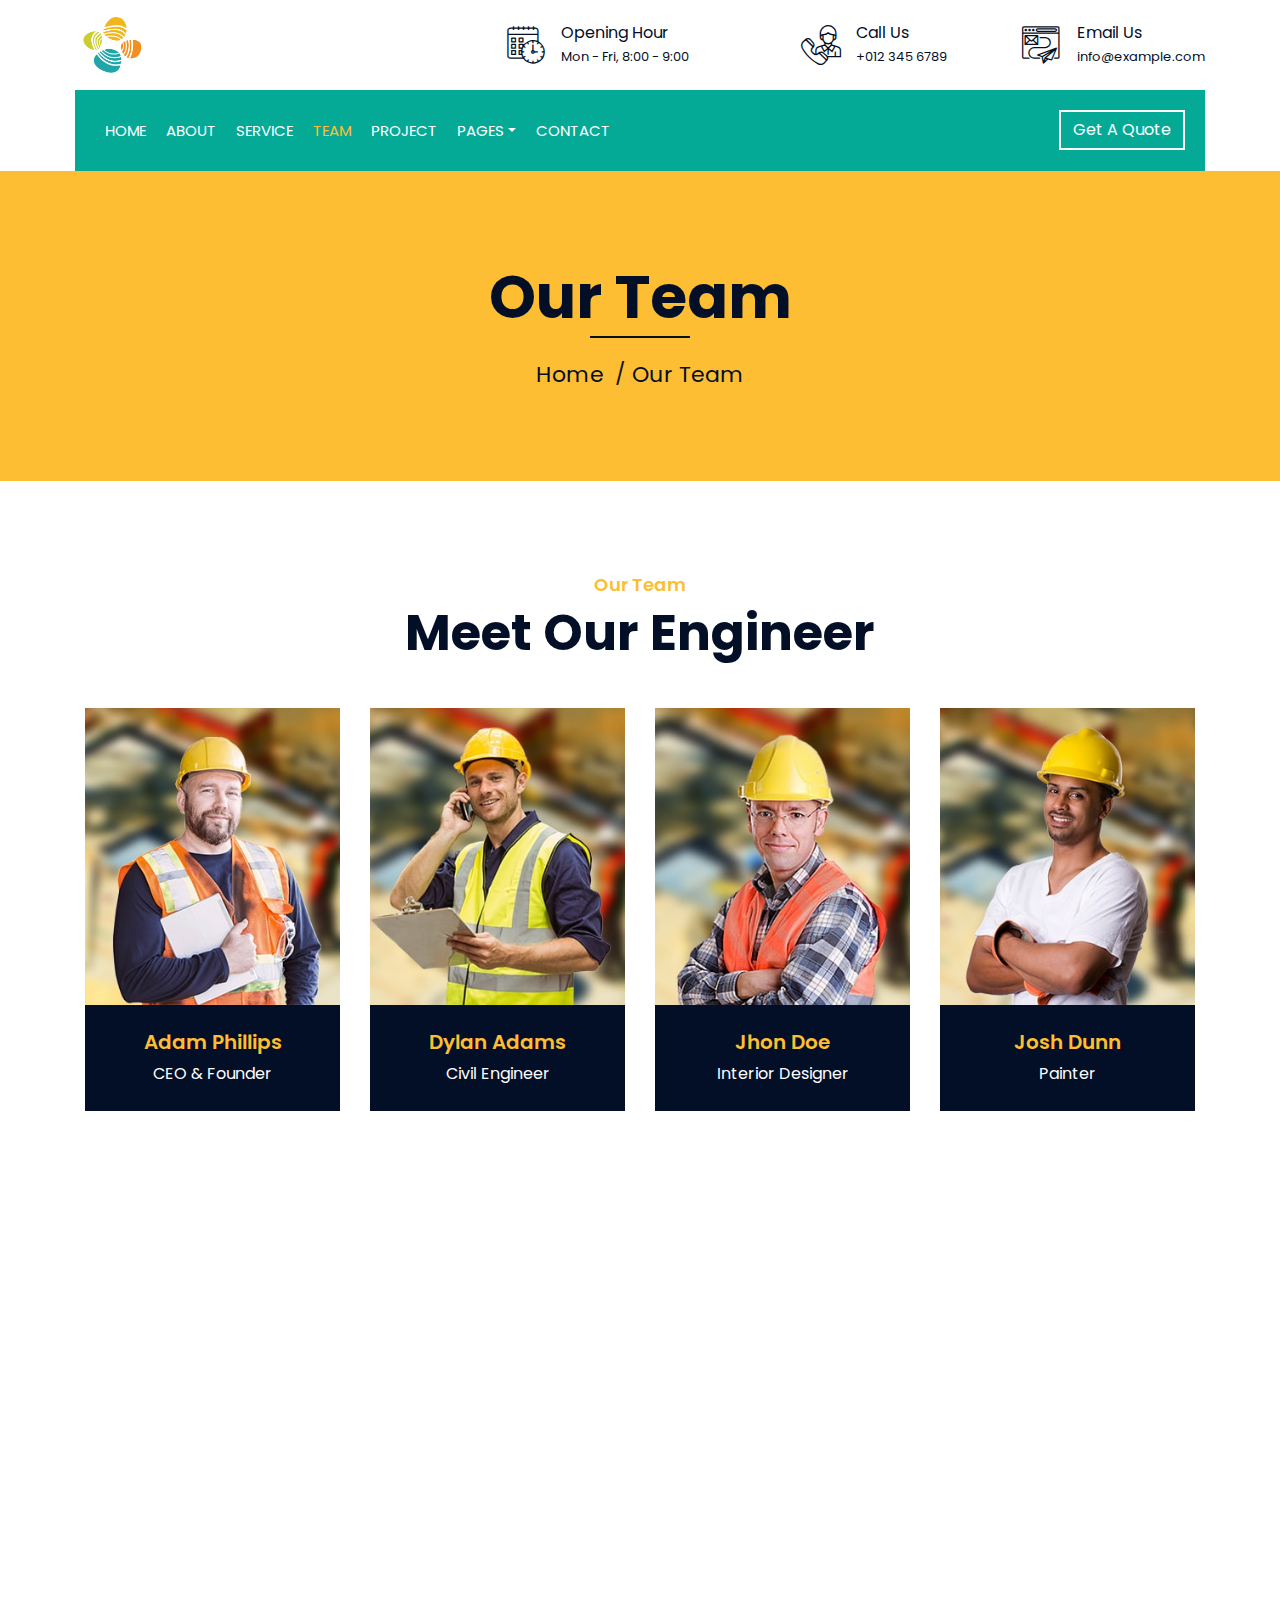
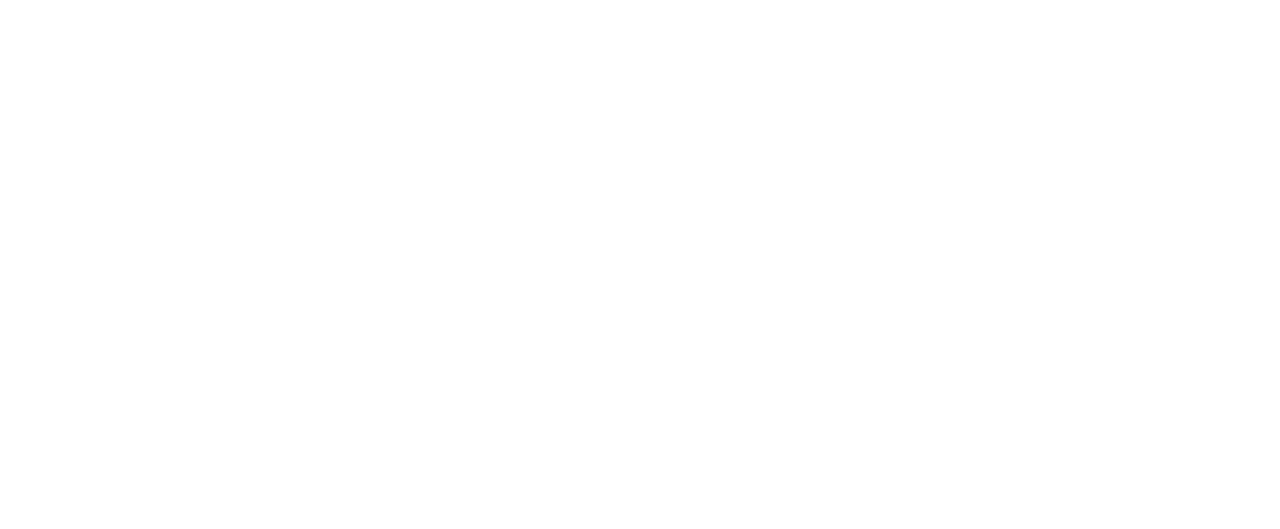
<file: team.html>
<!DOCTYPE html>
<html lang="en">
    <head>
        <meta charset="utf-8">
        <title>Builderz - Construction Company Website Template</title>
        <meta content="width=device-width, initial-scale=1.0" name="viewport">
        <meta content="Construction Company Website Template" name="keywords">
        <meta content="Construction Company Website Template" name="description">

        <!-- Favicon -->
        <link href="img/favicon.ico" rel="icon">

        <!-- Google Font -->
        <link href="https://fonts.googleapis.com/css2?family=Poppins:wght@100;200;300;400;500;600;700;800;900&display=swap" rel="stylesheet">

        <!-- CSS Libraries -->
        <link href="https://stackpath.bootstrapcdn.com/bootstrap/4.4.1/css/bootstrap.min.css" rel="stylesheet">
        <link href="https://cdnjs.cloudflare.com/ajax/libs/font-awesome/5.10.0/css/all.min.css" rel="stylesheet">
        <link href="lib/flaticon/font/flaticon.css" rel="stylesheet"> 
        <link href="lib/animate/animate.min.css" rel="stylesheet">
        <link href="lib/owlcarousel/assets/owl.carousel.min.css" rel="stylesheet">
        <link href="lib/lightbox/css/lightbox.min.css" rel="stylesheet">
        <link href="lib/slick/slick.css" rel="stylesheet">
        <link href="lib/slick/slick-theme.css" rel="stylesheet">

        <!-- Template Stylesheet -->
        <link href="css/style.css" rel="stylesheet">
    </head>

    <body>
        <div class="wrapper">
            <!-- Top Bar Start -->
            <div class="top-bar">
                <div class="container-fluid">
                    <div class="row align-items-center">
                        <div class="col-lg-4 col-md-12">
                            <div class="logo">
                                <a href="index.html">
                                    <!--<h1>Builderz</h1>-->
                                    <img src="img/Kaust Logo.png" alt="Logo">
                                </a>
                            </div>
                        </div>
                        <div class="col-lg-8 col-md-7 d-none d-lg-block">
                            <div class="row">
                                <div class="col-4">
                                    <div class="top-bar-item">
                                        <div class="top-bar-icon">
                                            <i class="flaticon-calendar"></i>
                                        </div>
                                        <div class="top-bar-text">
                                            <h3>Opening Hour</h3>
                                            <p>Mon - Fri, 8:00 - 9:00</p>
                                        </div>
                                    </div>
                                </div>
                                <div class="col-4">
                                    <div class="top-bar-item">
                                        <div class="top-bar-icon">
                                            <i class="flaticon-call"></i>
                                        </div>
                                        <div class="top-bar-text">
                                            <h3>Call Us</h3>
                                            <p>+012 345 6789</p>
                                        </div>
                                    </div>
                                </div>
                                <div class="col-4">
                                    <div class="top-bar-item">
                                        <div class="top-bar-icon">
                                            <i class="flaticon-send-mail"></i>
                                        </div>
                                        <div class="top-bar-text">
                                            <h3>Email Us</h3>
                                            <p>info@example.com</p>
                                        </div>
                                    </div>
                                </div>
                            </div>
                        </div>
                    </div>
                </div>
            </div>
            <!-- Top Bar End -->

            <!-- Nav Bar Start -->
            <div class="nav-bar">
                <div class="container-fluid">
                    <nav class="navbar navbar-expand-lg bg-dark navbar-dark">
                        <a href="#" class="navbar-brand">MENU</a>
                        <button type="button" class="navbar-toggler" data-toggle="collapse" data-target="#navbarCollapse">
                            <span class="navbar-toggler-icon"></span>
                        </button>

                        <div class="collapse navbar-collapse justify-content-between" id="navbarCollapse">
                            <div class="navbar-nav mr-auto">
                                <a href="index.html" class="nav-item nav-link">Home</a>
                                <a href="about.html" class="nav-item nav-link">About</a>
                                <a href="service.html" class="nav-item nav-link">Service</a>
                                <a href="team.html" class="nav-item nav-link active">Team</a>
                                <a href="portfolio.html" class="nav-item nav-link">Project</a>
                                <div class="nav-item dropdown">
                                    <a href="#" class="nav-link dropdown-toggle" data-toggle="dropdown">Pages</a>
                                    <div class="dropdown-menu">
                                        <a href="blog.html" class="dropdown-item">Blog Page</a>
                                        <a href="single.html" class="dropdown-item">Single Page</a>
                                    </div>
                                </div>
                                <a href="contact.html" class="nav-item nav-link">Contact</a>
                            </div>
                            <div class="ml-auto">
                                <a class="btn" href="#">Get A Quote</a>
                            </div>
                        </div>
                    </nav>
                </div>
            </div>
            <!-- Nav Bar End -->
            
            
            <!-- Page Header Start -->
            <div class="page-header">
                <div class="container">
                    <div class="row">
                        <div class="col-12">
                            <h2>Our Team</h2>
                        </div>
                        <div class="col-12">
                            <a href="">Home</a>
                            <a href="">Our Team</a>
                        </div>
                    </div>
                </div>
            </div>
            <!-- Page Header End -->


            <!-- Team Start -->
            <div class="team">
                <div class="container">
                    <div class="section-header text-center">
                        <p>Our Team</p>
                        <h2>Meet Our Engineer</h2>
                    </div>
                    <div class="row">
                        <div class="col-lg-3 col-md-6 wow fadeInUp" data-wow-delay="0.1s">
                            <div class="team-item">
                                <div class="team-img">
                                    <img src="img/team-1.jpg" alt="Team Image">
                                </div>
                                <div class="team-text">
                                    <h2>Adam Phillips</h2>
                                    <p>CEO & Founder</p>
                                </div>
                                <div class="team-social">
                                    <a class="social-tw" href=""><i class="fab fa-twitter"></i></a>
                                    <a class="social-fb" href=""><i class="fab fa-facebook-f"></i></a>
                                    <a class="social-li" href=""><i class="fab fa-linkedin-in"></i></a>
                                    <a class="social-in" href=""><i class="fab fa-instagram"></i></a>
                                </div>
                            </div>
                        </div>
                        <div class="col-lg-3 col-md-6 wow fadeInUp" data-wow-delay="0.2s">
                            <div class="team-item">
                                <div class="team-img">
                                    <img src="img/team-2.jpg" alt="Team Image">
                                </div>
                                <div class="team-text">
                                    <h2>Dylan Adams</h2>
                                    <p>Civil Engineer</p>
                                </div>
                                <div class="team-social">
                                    <a class="social-tw" href=""><i class="fab fa-twitter"></i></a>
                                    <a class="social-fb" href=""><i class="fab fa-facebook-f"></i></a>
                                    <a class="social-li" href=""><i class="fab fa-linkedin-in"></i></a>
                                    <a class="social-in" href=""><i class="fab fa-instagram"></i></a>
                                </div>
                            </div>
                        </div>
                        <div class="col-lg-3 col-md-6 wow fadeInUp" data-wow-delay="0.3s">
                            <div class="team-item">
                                <div class="team-img">
                                    <img src="img/team-3.jpg" alt="Team Image">
                                </div>
                                <div class="team-text">
                                    <h2>Jhon Doe</h2>
                                    <p>Interior Designer</p>
                                </div>
                                <div class="team-social">
                                    <a class="social-tw" href=""><i class="fab fa-twitter"></i></a>
                                    <a class="social-fb" href=""><i class="fab fa-facebook-f"></i></a>
                                    <a class="social-li" href=""><i class="fab fa-linkedin-in"></i></a>
                                    <a class="social-in" href=""><i class="fab fa-instagram"></i></a>
                                </div>
                            </div>
                        </div>
                        <div class="col-lg-3 col-md-6 wow fadeInUp" data-wow-delay="0.4s">
                            <div class="team-item">
                                <div class="team-img">
                                    <img src="img/team-4.jpg" alt="Team Image">
                                </div>
                                <div class="team-text">
                                    <h2>Josh Dunn</h2>
                                    <p>Painter</p>
                                </div>
                                <div class="team-social">
                                    <a class="social-tw" href=""><i class="fab fa-twitter"></i></a>
                                    <a class="social-fb" href=""><i class="fab fa-facebook-f"></i></a>
                                    <a class="social-li" href=""><i class="fab fa-linkedin-in"></i></a>
                                    <a class="social-in" href=""><i class="fab fa-instagram"></i></a>
                                </div>
                            </div>
                        </div>
                        <div class="col-lg-3 col-md-6 wow fadeInUp" data-wow-delay="0.1s">
                            <div class="team-item">
                                <div class="team-img">
                                    <img src="img/team-1.jpg" alt="Team Image">
                                </div>
                                <div class="team-text">
                                    <h2>Adam Phillips</h2>
                                    <p>CEO & Founder</p>
                                </div>
                                <div class="team-social">
                                    <a class="social-tw" href=""><i class="fab fa-twitter"></i></a>
                                    <a class="social-fb" href=""><i class="fab fa-facebook-f"></i></a>
                                    <a class="social-li" href=""><i class="fab fa-linkedin-in"></i></a>
                                    <a class="social-in" href=""><i class="fab fa-instagram"></i></a>
                                </div>
                            </div>
                        </div>
                        <div class="col-lg-3 col-md-6 wow fadeInUp" data-wow-delay="0.2s">
                            <div class="team-item">
                                <div class="team-img">
                                    <img src="img/team-2.jpg" alt="Team Image">
                                </div>
                                <div class="team-text">
                                    <h2>Dylan Adams</h2>
                                    <p>Civil Engineer</p>
                                </div>
                                <div class="team-social">
                                    <a class="social-tw" href=""><i class="fab fa-twitter"></i></a>
                                    <a class="social-fb" href=""><i class="fab fa-facebook-f"></i></a>
                                    <a class="social-li" href=""><i class="fab fa-linkedin-in"></i></a>
                                    <a class="social-in" href=""><i class="fab fa-instagram"></i></a>
                                </div>
                            </div>
                        </div>
                        <div class="col-lg-3 col-md-6 wow fadeInUp" data-wow-delay="0.3s">
                            <div class="team-item">
                                <div class="team-img">
                                    <img src="img/team-3.jpg" alt="Team Image">
                                </div>
                                <div class="team-text">
                                    <h2>Jhon Doe</h2>
                                    <p>Interior Designer</p>
                                </div>
                                <div class="team-social">
                                    <a class="social-tw" href=""><i class="fab fa-twitter"></i></a>
                                    <a class="social-fb" href=""><i class="fab fa-facebook-f"></i></a>
                                    <a class="social-li" href=""><i class="fab fa-linkedin-in"></i></a>
                                    <a class="social-in" href=""><i class="fab fa-instagram"></i></a>
                                </div>
                            </div>
                        </div>
                        <div class="col-lg-3 col-md-6 wow fadeInUp" data-wow-delay="0.4s">
                            <div class="team-item">
                                <div class="team-img">
                                    <img src="img/team-4.jpg" alt="Team Image">
                                </div>
                                <div class="team-text">
                                    <h2>Josh Dunn</h2>
                                    <p>Painter</p>
                                </div>
                                <div class="team-social">
                                    <a class="social-tw" href=""><i class="fab fa-twitter"></i></a>
                                    <a class="social-fb" href=""><i class="fab fa-facebook-f"></i></a>
                                    <a class="social-li" href=""><i class="fab fa-linkedin-in"></i></a>
                                    <a class="social-in" href=""><i class="fab fa-instagram"></i></a>
                                </div>
                            </div>
                        </div>
                    </div>
                </div>
            </div>
            <!-- Team End -->


            <!-- Footer Start -->
            <div class="footer wow fadeIn" data-wow-delay="0.3s">
                <div class="container">
                    <div class="row">
                        <div class="col-md-6 col-lg-3">
                            <div class="footer-contact">
                                <h2>Office Contact</h2>
                                <p><i class="fa fa-map-marker-alt"></i>123 Street, New York, USA</p>
                                <p><i class="fa fa-phone-alt"></i>+012 345 67890</p>
                                <p><i class="fa fa-envelope"></i>info@example.com</p>
                                <div class="footer-social">
                                    <a href=""><i class="fab fa-twitter"></i></a>
                                    <a href=""><i class="fab fa-facebook-f"></i></a>
                                    <a href=""><i class="fab fa-youtube"></i></a>
                                    <a href=""><i class="fab fa-instagram"></i></a>
                                    <a href=""><i class="fab fa-linkedin-in"></i></a>
                                </div>
                            </div>
                        </div>
                        <div class="col-md-6 col-lg-3">
                            <div class="footer-link">
                                <h2>Services Areas</h2>
                                <a href="">Building Construction</a>
                                <a href="">House Renovation</a>
                                <a href="">Architecture Design</a>
                                <a href="">Interior Design</a>
                                <a href="">Painting</a>
                            </div>
                        </div>
                        <div class="col-md-6 col-lg-3">
                            <div class="footer-link">
                                <h2>Useful Pages</h2>
                                <a href="">About Us</a>
                                <a href="">Contact Us</a>
                                <a href="">Our Team</a>
                                <a href="">Projects</a>
                                <a href="">Testimonial</a>
                            </div>
                        </div>
                        <div class="col-md-6 col-lg-3">
                            <div class="newsletter">
                                <h2>Newsletter</h2>
                                <p>
                                    Lorem ipsum dolor sit amet elit. Phasellus nec pretium mi. Curabitur facilisis ornare velit non vulpu
                                </p>
                                <div class="form">
                                    <input class="form-control" placeholder="Email here">
                                    <button class="btn">Submit</button>
                                </div>
                            </div>
                        </div>
                    </div>
                </div>
                <div class="container footer-menu">
                    <div class="f-menu">
                        <a href="">Terms of use</a>
                        <a href="">Privacy policy</a>
                        <a href="">Cookies</a>
                        <a href="">Help</a>
                        <a href="">FQAs</a>
                    </div>
                </div>
                <div class="container copyright">
                    <div class="row">
                        <div class="col-md-6">
                            <p>&copy; <a href="#">Your Site Name</a>, All Right Reserved.</p>
                        </div>
                        <div class="col-md-6">
                            <p>Designed By <a href="https://htmlcodex.com">HTML Codex</a></p>
                        </div>
                    </div>
                </div>
            </div>
            <!-- Footer End -->

            <a href="#" class="back-to-top"><i class="fa fa-chevron-up"></i></a>
        </div>

        <!-- JavaScript Libraries -->
        <script src="https://code.jquery.com/jquery-3.4.1.min.js"></script>
        <script src="https://stackpath.bootstrapcdn.com/bootstrap/4.4.1/js/bootstrap.bundle.min.js"></script>
        <script src="lib/easing/easing.min.js"></script>
        <script src="lib/wow/wow.min.js"></script>
        <script src="lib/owlcarousel/owl.carousel.min.js"></script>
        <script src="lib/isotope/isotope.pkgd.min.js"></script>
        <script src="lib/lightbox/js/lightbox.min.js"></script>
        <script src="lib/waypoints/waypoints.min.js"></script>
        <script src="lib/counterup/counterup.min.js"></script>
        <script src="lib/slick/slick.min.js"></script>

        <!-- Template Javascript -->
        <script src="js/main.js"></script>
    </body>
</html>
</file>
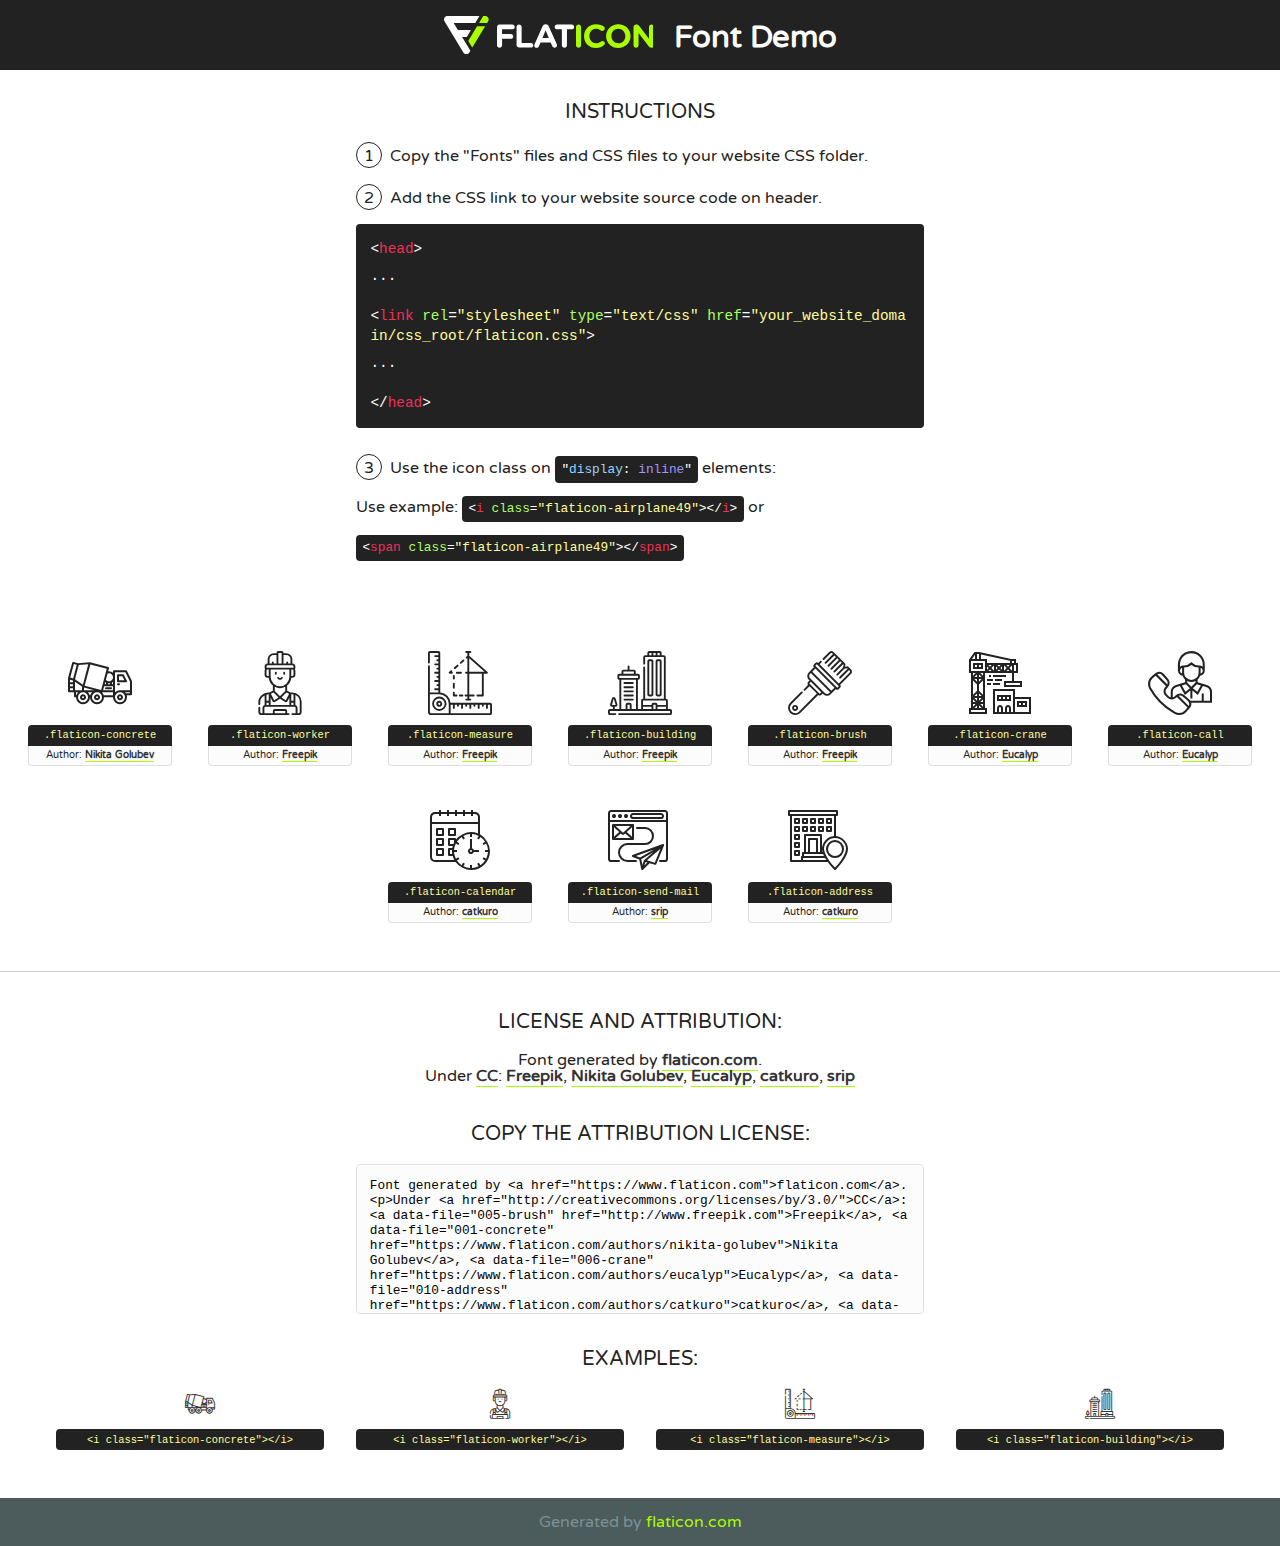
<file: lib/flaticon/font/flaticon.html>
<!DOCTYPE html>
<!--
  Flaticon icon font: Flaticon
  Creation date: 23/08/2020 07:24
-->
<html>
<!DOCTYPE html>
<html>

<head>
    <title>Flaticon WebFont</title>
    <link href="http://fonts.googleapis.com/css?family=Varela+Round" rel="stylesheet" type="text/css" />
    <link rel="stylesheet" type="text/css" href="flaticon.css">
    <meta charset="UTF-8">
    <style>
    html, body, div, span, applet, object, iframe,
    h1, h2, h3, h4, h5, h6, p, blockquote, pre,
    a, abbr, acronym, address, big, cite, code,
    del, dfn, em, img, ins, kbd, q, s, samp,
    small, strike, strong, sub, sup, tt, var,
    b, u, i, center,
    dl, dt, dd, ol, ul, li,
    fieldset, form, label, legend,
    table, caption, tbody, tfoot, thead, tr, th, td,
    article, aside, canvas, details, embed, 
    figure, figcaption, footer, header, hgroup, 
    menu, nav, output, ruby, section, summary,
    time, mark, audio, video {
        margin: 0;
        padding: 0;
        border: 0;
        font-size: 100%;
        font: inherit;
        vertical-align: baseline;
    }
    /* HTML5 display-role reset for older browsers */
    article, aside, details, figcaption, figure, 
    footer, header, hgroup, menu, nav, section {
        display: block;
    }
    body {
        line-height: 1;
    }
    ol, ul {
        list-style: none;
    }
    blockquote, q {
        quotes: none;
    }
    blockquote:before, blockquote:after,
    q:before, q:after {
        content: '';
        content: none;
    }
    table {
        border-collapse: collapse;
        border-spacing: 0;
    }
    body {
        font-family: 'Varela Round', Helvetica, Arial, sans-serif;
        font-size: 16px;
        color: #222;
    }
    a {
        color: #333;
        border-bottom: 1px solid #a9fd00;
        font-weight: bold;
        text-decoration: none;
    }
    * {
        -moz-box-sizing: border-box;
        -webkit-box-sizing: border-box;
        box-sizing: border-box;
        margin: 0;
        padding: 0;
    }
    [class^="flaticon-"]:before, [class*=" flaticon-"]:before, [class^="flaticon-"]:after, [class*=" flaticon-"]:after {
        font-family: Flaticon;
        font-size: 30px;
        font-style: normal;
        margin-left: 20px;
        color: #333;
    }
    .wrapper {
        max-width: 600px;
        margin: auto;
        padding: 0 1em;
    }
    .title {
        font-size: 1.25em;
        text-align: center;
        margin-bottom: 1em;
        text-transform: uppercase;
    }
    header {
        text-align: center;
        background-color: #222;
        color: #fff;
        padding: 1em;
    }
    header .logo {
        width: 210px;
        height: 38px;
        display: inline-block;
        vertical-align: middle;
        margin-right: 1em;
        border: none;
    }
    header strong {
        font-size: 1.95em;
        font-weight: bold;
        vertical-align: middle;
        margin-top: 5px;
        display: inline-block;
    }
    .demo {
        margin: 2em auto;
        line-height: 1.25em;
    }
    .demo ul li {
        margin-bottom: 1em;
    }
    .demo ul li .num {
        color: #222;
        border-radius: 20px;
        display: inline-block;
        width: 26px;
        padding: 3px;
        height: 26px;
        text-align: center;
        margin-right: 0.5em;
        border: 1px solid #222;
    }
    .demo ul li code {
        background-color: #222;
        border-radius: 4px;
        padding: 0.25em 0.5em;
        display: inline-block;
        color: #fff;
        font-family: Consolas,Monaco,Lucida Console,Liberation Mono,DejaVu Sans Mono,Bitstream Vera Sans Mono,Courier New, monospace;
        font-weight: lighter;
        margin-top: 1em;
        font-size: 0.8em;
        word-break: break-all;
    }
    .demo ul li code.big {
        padding: 1em;
        font-size: 0.9em;
    }
    .demo ul li code .red {
        color: #EF3159;
    }
    .demo ul li code .green {
        color: #ACFF65;
    }
    .demo ul li code .yellow {
        color: #FFFF99;
    }
    .demo ul li code .blue {
        color: #99D3FF;
    }
    .demo ul li code .purple {
        color: #A295FF;
    }
    .demo ul li code .dots {
        margin-top: 0.5em;
        display: block;
    }
    #glyphs {
        border-bottom: 1px solid #ccc;
        padding: 2em 0;
        text-align: center;
    }
    .glyph {
        display: inline-block;
        width: 9em;
        margin: 1em;
        text-align: center;
        vertical-align: top;
        background: #FFF;
    }
    .glyph .glyph-icon {
        padding: 10px;
        display: block;
        font-family:"Flaticon";
        font-size: 64px;
        line-height: 1;
    }
    .glyph .glyph-icon:before {
        font-size: 64px;
        color: #222;
        margin-left: 0;
    }
    .class-name {
        font-size: 0.65em;
        background-color: #222;
        color: #fff;
        border-radius: 4px 4px 0 0;
        padding: 0.5em;
        color: #FFFF99;
        font-family: Consolas,Monaco,Lucida Console,Liberation Mono,DejaVu Sans Mono,Bitstream Vera Sans Mono,Courier New, monospace;
    }
    .author-name {
        font-size: 0.6em;
        background-color: #fcfcfd;
        border: 1px solid #DEDEE4;
        border-top: 0;
        border-radius: 0 0 4px 4px;
        padding: 0.5em;
    }
    .class-name:last-child {
        font-size: 10px;
        color:#888;
    }
    .class-name:last-child a {
        font-size: 10px;
        color:#555;
    }
    .class-name:last-child a:hover {
        color:#a9fd00;
    }
    .glyph > input {
        display: block;
        width: 100px;
        margin: 5px auto;
        text-align: center;
        font-size: 12px;
        cursor: text;
    }
    .glyph > input.icon-input {
        font-family:"Flaticon";
        font-size: 16px;
        margin-bottom: 10px;
    }
    .attribution .title {
        margin-top: 2em;
    }
    .attribution textarea {
        background-color: #fcfcfd;
        padding: 1em;
        border: none;
        box-shadow: none;
        border: 1px solid #DEDEE4;
        border-radius: 4px;
        resize: none;
        width: 100%;
        height: 150px;
        font-size: 0.8em;
        font-family: Consolas,Monaco,Lucida Console,Liberation Mono,DejaVu Sans Mono,Bitstream Vera Sans Mono,Courier New, monospace;
        -webkit-appearance: none;
    }
    .iconsuse {
        margin: 2em auto;
        text-align: center;
        max-width: 1200px;
    }
    .iconsuse:after {
        content: '';
        display: table;
        clear: both;
    }
    .iconsuse .image {
        float: left;
        width: 25%;
        padding: 0 1em;
    }
    .iconsuse .image p {
        margin-bottom: 1em;
    }
    .iconsuse .image span {
        display: block;
        font-size: 0.65em;
        background-color: #222;
        color: #fff;
        border-radius: 4px;
        padding: 0.5em;
        color: #FFFF99;
        margin-top: 1em;
        font-family: Consolas,Monaco,Lucida Console,Liberation Mono,DejaVu Sans Mono,Bitstream Vera Sans Mono,Courier New, monospace;
    }
    #footer {
        text-align: center;
        background-color: #4C5B5C;
        color: #7c9192;
        padding: 1em;
    }
    #footer a {
        border: none;
        color: #a9fd00;
        font-weight: normal;
    }
    @media (max-width: 960px) {
        .iconsuse .image {
            width: 50%;
        }
    }
    @media (max-width: 560px) {
        .iconsuse .image {
            width: 100%;
        }
    }
    </style>
</head>

<body class="characters-off">

    <header>
        <a href="https://www.flaticon.com" target="_blank" class="logo">
            <svg version="1.1" xmlns="http://www.w3.org/2000/svg" xmlns:xlink="http://www.w3.org/1999/xlink" xmlns:a="http://ns.adobe.com/AdobeSVGViewerExtensions/3.0/" viewBox="0 0 560.875 102.036" enable-background="new 0 0 560.875 102.036" xml:space="preserve">
                <defs>
                </defs>
                <g>
                    <g class="letters">
                        <path fill="#ffffff" d="M141.596,29.675c0-3.777,2.985-6.767,6.764-6.767h34.438c3.426,0,6.15,2.728,6.15,6.15
                        c0,3.43-2.724,6.149-6.15,6.149h-27.674v13.091h23.719c3.429,0,6.151,2.724,6.151,6.15c0,3.43-2.723,6.149-6.151,6.149h-23.719
                        v17.574c0,3.773-2.986,6.761-6.764,6.761c-3.779,0-6.764-2.989-6.764-6.761V29.675z"></path>
                        <path fill="#ffffff" d="M193.844,29.149c0-3.781,2.985-6.767,6.764-6.767c3.776,0,6.763,2.985,6.763,6.767v42.957h25.039
                        c3.426,0,6.149,2.726,6.149,6.153c0,3.425-2.723,6.15-6.149,6.15h-31.802c-3.779,0-6.764-2.986-6.764-6.768V29.149z"></path>
                        <path fill="#ffffff" d="M241.891,75.71l21.438-48.407c1.492-3.341,4.215-5.357,7.906-5.357h0.792
                        c3.686,0,6.323,2.017,7.815,5.357l21.439,48.407c0.436,0.967,0.701,1.845,0.701,2.723c0,3.602-2.809,6.501-6.414,6.501
                        c-3.161,0-5.269-1.845-6.499-4.655l-4.132-9.661h-27.059l-4.301,10.102c-1.144,2.631-3.426,4.214-6.237,4.214
                        c-3.517,0-6.24-2.81-6.24-6.325C241.1,77.64,241.451,76.677,241.891,75.71z M279.932,58.666l-8.521-20.297l-8.526,20.297H279.932
                        z"></path>
                        <path fill="#ffffff" d="M314.864,35.387H301.86c-3.429,0-6.239-2.813-6.239-6.238c0-3.429,2.811-6.24,6.239-6.24h39.533
                        c3.426,0,6.237,2.811,6.237,6.24c0,3.425-2.811,6.238-6.237,6.238h-13.001v42.785c0,3.773-2.99,6.761-6.764,6.761
                        c-3.779,0-6.764-2.989-6.764-6.761V35.387z"></path>
                        <path fill="#A9FD00" d="M352.615,29.149c0-3.781,2.985-6.767,6.767-6.767c3.774,0,6.761,2.985,6.761,6.767v49.024
                        c0,3.773-2.987,6.761-6.761,6.761c-3.781,0-6.767-2.989-6.767-6.761V29.149z"></path>
                        <path fill="#A9FD00" d="M374.132,53.836v-0.179c0-17.481,13.178-31.801,32.065-31.801c9.22,0,15.459,2.458,20.557,6.238
                        c1.402,1.054,2.637,2.985,2.637,5.357c0,3.692-2.985,6.59-6.681,6.59c-1.845,0-3.071-0.702-4.044-1.319
                        c-3.776-2.813-7.729-4.393-12.562-4.393c-10.364,0-17.831,8.611-17.831,19.154v0.173c0,10.542,7.291,19.329,17.831,19.329
                        c5.715,0,9.492-1.756,13.359-4.834c1.049-0.874,2.458-1.491,4.039-1.491c3.429,0,6.325,2.813,6.325,6.236
                        c0,2.106-1.056,3.78-2.282,4.834c-5.539,4.834-12.036,7.733-21.878,7.733C387.572,85.464,374.132,71.493,374.132,53.836z"></path>
                        <path fill="#A9FD00" d="M433.009,53.836v-0.179c0-17.481,13.79-31.801,32.766-31.801c18.981,0,32.592,14.143,32.592,31.628v0.173
                        c0,17.483-13.785,31.807-32.769,31.807C446.625,85.464,433.009,71.32,433.009,53.836z M484.224,53.836v-0.179
                        c0-10.539-7.725-19.326-18.626-19.326c-10.893,0-18.449,8.611-18.449,19.154v0.173c0,10.542,7.73,19.329,18.626,19.329
                        C476.676,72.986,484.224,64.378,484.224,53.836z"></path>
                        <path fill="#A9FD00" d="M506.233,29.321c0-3.774,2.99-6.763,6.767-6.763h1.401c3.252,0,5.183,1.583,7.029,3.953l26.093,34.265
                        V29.059c0-3.692,2.99-6.677,6.681-6.677c3.683,0,6.671,2.985,6.671,6.677v48.934c0,3.78-2.987,6.765-6.764,6.765h-0.436
                        c-3.257,0-5.188-1.581-7.034-3.953l-27.056-35.492v32.944c0,3.687-2.985,6.676-6.678,6.676c-3.683,0-6.673-2.989-6.673-6.676
                        V29.321z"></path>
                    </g>
                    <g class="insignia">
                        <path fill="#ffffff" d="M48.372,56.137h12.517l11.156-18.537H37.186L25.688,18.539h57.825L94.668,0H9.271
                        C5.925,0,2.842,1.801,1.198,4.716c-1.644,2.907-1.593,6.482,0.134,9.343l50.38,83.501c1.678,2.781,4.689,4.476,7.938,4.476
                        c3.246,0,6.257-1.695,7.935-4.476l2.898-4.804L48.372,56.137z"></path>
                        <g class="i">
                            <path fill="#A9FD00" d="M93.575,18.539h0.031v0.004l21.652,0.004l2.705-4.488c1.727-2.861,1.778-6.436,0.133-9.343
                            C116.454,1.801,113.371,0,110.026,0h-5.294L93.575,18.539z"></path>
                            <polygon fill="#A9FD00" points="88.291,27.356 64.725,66.486 75.519,84.404 109.942,27.356"></polygon>
                        </g>
                    </g>
                </g>
            </svg>
        </a>
        <strong>Font Demo</strong>
    </header>


    <section class="demo wrapper">

        <p class="title">Instructions</p>

        <ul>
            <li>
                <span class="num">1</span>Copy the "Fonts" files and CSS files to your website CSS folder.
            </li>
            <li>
                <span class="num">2</span>Add the CSS link to your website source code on header.
                <code class="big">
                    &lt;<span class="red">head</span>&gt;
                    <br/><span class="dots">...</span>
                    <br/>&lt;<span class="red">link</span> <span class="green">rel</span>=<span class="yellow">"stylesheet"</span> <span class="green">type</span>=<span class="yellow">"text/css"</span> <span class="green">href</span>=<span class="yellow">"your_website_domain/css_root/flaticon.css"</span>&gt;
                    <br/><span class="dots">...</span>
                    <br/>&lt;/<span class="red">head</span>&gt;
                </code>
            </li>

            <li>
                <p>
                    <span class="num">3</span>Use the icon class on <code>"<span class="blue">display</span>:<span class="purple"> inline</span>"</code> elements:
                    <br />
                    Use example: <code>&lt;<span class="red">i</span> <span class="green">class</span>=<span class="yellow">&quot;flaticon-airplane49&quot;</span>&gt;&lt;/<span class="red">i</span>&gt;</code> or <code>&lt;<span class="red">span</span> <span class="green">class</span>=<span class="yellow">&quot;flaticon-airplane49&quot;</span>&gt;&lt;/<span class="red">span</span>&gt;</code>
            </li>
        </ul>

    </section>




   <section id="glyphs">          
    
      
        <div class="glyph"><div class="glyph-icon flaticon-concrete"></div>
            <div class="class-name">.flaticon-concrete</div>
            <div class="author-name">Author: <a data-file="001-concrete" href="https://www.flaticon.com/authors/nikita-golubev">Nikita Golubev</a> </div> 
        </div>        
        
        <div class="glyph"><div class="glyph-icon flaticon-worker"></div>
            <div class="class-name">.flaticon-worker</div>
            <div class="author-name">Author: <a data-file="002-worker" href="http://www.freepik.com">Freepik</a> </div> 
        </div>        
        
        <div class="glyph"><div class="glyph-icon flaticon-measure"></div>
            <div class="class-name">.flaticon-measure</div>
            <div class="author-name">Author: <a data-file="003-measure" href="http://www.freepik.com">Freepik</a> </div> 
        </div>        
        
        <div class="glyph"><div class="glyph-icon flaticon-building"></div>
            <div class="class-name">.flaticon-building</div>
            <div class="author-name">Author: <a data-file="004-building" href="http://www.freepik.com">Freepik</a> </div> 
        </div>        
        
        <div class="glyph"><div class="glyph-icon flaticon-brush"></div>
            <div class="class-name">.flaticon-brush</div>
            <div class="author-name">Author: <a data-file="005-brush" href="http://www.freepik.com">Freepik</a> </div> 
        </div>        
        
        <div class="glyph"><div class="glyph-icon flaticon-crane"></div>
            <div class="class-name">.flaticon-crane</div>
            <div class="author-name">Author: <a data-file="006-crane" href="https://www.flaticon.com/authors/eucalyp">Eucalyp</a> </div> 
        </div>        
        
        <div class="glyph"><div class="glyph-icon flaticon-call"></div>
            <div class="class-name">.flaticon-call</div>
            <div class="author-name">Author: <a data-file="007-call" href="https://www.flaticon.com/authors/eucalyp">Eucalyp</a> </div> 
        </div>        
        
        <div class="glyph"><div class="glyph-icon flaticon-calendar"></div>
            <div class="class-name">.flaticon-calendar</div>
            <div class="author-name">Author: <a data-file="008-calendar" href="https://www.flaticon.com/authors/catkuro">catkuro</a> </div> 
        </div>        
        
        <div class="glyph"><div class="glyph-icon flaticon-send-mail"></div>
            <div class="class-name">.flaticon-send-mail</div>
            <div class="author-name">Author: <a data-file="009-send-mail" href="https://www.flaticon.com/authors/srip">srip</a> </div> 
        </div>        
        
        <div class="glyph"><div class="glyph-icon flaticon-address"></div>
            <div class="class-name">.flaticon-address</div>
            <div class="author-name">Author: <a data-file="010-address" href="https://www.flaticon.com/authors/catkuro">catkuro</a> </div> 
        </div>        
        

    </section>



    <section class="attribution wrapper"   style="text-align:center;">

      <div class="title">License and attribution:</div><div class="attrDiv">Font generated by <a href="https://www.flaticon.com">flaticon.com</a>. <div><p>Under <a href="http://creativecommons.org/licenses/by/3.0/">CC</a>: <a data-file="005-brush" href="http://www.freepik.com">Freepik</a>, <a data-file="001-concrete" href="https://www.flaticon.com/authors/nikita-golubev">Nikita Golubev</a>, <a data-file="006-crane" href="https://www.flaticon.com/authors/eucalyp">Eucalyp</a>, <a data-file="010-address" href="https://www.flaticon.com/authors/catkuro">catkuro</a>, <a data-file="009-send-mail" href="https://www.flaticon.com/authors/srip">srip</a></p>  </div>
      </div>
      <div class="title">Copy the Attribution License:</div>

    <textarea onclick="this.focus();this.select();">Font generated by &lt;a href=&quot;https://www.flaticon.com&quot;&gt;flaticon.com&lt;/a&gt;. <p>Under <a href="http://creativecommons.org/licenses/by/3.0/">CC</a>: <a data-file="005-brush" href="http://www.freepik.com">Freepik</a>, <a data-file="001-concrete" href="https://www.flaticon.com/authors/nikita-golubev">Nikita Golubev</a>, <a data-file="006-crane" href="https://www.flaticon.com/authors/eucalyp">Eucalyp</a>, <a data-file="010-address" href="https://www.flaticon.com/authors/catkuro">catkuro</a>, <a data-file="009-send-mail" href="https://www.flaticon.com/authors/srip">srip</a></p>  
     </textarea>

    </section>

    <section class="iconsuse">

          <div class="title">Examples:</div>            
             
            <div class="image">
                <p>
                    <i class="glyph-icon flaticon-concrete"></i> 
                    <span>&lt;i class=&quot;flaticon-concrete&quot;&gt;&lt;/i&gt;</span>
                </p>
            </div>
            
            <div class="image">
                <p>
                    <i class="glyph-icon flaticon-worker"></i> 
                    <span>&lt;i class=&quot;flaticon-worker&quot;&gt;&lt;/i&gt;</span>
                </p>
            </div>
            
            <div class="image">
                <p>
                    <i class="glyph-icon flaticon-measure"></i> 
                    <span>&lt;i class=&quot;flaticon-measure&quot;&gt;&lt;/i&gt;</span>
                </p>
            </div>
            
            <div class="image">
                <p>
                    <i class="glyph-icon flaticon-building"></i> 
                    <span>&lt;i class=&quot;flaticon-building&quot;&gt;&lt;/i&gt;</span>
                </p>
            </div>
                       
        </div>
                            
    </section>

<div id="footer">
    <div>Generated by <a href="https://www.flaticon.com">flaticon.com</a>
    </div>
</div>



</body>
</html>
</file>
<file: lib/flaticon/font/flaticon.css>
/*
  	Flaticon icon font: Flaticon
  	Creation date: 23/08/2020 07:24
  	*/

@font-face {
  font-family: "Flaticon";
  src: url("./Flaticon.eot");
  src: url("./Flaticon.eot?#iefix") format("embedded-opentype"),
       url("./Flaticon.woff2") format("woff2"),
       url("./Flaticon.woff") format("woff"),
       url("./Flaticon.ttf") format("truetype"),
       url("./Flaticon.svg#Flaticon") format("svg");
  font-weight: normal;
  font-style: normal;
}

@media screen and (-webkit-min-device-pixel-ratio:0) {
  @font-face {
    font-family: "Flaticon";
    src: url("./Flaticon.svg#Flaticon") format("svg");
  }
}

[class^="flaticon-"]:before, [class*=" flaticon-"]:before,
[class^="flaticon-"]:after, [class*=" flaticon-"]:after {   
  font-family: Flaticon;
        font-size: 20px;
font-style: normal;
margin-left: 20px;
}

.flaticon-concrete:before { content: "\f100"; }
.flaticon-worker:before { content: "\f101"; }
.flaticon-measure:before { content: "\f102"; }
.flaticon-building:before { content: "\f103"; }
.flaticon-brush:before { content: "\f104"; }
.flaticon-crane:before { content: "\f105"; }
.flaticon-call:before { content: "\f106"; }
.flaticon-calendar:before { content: "\f107"; }
.flaticon-send-mail:before { content: "\f108"; }
.flaticon-address:before { content: "\f109"; }
</file>
<file: css/style.css>
/*******************************/
/********* General CSS *********/
/*******************************/
body {
    color: #666666;
    background: #dddddd;
    font-family: 'Poppins', sans-serif;
    font-weight: 400;
}

h1,
h2, 
h3, 
h4,
h5, 
h6 {
    color: #030f27;
}

a {
    color: #666666;
    transition: .3s;
}

a:hover,
a:active,
a:focus {
    color: #cafff4;
    outline: none;
    text-decoration: none;
}

.btn:focus {
    box-shadow: none;
}

.wrapper {
    position: relative;
    width: 100%;
    max-width: 1366px;
    margin: 0 auto;
    background: #ffffff;
}

.back-to-top {
    position: fixed;
    display: none;
    background:  #cafff4 ;
    color: #121518;
    width: 44px;
    height: 44px;
    text-align: center;
    line-height: 1;
    font-size: 22px;
    right: 15px;
    bottom: 15px;
    transition: background 0.5s;
    z-index: 9;
}

.back-to-top:hover {
    color:  #cafff4;
    background: #121518;
}

.back-to-top i {
    padding-top: 10px;
}

.btn {
    transition: .3s;
}


/**********************************/
/********** Top Bar CSS ***********/
/**********************************/
.top-bar {
    position: relative;
    height: 90px;
    background:  hsl(120, 100%, 100%);
}

.top-bar .logo {
    padding: 15px 0;
    text-align: left;
    overflow: hidden;
}

.top-bar .logo h1 {
    margin: 0;
    color: #030f27;
    font-size: 60px;
    line-height: 60px;
    font-weight: 700;
}

.top-bar .logo img {
    max-width: 100%;
    max-height: 60px;
}

.top-bar .top-bar-item {
    display: flex;
    align-items: center;
    justify-content: flex-end;
}

.top-bar .top-bar-icon {
    width: 40px;
    display: flex;
    align-items: center;
    justify-content: center;
}

.top-bar .top-bar-icon [class^="flaticon-"]::before {
    margin: 0;
    color: #030f27;
    font-size: 40px;
}

.top-bar .top-bar-text {
    padding-left: 15px;
}

.top-bar .top-bar-text h3 {
    margin: 0 0 5px 0;
    color: #030f27;
    font-size: 16px;
    font-weight: 400;
}

.top-bar .top-bar-text p {
    margin: 0;
    color: #030f27;
    font-size: 13px;
    font-weight: 400;
}

@media (min-width: 992px) {
    .top-bar {
        padding: 0 60px;
    }
}

@media (max-width: 991.98px) {
    .top-bar .logo {
        text-align: center;
    }
}


/**********************************/
/*********** Nav Bar CSS **********/
/**********************************/
.nav-bar {
    position: relative;
    background:#ffffff;
    transition: .3s;
}

.nav-bar .container-fluid {
    padding: 0;
}

.nav-bar.nav-sticky {
    position: fixed;
    top: 0;
    width: 100%;
    max-width: 1366px;
    box-shadow: 0 2px 5px rgba(0, 0, 0, .3);
    z-index: 999;
}

.nav-bar .navbar {
    height: 100%;
    background: #05aa97 !important;
}

.navbar-dark .navbar-nav .nav-link,
.navbar-dark .navbar-nav .nav-link:focus,
.navbar-dark .navbar-nav .nav-link:hover,
.navbar-dark .navbar-nav .nav-link.active {
    padding: 10px 10px 8px 10px;
    color: #ffffff;
}

.navbar-dark .navbar-nav .nav-link:hover,
.navbar-dark .navbar-nav .nav-link.active {
    color: #fdbe33;
    transition: none;
}

.nav-bar .dropdown-menu {
    margin-top: 0;
    border: 0;
    border-radius: 0;
    background: #f8f9fa;
}

.nav-bar .btn {
    color: #ffffff;
    border: 2px solid #ffffff;
    border-radius: 0;
}

.nav-bar .btn:hover {
    color: #030f27;
    background: #fdbe33;
    border-color: #fdbe33;
}

@media (min-width: 992px) {
    .nav-bar {
        padding: 0 75px;
    }
    
    .nav-bar.nav-sticky {
        padding: 0;
    }
    
    .nav-bar .navbar {
        padding: 20px;
    }
    
    .nav-bar .navbar-brand {
        display: none;
    }
    
    .nav-bar a.nav-link {
        padding: 8px 15px;
        font-size: 15px;
        text-transform: uppercase;
    }
}

@media (max-width: 991.98px) {
    .nav-bar .navbar {
        padding: 15px;
    }
    
    .nav-bar a.nav-link {
        padding: 5px;
    }
    
    .nav-bar .dropdown-menu {
        box-shadow: none;
    }
    
    .nav-bar .btn {
        display: none;
    }
}


/*******************************/
/******** Carousel CSS *********/
/*******************************/
.carousel {
    position: relative;
    width: 100%;
    height: calc(100vh - 170px);
    min-height: 400px;
    margin: 0 auto;
    text-align: center;
    overflow: hidden;
}

.carousel .carousel-inner,
.carousel .carousel-item {
    position: relative;
    width: 100%;
    height: 100%;
}

.carousel .carousel-item img {
    width: 100%;
    height: 100%;
    object-fit: cover;
}

.carousel .carousel-item::after {
    position: absolute;
    content: "";
    width: 100%;
    height: 100%;
    top: 0;
    left: 0;
    background: rgba(0, 0, 0, .3);
    z-index: 1;
}

.carousel .carousel-caption {
    position: absolute;
    top: 0;
    bottom: 0;
    display: flex;
    align-items: center;
    justify-content: center;
    flex-direction: column;
    height: calc(100vh - 170px);
    min-height: 400px;
}

.carousel .carousel-caption p {
    color: #ffffff;
    font-size: 30px;
    margin-bottom: 15px;
    letter-spacing: 1px;
}

.carousel .carousel-caption h1 {
    color: #ffffff;
    font-size: 60px;
    font-weight: 700;
    margin-bottom: 35px;
}

.carousel .carousel-caption .btn {
    padding: 15px 35px;
    font-size: 18px;
    font-weight: 500;
    letter-spacing: 1px;
    text-transform: uppercase;
    color: #ffffff;
    background: transparent;
    border: 2px solid #ffffff;
    border-radius: 0;
    transition: .3s;
}

.carousel .carousel-caption .btn:hover {
    color: #030f27;
    background: #fdbe33;
    border-color: #fdbe33;
}

@media (max-width: 767.98px) {
    .carousel .carousel-caption h1 {
        font-size: 40px;
        font-weight: 700;
    }
    
    .carousel .carousel-caption p {
        font-size: 20px;
    }
    
    .carousel .carousel-caption .btn {
        padding: 12px 30px;
        font-size: 18px;
        font-weight: 500;
        letter-spacing: 0;
    }
}

@media (max-width: 575.98px) {
    .carousel .carousel-caption h1 {
        font-size: 30px;
        font-weight: 500;
    }
    
    .carousel .carousel-caption p {
        font-size: 16px;
    }
    
    .carousel .carousel-caption .btn {
        padding: 10px 25px;
        font-size: 16px;
        font-weight: 400;
        letter-spacing: 0;
    }
}

.carousel .animated {
    -webkit-animation-duration: 1.5s;
    animation-duration: 1.5s;
}


/*******************************/
/******* Page Header CSS *******/
/*******************************/
.page-header {
    position: relative;
    margin-bottom: 45px;
    padding: 90px 0;
    text-align: center;
    background: #fdbe33;
}

.page-header h2 {
    position: relative;
    color: #030f27;
    font-size: 60px;
    font-weight: 700;
    margin-bottom: 20px;
    padding-bottom: 5px;
}

.page-header h2::after {
    position: absolute;
    content: "";
    width: 100px;
    height: 2px;
    left: calc(50% - 50px);
    bottom: 0;
    background: #030f27;
}

.page-header a {
    position: relative;
    padding: 0 12px;
    font-size: 22px;
    color: #030f27;
}

.page-header a:hover {
    color: #ffffff;
}

.page-header a::after {
    position: absolute;
    content: "/";
    width: 8px;
    height: 8px;
    top: -2px;
    right: -7px;
    text-align: center;
    color: #121518;
}

.page-header a:last-child::after {
    display: none;
}

@media (max-width: 991.98px) {
    .page-header {
        padding: 60px 0;
    }
    
    .page-header h2 {
        font-size: 45px;
    }
    
    .page-header a {
        font-size: 20px;
    }
}

@media (max-width: 767.98px) {
    .page-header {
        padding: 45px 0;
    }
    
    .page-header h2 {
        font-size: 35px;
    }
    
    .page-header a {
        font-size: 18px;
    }
}


/*******************************/
/******* Section Header ********/
/*******************************/
.section-header {
    position: relative;
    width: 100%;
    margin-bottom: 45px;
}

.section-header p {
    color: #fdbe33;
    font-size: 18px;
    font-weight: 600;
    margin-bottom: 5px;
}

.section-header h2 {
    margin: 0;
    position: relative;
    font-size: 50px;
    font-weight: 700;
}

@media (max-width: 767.98px) {
    .section-header h2 {
        font-size: 30px;
    }
}


/*******************************/
/********* Feature CSS *********/
/*******************************/
.feature {
    position: relative;
    margin-bottom: 45px;
}

.feature .col-md-12 {
    background: #030f27;
}
    
.feature .col-md-12:nth-child(2n) {
    color: #030f27;
    background: #fdbe33;
}

.feature .feature-item {
    min-height: 250px;
    padding: 30px;
    display: flex;
    align-items: center;
    justify-content: flex-start;
}

.feature .feature-icon {
    position: relative;
    width: 60px;
    display: flex;
    align-items: center;
    justify-content: center;
}

.feature .feature-icon::before {
    position: absolute;
    content: "";
    width: 80px;
    height: 80px;
    top: -20px;
    left: -10px;
    border: 2px dotted #ffffff;
    border-radius: 60px;
    z-index: 1;
}

.feature .feature-icon::after {
    position: absolute;
    content: "";
    width: 79px;
    height: 79px;
    top: -18px;
    left: -9px;
    background: #030f27;
    border-radius: 60px;
    z-index: 2;
}

.feature .col-md-12:nth-child(2n) .feature-icon::after {
    background: #fdbe33;
}

.feature .feature-icon [class^="flaticon-"]::before {
    position: relative;
    margin: 0;
    color: #fdbe33;
    font-size: 60px;
    line-height: 60px;
    z-index: 3;
}

.feature .feature-text {
    padding-left: 30px;
}

.feature .feature-text h3 {
    margin: 0 0 10px 0;
    color: #fdbe33;
    font-size: 25px;
    font-weight: 600;
}

.feature .feature-text p {
    margin: 0;
    color: #fdbe33;
    font-size: 18px;
    font-weight: 400;
}

.feature .col-md-12:nth-child(2n) [class^="flaticon-"]::before,
.feature .col-md-12:nth-child(2n) h3,
.feature .col-md-12:nth-child(2n) p {
    color: #030f27;
}


/*******************************/
/********** About CSS **********/
/*******************************/
.about {
    position: relative;
    width: 100%;
    padding: 45px 0;
}

.about .section-header {
    margin-bottom: 30px;
}

.about .about-img {
    position: relative;
    height: 100%;
}

.about .about-img img {
    width: 100%;
    height: 100%;
    object-fit: cover;
}

.about .about-text p {
    font-size: 16px;
}

.about .about-text a.btn {
    position: relative;
    margin-top: 15px;
    padding: 15px 35px;
    font-size: 16px;
    font-weight: 500;
    letter-spacing: 1px;
    color: #030f27;
    border-radius: 0;
    background: #fdbe33;
    transition: .3s;
}

.about .about-text a.btn:hover {
    color: #fdbe33;
    background: #030f27;
}

@media (max-width: 767.98px) {
    .about .about-img {
        margin-bottom: 30px;
        height: auto;
    }
}


/*******************************/
/********** Fact CSS ***********/
/*******************************/
.fact {
    position: relative;
    width: 100%;
    padding: 45px 0;
}

.fact .col-6 {
    display: flex;
    align-items: flex-start;
}

.fact .fact-icon {
    position: relative;
    margin: 7px 15px 0 15px;
    width: 60px;
    display: flex;
    align-items: center;
    justify-content: center;
}

.fact .fact-icon [class^="flaticon-"]::before {
    margin: 0;
    font-size: 60px;
    line-height: 60px;
    background-image: linear-gradient(#ffffff, #fdbe33);
    -webkit-background-clip: text;
    -webkit-text-fill-color: transparent;
}

.fact .fact-right .fact-icon [class^="flaticon-"]::before {
    background-image: linear-gradient(#ffffff, #030f27);
}

.fact .fact-left,
.fact .fact-right {
    padding-top: 60px;
    padding-bottom: 60px;
}

.fact .fact-text h2 {
    font-size: 35px;
    font-weight: 700;
}

.fact .fact-text p {
    margin: 0;
    font-size: 16px;
    font-weight: 600;
    text-transform: uppercase;
}

.fact .fact-left {
    color: #fdbe33;
    background: #030f27;
}

.fact .fact-right {
    color: #030f27;
    background: #fdbe33;
}

.fact .fact-left h2 {
    color: #fdbe33;
}


/*******************************/
/********* Service CSS *********/
/*******************************/
.service {
    position: relative;
    width: 100%;
    padding: 45px 0 15px 0;
}

.service .service-item {
    position: relative;
    width: 100%;
    text-align: center;
    margin-bottom: 30px;
}

.service .service-img {
    position: relative;
    overflow: hidden;
}

.service .service-img img {
    width: 100%;
}

.service .service-overlay {
    position: absolute;
    width: 100%;
    height: 100%;
    top: 0;
    left: 0;
    padding: 30px;
    display: flex;
    align-items: center;
    justify-content: center;
    background: rgba(3, 15, 39, .7);
    transition: .5s;
    opacity: 0;
}

.service .service-item:hover .service-overlay {
    opacity: 1;
}

.service .service-overlay p {
    margin: 0;
    color: #ffffff;
}

.service .service-text {
    display: flex;
    align-items: center;
    height: 60px;
    background: #030f27;
    overflow: hidden;
    white-space: nowrap;
    text-overflow: ellipsis;
}

.service .service-text h3 {
    margin: 0;
    padding: 0 15px 0 25px;
    width: calc(100% - 60px);
    font-size: 20px;
    font-weight: 700;
    color: #fdbe33;
    text-align: left;
    overflow: hidden;
    white-space: nowrap;
    text-overflow: ellipsis;
}

.service .service-item a.btn {
    width: 60px;
    height: 60px;
    padding: 3px 0 0 3px;
    display: flex;
    align-items: center;
    justify-content: center;
    font-size: 60px;
    line-height: 60px;
    font-weight: 100;
    color: #030f27;
    background: #fdbe33;
    border-radius: 0;
    transition: .3s;
}

.service .service-item:hover a.btn {
    color: #ffffff;
}


/*******************************/
/********** Video CSS **********/
/*******************************/
.video {
    position: relative;
    margin: 45px 0;
    height: 100%;
    min-height: 500px;
    background: linear-gradient(rgba(3, 15, 39, .9), rgba(3, 15, 39, .9)), url(../img/carousel-1.jpg);
    background-attachment: fixed;
    background-position: center;
    background-repeat: no-repeat;
    background-size: cover;
}

.video .btn-play {
    position: absolute;
    z-index: 1;
    top: 50%;
    left: 50%;
    transform: translateX(-50%) translateY(-50%);
    box-sizing: content-box;
    display: block;
    width: 32px;
    height: 44px;
    border-radius: 50%;
    border: none;
    outline: none;
    padding: 18px 20px 18px 28px;
}

.video .btn-play:before {
    content: "";
    position: absolute;
    z-index: 0;
    left: 50%;
    top: 50%;
    transform: translateX(-50%) translateY(-50%);
    display: block;
    width: 100px;
    height: 100px;
    background: #fdbe33;
    border-radius: 50%;
    animation: pulse-border 1500ms ease-out infinite;
}

.video .btn-play:after {
    content: "";
    position: absolute;
    z-index: 1;
    left: 50%;
    top: 50%;
    transform: translateX(-50%) translateY(-50%);
    display: block;
    width: 100px;
    height: 100px;
    background: #fdbe33;
    border-radius: 50%;
    transition: all 200ms;
}

.video .btn-play:hover:after {
    background-color: darken(#fdbe33, 10%);
}

.video .btn-play img {
    position: relative;
    z-index: 3;
    max-width: 100%;
    width: auto;
    height: auto;
}

.video .btn-play span {
    display: block;
    position: relative;
    z-index: 3;
    width: 0;
    height: 0;
    border-left: 32px solid #030f27;
    border-top: 22px solid transparent;
    border-bottom: 22px solid transparent;
}

@keyframes pulse-border {
  0% {
    transform: translateX(-50%) translateY(-50%) translateZ(0) scale(1);
    opacity: 1;
  }
  100% {
    transform: translateX(-50%) translateY(-50%) translateZ(0) scale(1.5);
    opacity: 0;
  }
}

#videoModal .modal-dialog {
    position: relative;
    max-width: 800px;
    margin: 60px auto 0 auto;
}

#videoModal .modal-body {
    position: relative;
    padding: 0px;
}

#videoModal .close {
    position: absolute;
    width: 30px;
    height: 30px;
    right: 0px;
    top: -30px;
    z-index: 999;
    font-size: 30px;
    font-weight: normal;
    color: #ffffff;
    background: #000000;
    opacity: 1;
}


/*******************************/
/*********** Team CSS **********/
/*******************************/
.team {
    position: relative;
    width: 100%;
    padding: 45px 0 15px 0;
}

.team .team-item {
    position: relative;
    margin-bottom: 30px;
    overflow: hidden;
}

.team .team-img {
    position: relative;
}

.team .team-img img {
    width: 100%;
}

.team .team-text {
    position: relative;
    padding: 25px 15px;
    text-align: center;
    background: #030f27;
    transition: .5s;
}

.team .team-text h2 {
    font-size: 20px;
    font-weight: 600;
    color: #fdbe33;
    transition: .5s;
}

.team .team-text p {
    margin: 0;
    color: #ffffff;
}

.team .team-item:hover .team-text {
    background: #fdbe33;
}

.team .team-item:hover .team-text h2 {
    color: #030f27;
    letter-spacing: 1px;
}

.team .team-social {
    position: absolute;
    width: 100px;
    top: 0;
    left: -50px;
    display: flex;
    flex-direction: column;
    font-size: 0;
}

.team .team-social a {
    position: relative;
    left: 0;
    width: 50px;
    height: 50px;
    display: flex;
    align-items: center;
    justify-content: center;
    font-size: 18px;
    color: #ffffff;
}

.team .team-item:hover .team-social a:first-child {
    background: #00acee;
    left: 50px;
    transition: .3s 0s;
}

.team .team-item:hover .team-social a:nth-child(2) {
    background: #3b5998;
    left: 50px;
    transition: .3s .1s;
}

.team .team-item:hover .team-social a:nth-child(3) {
    background: #0e76a8;
    left: 50px;
    transition: .3s .2s;
}

.team .team-item:hover .team-social a:nth-child(4) {
    background: #3f729b;
    left: 50px;
    transition: .3s .3s;
}


/*******************************/
/*********** FAQs CSS **********/
/*******************************/
.faqs {
    position: relative;
    width: 100%;
    padding: 45px 0;
}

.faqs .row {
    position: relative;
}

.faqs .row::after {
    position: absolute;
    content: "";
    width: 1px;
    height: 100%;
    top: 0;
    left: calc(50% - .5px);
    background: #fdbe33;
}

.faqs #accordion-1 {
    padding-right: 15px;
}

.faqs #accordion-2 {
    padding-left: 15px;
}

@media(max-width: 767.98px) {
    .faqs .row::after {
        display: none;
    }
    
    .faqs #accordion-1,
    .faqs #accordion-2 {
        padding: 0;
    }
    
    .faqs #accordion-2 {
        padding-top: 15px;
    }
}

.faqs .card {
    margin-bottom: 15px;
    border: none;
    border-radius: 0;
}

.faqs .card:last-child {
    margin-bottom: 0;
}

.faqs .card-header {
    padding: 0;
    border: none;
    background: #ffffff;
}

.faqs .card-header a {
    display: block;
    padding: 10px 25px;
    width: 100%;
    color: #121518;
    font-size: 16px;
    line-height: 40px;
    border: 1px solid rgba(0, 0, 0, .1);
    transition: .5s;
}

.faqs .card-header [data-toggle="collapse"][aria-expanded="true"] {
    background: #fdbe33;
}

.faqs .card-header [data-toggle="collapse"]:after {
    font-family: 'font Awesome 5 Free';
    content: "\f067";
    float: right;
    color: #fdbe33;
    font-size: 12px;
    font-weight: 900;
    transition: .5s;
}

.faqs .card-header [data-toggle="collapse"][aria-expanded="true"]:after {
    font-family: 'font Awesome 5 Free';
    content: "\f068";
    float: right;
    color: #030f27;
    font-size: 12px;
    font-weight: 900;
    transition: .5s;
}

.faqs .card-body {
    padding: 20px 25px;
    font-size: 16px;
    background: #ffffff;
    border: 1px solid rgba(0, 0, 0, .1);
    border-top: none;
}


/*******************************/
/******* Testimonial CSS *******/
/*******************************/
.testimonial {
    position: relative;
    margin: 45px 0;
    padding: 90px 0;
    text-align: center;
    background: linear-gradient(rgba(3, 15, 39, .9), rgba(3, 15, 39, .9)), url(../img/carousel-1.jpg);
    background-attachment: fixed;
    background-position: center;
    background-repeat: no-repeat;
    background-size: cover;
}

.testimonial .container {
    max-width: 760px;
}

.about-page .testimonial {
    padding-bottom: 90px;
}

.testimonial .testimonial-slider-nav {
    position: relative;
    width: 300px;
    margin: 0 auto;
}

.testimonial .testimonial-slider-nav .slick-slide {
    position: relative;
    opacity: 0;
    transition: .5s;
}

.testimonial .testimonial-slider-nav .slick-active {
    opacity: 1;
    transform: scale(1.3);
}

.testimonial .testimonial-slider-nav .slick-center {
    transform: scale(1.8);
    z-index: 1;
}

.testimonial .testimonial-slider-nav .slick-slide img {
    position: relative;
    display: block;
    margin-top: 37px;
    width: 100%;
    height: auto;
    border-radius: 100px;
}

.testimonial .testimonial-slider {
    position: relative;
    margin-top: 15px;
    padding-top: 50px;
}

.testimonial .testimonial-slider::before {
    position: absolute;
    content: "";
    width: 60px;
    height: 50px;
    top: 0;
    left: calc(50% - 30px);
    background: url(../img/quote.png) top center no-repeat;
}

.testimonial .testimonial-slider h3 {
    color: #fdbe33;
    font-size: 22px;
    font-weight: 700;
}

.testimonial .testimonial-slider h4 {
    font-size: 14px;
    font-weight: 300;
    color: #ffffff;
    font-style: italic;
    margin-bottom: 10px;
}

.testimonial .testimonial-slider p {
    color: #ffffff;
    font-size: 16px;
    font-weight: 300;
    margin: 0;
}


/*******************************/
/*********** Blog CSS **********/
/*******************************/
.blog {
    position: relative;
    width: 100%;
    padding: 45px 0 15px 0;
}

.blog .blog-item {
    position: relative;
    width: 100%;
    text-align: center;
    margin-bottom: 30px;
}

.blog .blog-img {
    position: relative;
    overflow: hidden;
}

.blog .blog-img img {
    width: 100%;
}

.blog .blog-title {
    display: flex;
    align-items: center;
    height: 60px;
    background: #030f27;
    overflow: hidden;
    white-space: nowrap;
    text-overflow: ellipsis;
}

.blog .blog-title h3 {
    margin: 0;
    padding: 0 15px 0 25px;
    width: calc(100% - 60px);
    font-size: 18px;
    font-weight: 700;
    color: #fdbe33;
    text-align: left;
    overflow: hidden;
    white-space: nowrap;
    text-overflow: ellipsis;
}

.blog .blog-title a.btn {
    width: 60px;
    height: 60px;
    padding: 3px 0 0 3px;
    display: flex;
    align-items: center;
    justify-content: center;
    font-size: 60px;
    line-height: 60px;
    font-weight: 100;
    color: #030f27;
    background: #fdbe33;
    border-radius: 0;
    transition: .3s;
}

.blog .blog-item:hover a.btn {
    color: #ffffff;
}

.blog .blog-meta {
    position: relative;
    padding: 25px 0 10px 0;
    background: #f3f6ff;
}

.blog .blog-meta::after {
    position: absolute;
    content: "";
    width: 100px;
    height: 1px;
    left: calc(50% - 50px);
    bottom: 0;
    background: #fdbe33;
}

.blog .blog-meta p {
    display: inline-block;
    margin: 0;
    padding: 0 3px;
    font-size: 14px;
    font-weight: 300;
    font-style: italic;
    color: #666666;
}

.blog .blog-meta p a {
    margin-left: 5px;
    font-style: normal;
}

.blog .blog-text {
    padding: 10px 25px 25px 25px;
    background: #f3f6ff;
}

.blog .blog-text p {
    margin: 0;
    font-size: 16px;
}

.blog .pagination .page-link {
    color: #030f27;
    border-radius: 0;
    border-color: #fdbe33;
}

.blog .pagination .page-link:hover,
.blog .pagination .page-item.active .page-link {
    color: #fdbe33;
    background: #030f27;
}

.blog .pagination .disabled .page-link {
    color: #999999;
}


/*******************************/
/******* Single Post CSS *******/
/*******************************/
.single {
    position: relative;
    padding: 45px 0;
}

.single .single-content {
    position: relative;
    margin-bottom: 30px;
    overflow: hidden;
}

.single .single-content img {
    margin-bottom: 20px;
    width: 100%;
}

.single .single-tags {
    margin: -5px -5px 41px -5px;
    font-size: 0;
}

.single .single-tags a {
    margin: 5px;
    display: inline-block;
    padding: 7px 15px;
    font-size: 14px;
    font-weight: 400;
    color: #666666;
    border: 1px solid #dddddd;
}

.single .single-tags a:hover {
    color: #fdbe33;
    background: #030f27;
}

.single .single-bio {
    margin-bottom: 45px;
    padding: 30px;
    background: #f3f6ff;
    display: flex;
}

.single .single-bio-img {
    width: 100%;
    max-width: 100px;
}

.single .single-bio-img img {
    width: 100%;
}

.single .single-bio-text {
    padding-left: 30px;
}

.single .single-bio-text h3 {
    font-size: 20px;
    font-weight: 700;
}

.single .single-bio-text p {
    margin: 0;
}

.single .single-related {
    margin-bottom: 45px;
}

.single .single-related h2 {
    font-size: 30px;
    font-weight: 700;
    margin-bottom: 25px;
}

.single .related-slider {
    position: relative;
    margin: 0 -15px;
    width: calc(100% + 30px);
}

.single .related-slider .post-item {
    margin: 0 15px;
}

.single .post-item {
    display: flex;
    align-items: center;
    margin-bottom: 15px;
}

.single .post-item .post-img {
    width: 100%;
    max-width: 80px;
}

.single .post-item .post-img img {
    width: 100%;
}

.single .post-item .post-text {
    padding-left: 15px;
}

.single .post-item .post-text a {
    font-size: 16px;
    font-weight: 400;
}

.single .post-item .post-meta {
    display: flex;
    margin-top: 8px;
}

.single .post-item .post-meta p {
    display: inline-block;
    margin: 0;
    padding: 0 3px;
    font-size: 14px;
    font-weight: 300;
    font-style: italic;
}

.single .post-item .post-meta p a {
    margin-left: 5px;
    font-size: 14px;
    font-weight: 300;
    font-style: normal;
}

.single .related-slider .owl-nav {
    position: absolute;
    width: 90px;
    top: -55px;
    right: 15px;
    display: flex;
}

.single .related-slider .owl-nav .owl-prev,
.single .related-slider .owl-nav .owl-next {
    margin-left: 15px;
    width: 30px;
    height: 30px;
    display: flex;
    align-items: center;
    justify-content: center;
    color: #030f27;
    background: #fdbe33;
    font-size: 16px;
    transition: .3s;
}

.single .related-slider .owl-nav .owl-prev:hover,
.single .related-slider .owl-nav .owl-next:hover {
    color: #fdbe33;
    background: #030f27;
}

.single .single-comment {
    position: relative;
    margin-bottom: 45px;
}

.single .single-comment h2 {
    font-size: 30px;
    font-weight: 700;
    margin-bottom: 25px;
}

.single .comment-list {
    list-style: none;
    padding: 0;
}

.single .comment-child {
    list-style: none;
}

.single .comment-body {
    display: flex;
    margin-bottom: 30px;
}

.single .comment-img {
    width: 60px;
}

.single .comment-img img {
    width: 100%;
}

.single .comment-text {
    padding-left: 15px;
    width: calc(100% - 60px);
}

.single .comment-text h3 {
    font-size: 18px;
    font-weight: 600;
    margin-bottom: 3px;
}

.single .comment-text span {
    display: block;
    font-size: 14px;
    font-weight: 300;
    margin-bottom: 5px;
}

.single .comment-text .btn {
    padding: 3px 10px;
    font-size: 14px;
    color: #030f27;
    background: #dddddd;
    border-radius: 0;
}

.single .comment-text .btn:hover {
    background: #fdbe33;
}

.single .comment-form {
    position: relative;
}

.single .comment-form h2 {
    font-size: 30px;
    font-weight: 700;
    margin-bottom: 25px;
}

.single .comment-form form {
    padding: 30px;
    background: #f3f6ff;
}

.single .comment-form form .form-group:last-child {
    margin: 0;
}

.single .comment-form input,
.single .comment-form textarea {
    border-radius: 0;
}

.single .comment-form .btn {
    padding: 15px 30px;
    color: #030f27;
    background: #fdbe33;
}

.single .comment-form .btn:hover {
    color: #fdbe33;
    background: #030f27;
}


/**********************************/
/*********** Sidebar CSS **********/
/**********************************/
.sidebar {
    position: relative;
    width: 100%;
}

@media(max-width: 991.98px) {
    .sidebar {
        margin-top: 45px;
    }
}

.sidebar .sidebar-widget {
    position: relative;
    margin-bottom: 45px;
}

.sidebar .sidebar-widget .widget-title {
    position: relative;
    margin-bottom: 30px;
    padding-bottom: 5px;
    font-size: 30px;
    font-weight: 700;
}

.sidebar .sidebar-widget .widget-title::after {
    position: absolute;
    content: "";
    width: 60px;
    height: 2px;
    bottom: 0;
    left: 0;
    background: #fdbe33;
}

.sidebar .sidebar-widget .search-widget {
    position: relative;
}

.sidebar .search-widget input {
    height: 50px;
    border: 1px solid #dddddd;
    border-radius: 0;
}

.sidebar .search-widget input:focus {
    box-shadow: none;
}

.sidebar .search-widget .btn {
    position: absolute;
    top: 6px;
    right: 15px;
    height: 40px;
    padding: 0;
    font-size: 25px;
    color: #fdbe33;
    background: none;
    border-radius: 0;
    border: none;
    transition: .3s;
}

.sidebar .search-widget .btn:hover {
    color: #030f27;
}

.sidebar .sidebar-widget .recent-post {
    position: relative;
}

.sidebar .sidebar-widget .tab-post {
    position: relative;
}

.sidebar .tab-post .nav.nav-pills .nav-link {
    color: #fdbe33;
    background: #030f27;
    border-radius: 0;
}

.sidebar .tab-post .nav.nav-pills .nav-link:hover,
.sidebar .tab-post .nav.nav-pills .nav-link.active {
    color: #030f27;
    background: #fdbe33;
}

.sidebar .tab-post .tab-content {
    padding: 15px 0 0 0;
    background: transparent;
}

.sidebar .tab-post .tab-content .container {
    padding: 0;
}

.sidebar .sidebar-widget .category-widget {
    position: relative;
}

.sidebar .category-widget ul {
    margin: 0;
    padding: 0;
    list-style: none;
}

.sidebar .category-widget ul li {
    margin: 0 0 12px 22px; 
}

.sidebar .category-widget ul li:last-child {
    margin-bottom: 0; 
}

.sidebar .category-widget ul li a {
    display: inline-block;
    line-height: 23px;
}

.sidebar .category-widget ul li::before {
    position: absolute;
    content: '\f105';
    font-family: 'Font Awesome 5 Free';
    font-weight: 900;
    color: #fdbe33;
    left: 1px;
}

.sidebar .category-widget ul li span {
    display: inline-block;
    float: right;
}

.sidebar .sidebar-widget .tag-widget {
    position: relative;
    margin: -5px -5px;
}

.single .tag-widget a {
    margin: 5px;
    display: inline-block;
    padding: 7px 15px;
    font-size: 14px;
    font-weight: 400;
    color: #666666;
    border: 1px solid #dddddd;
}

.single .tag-widget a:hover {
    color: #fdbe33;
    background: #030f27;
}

.sidebar .image-widget {
    display: block;
    width: 100%;
    overflow: hidden;
}

.sidebar .image-widget img {
    max-width: 100%;
    transition: .3s;
}

.sidebar .image-widget img:hover {
    transform: scale(1.1);
}


/*******************************/
/******** Portfolio CSS ********/
/*******************************/
.portfolio {
    position: relative;
    padding: 45px 0;
}

.portfolio #portfolio-flters {
    padding: 0;
    margin: -15px 0 25px 0;
    list-style: none;
    font-size: 0;
    text-align: center;
}

.portfolio #portfolio-flters li,
.portfolio .load-more .btn {
    cursor: pointer;
    display: inline-block;
    margin: 5px;
    padding: 8px 15px;
    color: #030f27;
    font-size: 14px;
    font-weight: 500;
    text-transform: uppercase;
    border-radius: 0;
    background: #fdbe33;
    border: none;
    transition: .3s;
}

.portfolio #portfolio-flters li:hover,
.portfolio #portfolio-flters li.filter-active {
    background: #030f27;
    color: #fdbe33;
}

.portfolio .load-more {
    text-align: center;
}

.portfolio .load-more .btn {
    padding: 15px 35px;
    font-size: 16px;
    transition: .3s;
}

.portfolio .load-more .btn:hover {
    color: #fdbe33;
    background: #030f27;
}

.portfolio .portfolio-warp {
    position: relative;
    width: 100%;
    text-align: center;
    margin-bottom: 30px;
}

.portfolio .portfolio-img {
    position: relative;
    overflow: hidden;
}

.portfolio .portfolio-img img {
    width: 100%;
    transition: .3s;
}

.portfolio .portfolio-item:hover img {
    transform: scale(1.1);
}

.portfolio .portfolio-overlay {
    position: absolute;
    width: 100%;
    height: 100%;
    top: 0;
    left: 0;
    padding: 30px;
    display: flex;
    align-items: center;
    justify-content: center;
    background: rgba(3, 15, 39, .7);
    transition: .5s;
    opacity: 0;
}

.portfolio .portfolio-warp:hover .portfolio-overlay {
    opacity: 1;
}

.portfolio .portfolio-overlay p {
    margin: 0;
    color: #ffffff;
}

.portfolio .portfolio-text {
    display: flex;
    align-items: center;
    height: 60px;
    background: #030f27;
    overflow: hidden;
    white-space: nowrap;
    text-overflow: ellipsis;
}

.portfolio .portfolio-text h3 {
    margin: 0;
    padding: 0 15px 0 25px;
    width: calc(100% - 60px);
    font-size: 20px;
    font-weight: 700;
    color: #fdbe33;
    text-align: center;
    overflow: hidden;
    white-space: nowrap;
    text-overflow: ellipsis;
}

.portfolio .portfolio-warp a.btn {
    width: 60px;
    height: 60px;
    padding: 3px 0 0 3px;
    display: flex;
    align-items: center;
    justify-content: center;
    font-size: 60px;
    line-height: 60px;
    font-weight: 100;
    color: #030f27;
    background: #ffffff;
    border-radius: 0;
    transition: .3s;
}

.portfolio .portfolio-warp:hover a.btn {
    color: #ffffff;
    background: #fdbe33;
}


/*******************************/
/********* Contact CSS *********/
/*******************************/
.contact {
    position: relative;
    width: 100%;
    padding: 45px 0;
}

.contact .col-md-6 {
    padding-top: 30px;
    padding-bottom: 30px;
}

.contact .col-md-6:first-child {
    background: #030f27;
}

.contact .col-md-6:last-child {
    background: #fdbe33;
}

.contact .contact-info {
    position: relative;
    width: 100%;
    padding: 0 15px;
}

.contact .contact-item {
    position: relative;
    margin-bottom: 30px;
    padding: 30px;
    display: flex;
    align-items: flex-start;
    flex-direction: row;
    border: 1px solid rgba(256, 256, 256, .2);
}

.contact .contact-item [class^="flaticon-"]::before {
    margin: 0;
    color: #fdbe33;
    font-size: 40px;
}

.contact .contact-text {
    position: relative;
    width: auto;
    padding-left: 20px;
}

.contact .contact-text h2 {
    color: #fdbe33;
    font-size: 20px;
    font-weight: 600;
}

.contact .contact-text p {
    margin: 0;
    color: #ffffff;
    font-size: 16px;
}

.contact .contact-item:last-child {
    margin-bottom: 0;
}

.contact .contact-form {
    position: relative;
    padding: 0 15px;
}

.contact .contact-form input {
    color: #ffffff;
    height: 40px;
    border-radius: 0;
    border-width: 1px;
    border-color: rgba(256, 256, 256, .4);
    background: transparent;
}

.contact .contact-form textarea {
    color: #ffffff;
    height: 185px;
    border-radius: 0;
    border-width: 1px;
    border-color: rgba(256, 256, 256, .4);
    background: transparent;
}

.contact .contact-form input:focus,
.contact .contact-form textarea {
    box-shadow: none;
}

.contact .contact-form .form-control::placeholder {
  color: #ffffff;
  opacity: 1;
}

.contact .contact-form .form-control::-ms-input-placeholder {
  color: #ffffff;
}

.contact .contact-form .form-control::-ms-input-placeholder {
  color: #ffffff;
}

.contact .contact-form .btn {
    padding: 16px 30px;
    font-size: 16px;
    font-weight: 600;
    color: #fdbe33;
    background: #030f27;
    border: none;
    border-radius: 0;
    transition: .3s;
}

.contact .contact-form .btn:hover {
    color: #030f27;
    background: #ffffff;
}

.contact .help-block ul {
    margin: 0;
    padding: 0;
    list-style-type: none;
}


/*******************************/
/********* Footer CSS **********/
/*******************************/
.footer {
    position: relative;
    margin-top: 45px;
    padding-top: 90px;
    background: #030f27;
    color: #ffffff;
}

.footer .footer-contact,
.footer .footer-link,
.footer .newsletter {
    position: relative;
    margin-bottom: 45px;
}

.footer h2 {
    position: relative;
    margin-bottom: 20px;
    padding-bottom: 10px;
    font-size: 20px;
    font-weight: 600;
    color: #fdbe33;
}

.footer h2::after {
    position: absolute;
    content: "";
    width: 60px;
    height: 2px;
    left: 0;
    bottom: 0;
    background: #fdbe33;
}

.footer .footer-link a {
    display: block;
    margin-bottom: 10px;
    color: #ffffff;
    transition: .3s;
}

.footer .footer-link a::before {
    position: relative;
    content: "\f105";
    font-family: "Font Awesome 5 Free";
    font-weight: 900;
    margin-right: 10px;
}

.footer .footer-link a:hover {
    color: #fdbe33;
    letter-spacing: 1px;
}

.footer .footer-contact p i {
    width: 25px;
}

.footer .footer-social {
    position: relative;
    margin-top: 20px;
}

.footer .footer-social a {
    display: inline-block;
    width: 40px;
    height: 40px;
    padding: 7px 0;
    text-align: center;
    border: 1px solid rgba(256, 256, 256, .3);
    border-radius: 60px;
    transition: .3s;
}

.footer .footer-social a i {
    font-size: 15px;
    color: #ffffff;
}

.footer .footer-social a:hover {
    background: #fdbe33;
    border-color: #fdbe33;
}

.footer .footer-social a:hover i {
    color: #030f27;
}

.footer .newsletter .form {
    position: relative;
    max-width: 400px;
    margin: 0 auto;
}

.footer .newsletter input {
    height: 50px;
    border: 2px solid #121518;
    border-radius: 0;
}

.footer .newsletter .btn {
    position: absolute;
    top: 5px;
    right: 5px;
    height: 40px;
    padding: 8px 10px;
    font-size: 14px;
    font-weight: 500;
    text-transform: uppercase;
    color: #fdbe33;
    background: #121518;
    border-radius: 0;
    border: 2px solid #fdbe33;
    transition: .3s;
}

.footer .newsletter .btn:hover {
    color: #121518;
    background: #fdbe33;
}

.footer .footer-menu .f-menu {
    position: relative;
    padding: 15px 0;
    font-size: 0;
    text-align: center;
    border-top: 1px solid rgba(256, 256, 256, .1);
    border-bottom: 1px solid rgba(256, 256, 256, .1);
}

.footer .footer-menu .f-menu a {
    color: #ffffff;
    font-size: 16px;
    margin-right: 15px;
    padding-right: 15px;
    border-right: 1px solid rgba(255, 255, 255, .1);
}

.footer .footer-menu .f-menu a:hover {
    color: #fdbe33;
}

.footer .footer-menu .f-menu a:last-child {
    margin-right: 0;
    padding-right: 0;
    border-right: none;
}


.footer .copyright {
    padding: 30px 15px;
}

.footer .copyright p {
    margin: 0;
    color: #ffffff;
}

.footer .copyright .col-md-6:last-child p {
    text-align: right;
}

.footer .copyright p a {
    color: #fdbe33;
    font-weight: 500;
    letter-spacing: 1px;
}

.footer .copyright p a:hover {
    color: #ffffff;
}

@media (max-width: 768px) {
    .footer .copyright p,
    .footer .copyright .col-md-6:last-child p {
        margin: 5px 0;
        text-align: center;
    }
}
</file>
